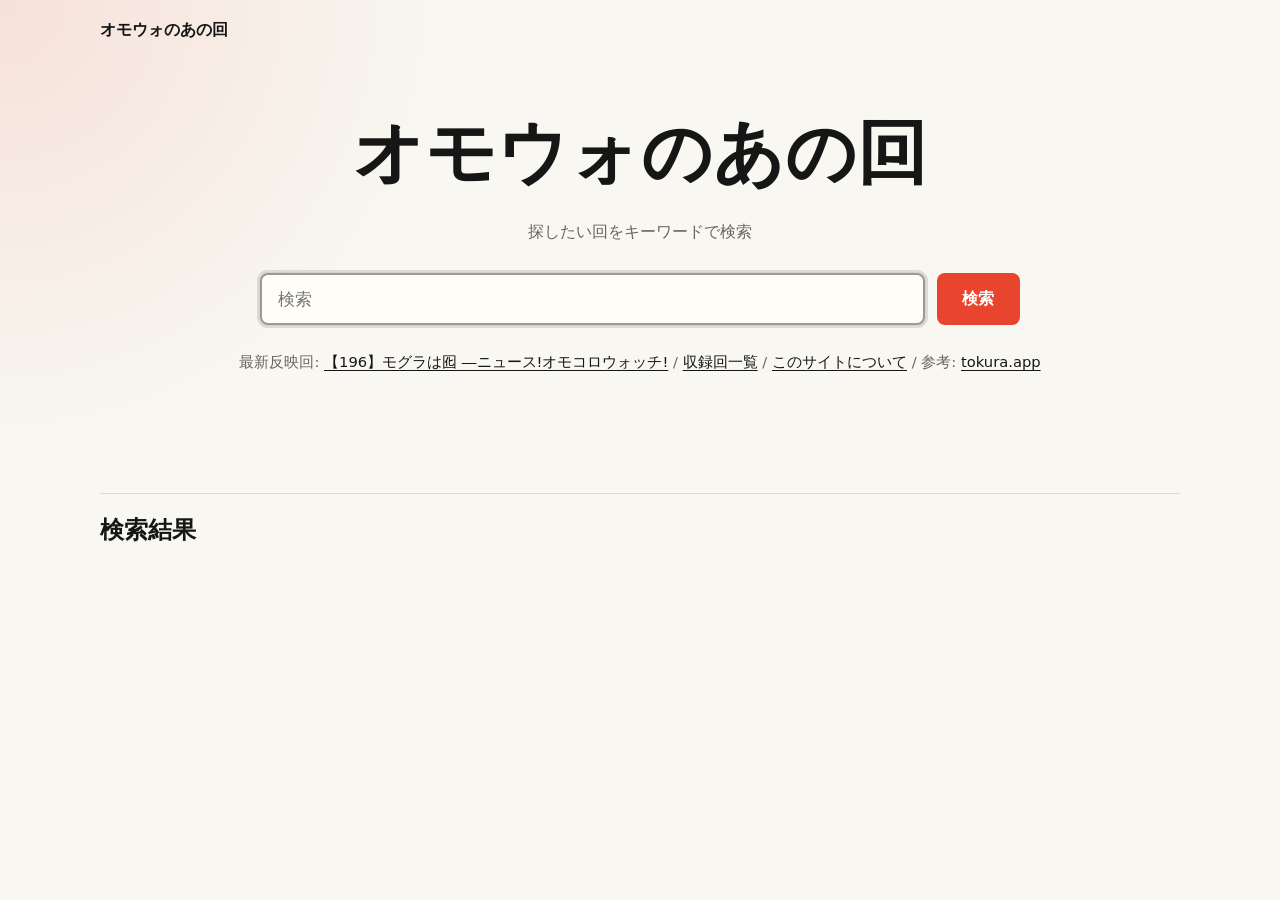
<file: outputs/omocoro-watch-search/index.html>
<!doctype html>
<html lang="ja">
  <head>
    <meta charset="utf-8">
    <meta name="viewport" content="width=device-width, initial-scale=1">
    <title>オモウォのあの回 | ニュース! オモコロウォッチ検索</title>
    <meta name="description" content="ニュース! オモコロウォッチの動画を、タイトル・概要欄・タグ・チャプター・字幕・コメントから検索できる非公式サイトです。">
    <meta name="robots" content="index, follow">
    <link rel="canonical" href="https://omowatch.com/">
    <link rel="sitemap" type="application/xml" href="./sitemap.xml">
    <meta property="og:type" content="website">
    <meta property="og:title" content="オモウォのあの回 | ニュース! オモコロウォッチ検索">
    <meta property="og:description" content="ニュース! オモコロウォッチの動画を、タイトル・概要欄・タグ・チャプター・字幕・コメントから検索できます。">
    <meta property="og:url" content="https://omowatch.com/">
    <meta name="twitter:card" content="summary">
    <link rel="stylesheet" href="./styles.css">
    <script type="application/ld+json">
{
  "@context": "https://schema.org",
  "@type": "WebSite",
  "name": "オモウォのあの回",
  "description": "ニュース! オモコロウォッチの動画をタイトル、概要欄、タグ、チャプター、字幕、コメントから検索できる非公式サイトです。",
  "alternateName": [
    "オモコロウォッチのあの回",
    "ニュース! オモコロウォッチ検索",
    "オモコロウォッチ 検索"
  ],
  "url": "https://omowatch.com/",
  "inLanguage": "ja",
  "isAccessibleForFree": true,
  "about": {
    "@type": "Thing",
    "name": "ニュース! オモコロウォッチ",
    "url": "https://www.youtube.com/@news_omocorowatch"
  },
  "potentialAction": {
    "@type": "SearchAction",
    "target": {
      "@type": "EntryPoint",
      "urlTemplate": "https://omowatch.com/?q={search_term_string}"
    },
    "query-input": "required name=search_term_string"
  }
}
    </script>
  </head>
  <body>
    <header class="site-header">
      <a class="brand" href="/" aria-label="検索トップへ">オモウォのあの回</a>
    </header>

    <main>
      <section class="hero" aria-labelledby="page-title">
        <h1 id="page-title">オモウォのあの回</h1>
        <p class="search-guide">探したい回をキーワードで検索</p>
        <form class="search-form" id="search-form">
          <label class="sr-only" for="query">検索キーワード</label>
          <input id="query" name="query" type="search" autocomplete="off" placeholder="検索" autofocus>
          <button type="submit">検索</button>
        </form>
        <p class="source-links">
          最新反映回:
          <a id="latest-link" href="https://www.youtube.com/watch?v=hUfQaS2AuRw" target="_blank" rel="noopener noreferrer">【196】モグラは囮 ―ニュース!オモコロウォッチ!</a>
          <span aria-hidden="true">/</span>
          <a href="./videos.html">収録回一覧</a>
          <span aria-hidden="true">/</span>
          <a href="./about.html">このサイトについて</a>
          <span aria-hidden="true">/</span>
          参考:
          <a href="https://tokura.app/" target="_blank" rel="noopener noreferrer">tokura.app</a>
        </p>
        <p class="status" id="status" role="status"></p>
      </section>

      <section class="results-section" aria-labelledby="results-title">
        <div class="results-heading">
          <h2 id="results-title">検索結果</h2>
          <p id="result-count"></p>
        </div>
        <div class="results" id="results"></div>
        <button class="load-more" id="load-more" type="button" hidden>さらに表示</button>
      </section>
    </main>

    <script src="./data/search-index.js"></script>
    <script src="./app.js" defer></script>
  </body>
</html>
</file>
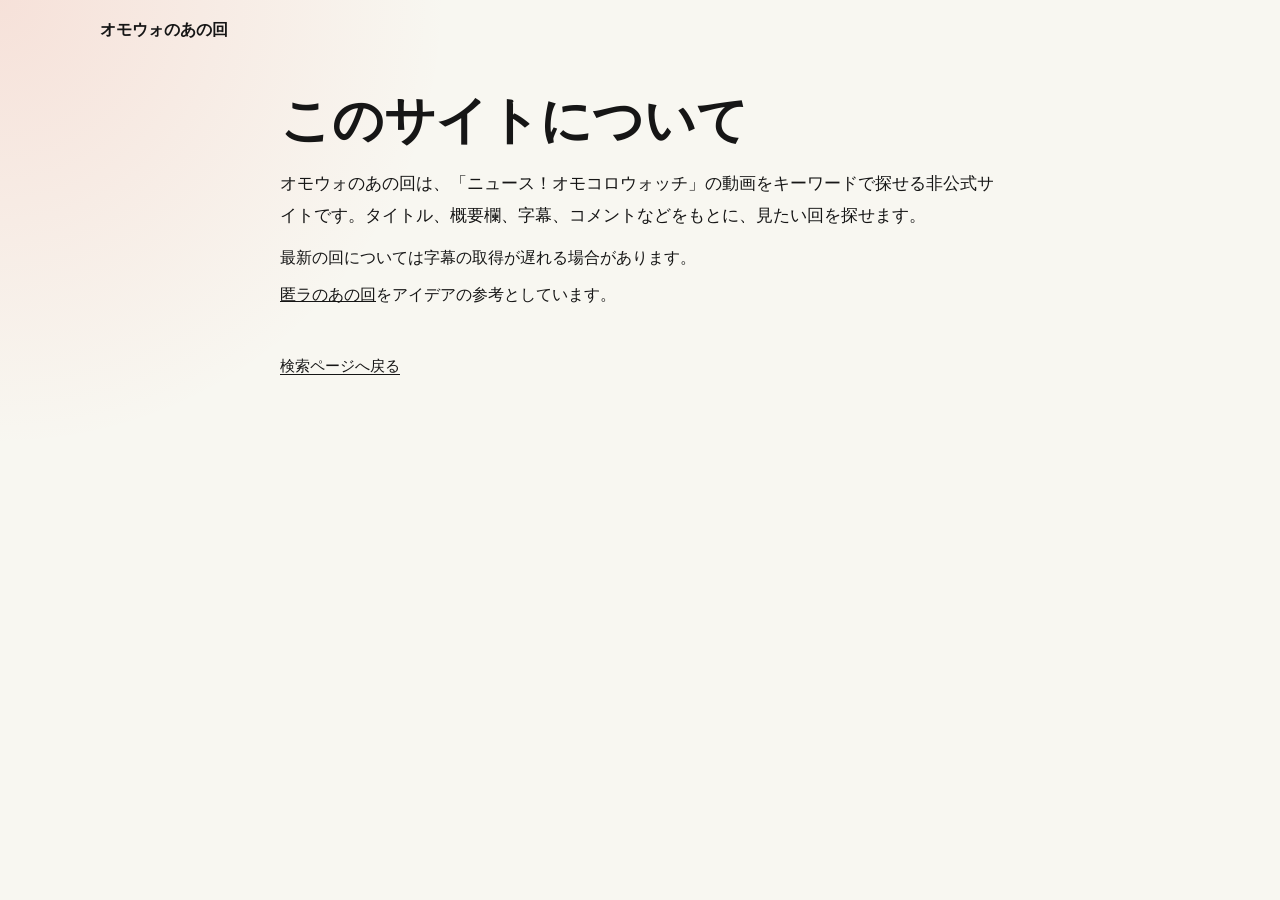
<file: outputs/omocoro-watch-search/about.html>
<!doctype html>
<html lang="ja">
  <head>
    <meta charset="utf-8">
    <meta name="viewport" content="width=device-width, initial-scale=1">
    <title>このサイトについて | オモウォのあの回</title>
    <meta name="description" content="オモウォのあの回は、ニュース! オモコロウォッチの動画をタイトル、概要欄、タグ、チャプター、字幕、コメントから検索できる非公式サイトです。">
    <meta name="robots" content="index, follow">
    <link rel="canonical" href="https://omowatch.com/about.html">
    <link rel="stylesheet" href="./styles.css">
  </head>
  <body>
    <header class="site-header">
      <a class="brand" href="/">オモウォのあの回</a>
    </header>

    <main class="about-page">
      <h1>このサイトについて</h1>
      <p class="about-copy">オモウォのあの回は、「ニュース！オモコロウォッチ」の動画をキーワードで探せる非公式サイトです。タイトル、概要欄、字幕、コメントなどをもとに、見たい回を探せます。</p><p>最新の回については字幕の取得が遅れる場合があります。</p><p><a href="https://tokura.app/">匿ラのあの回</a>をアイデアの参考としています。</p>
      <br>
      <p class="source-links"><a href="/">検索ページへ戻る</a></p>
    </main>
  </body>
</html>
</file>
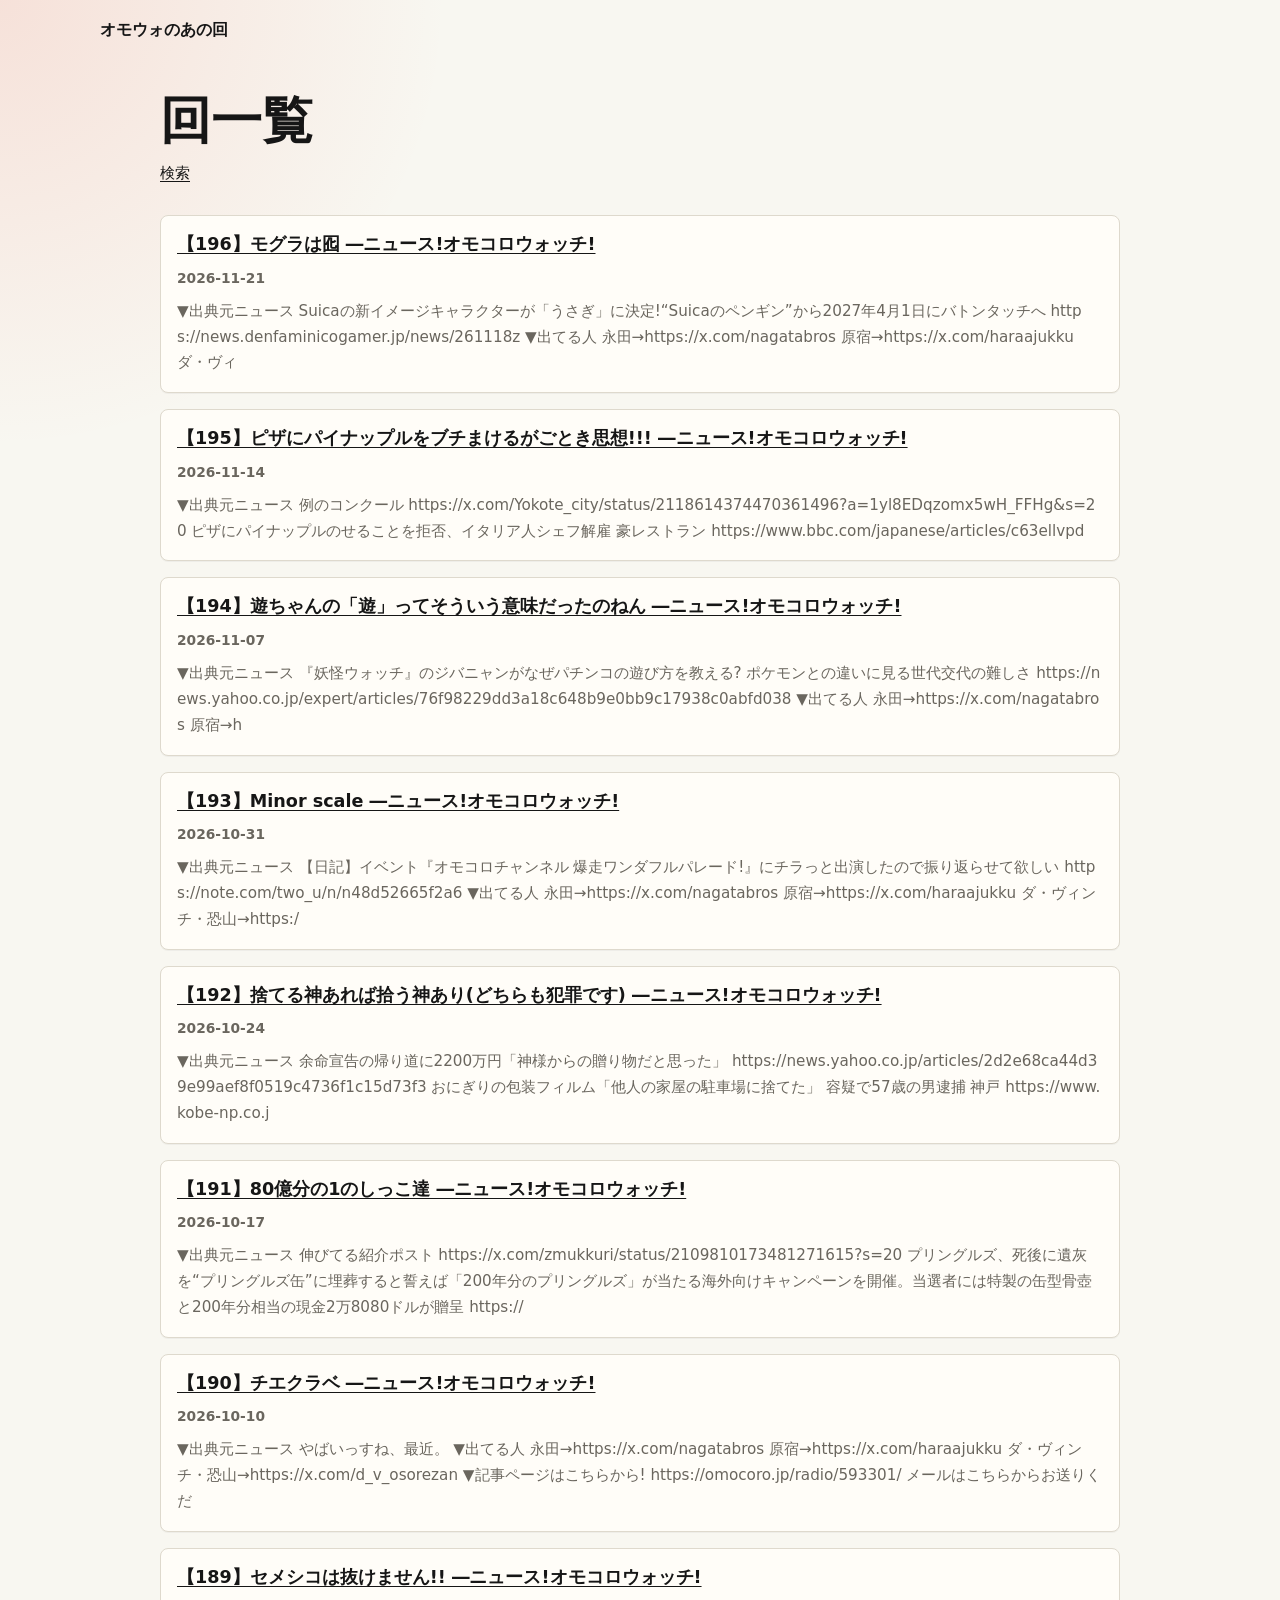
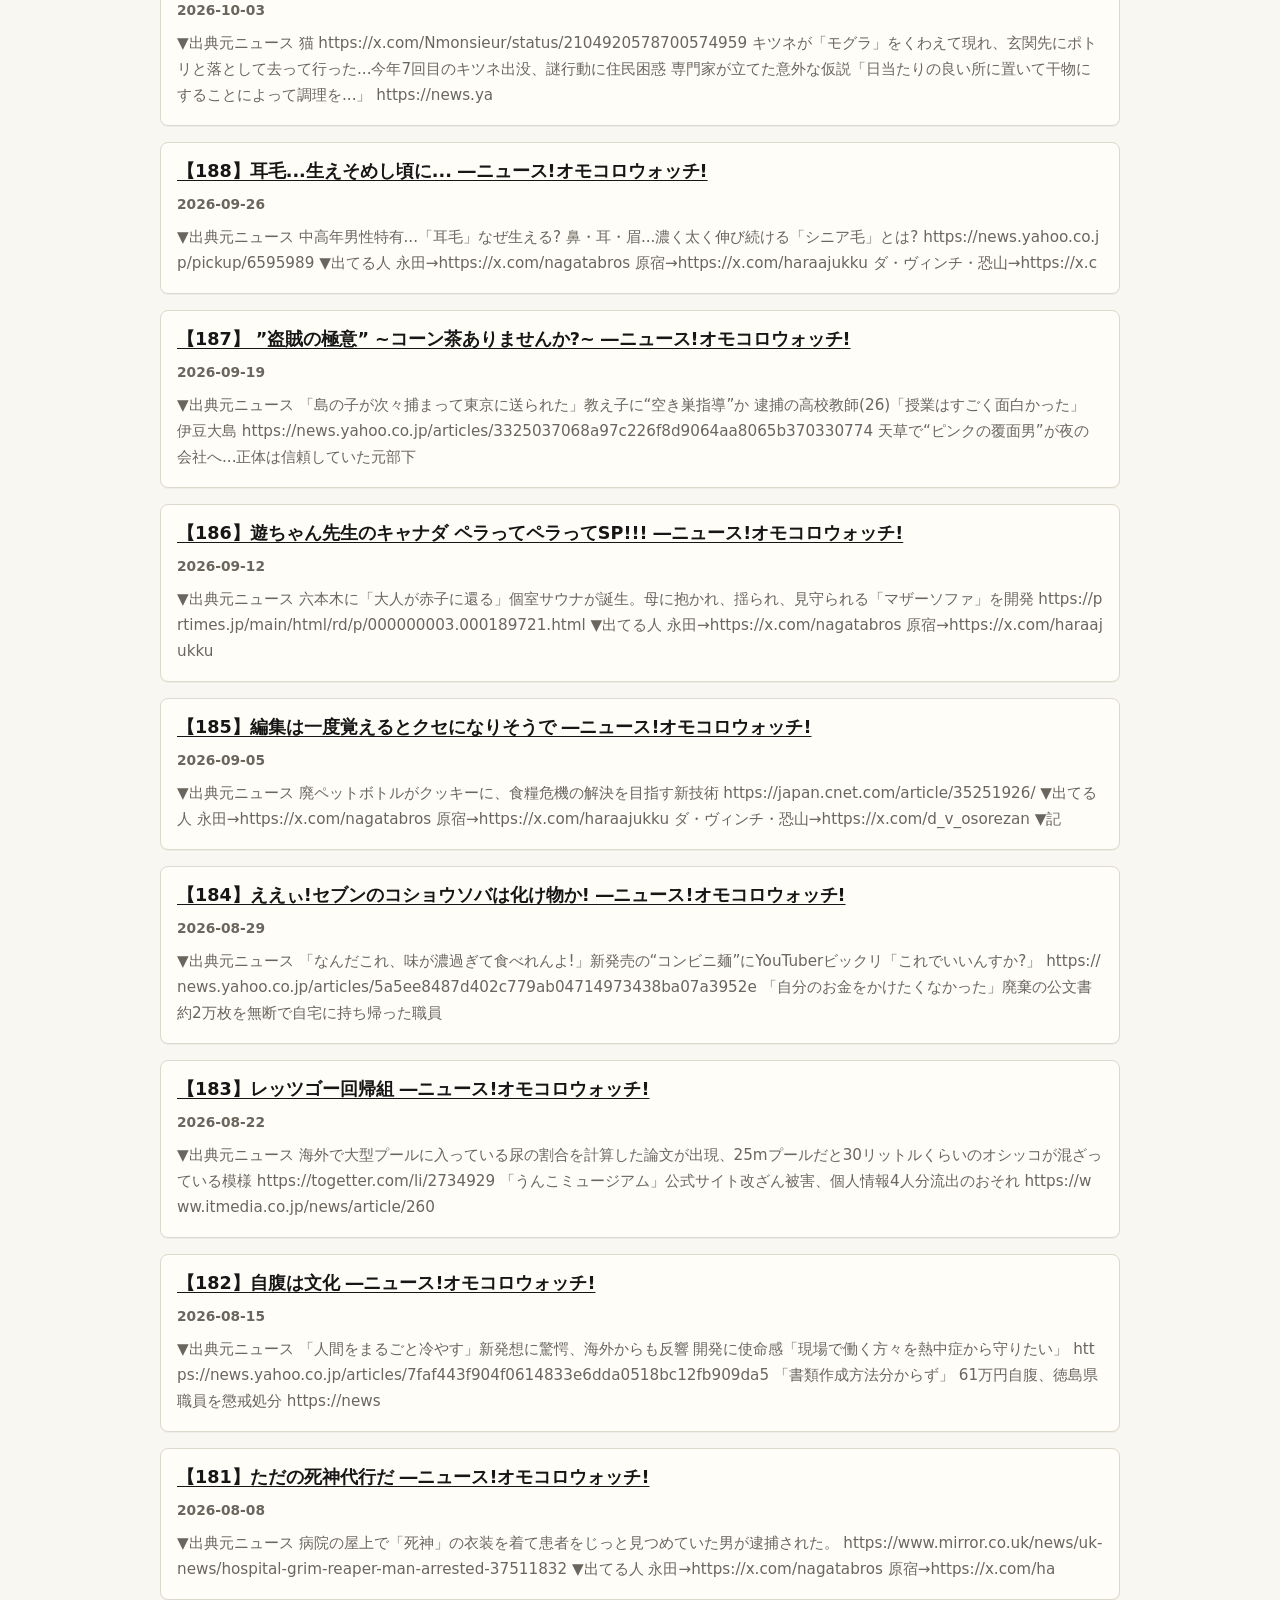
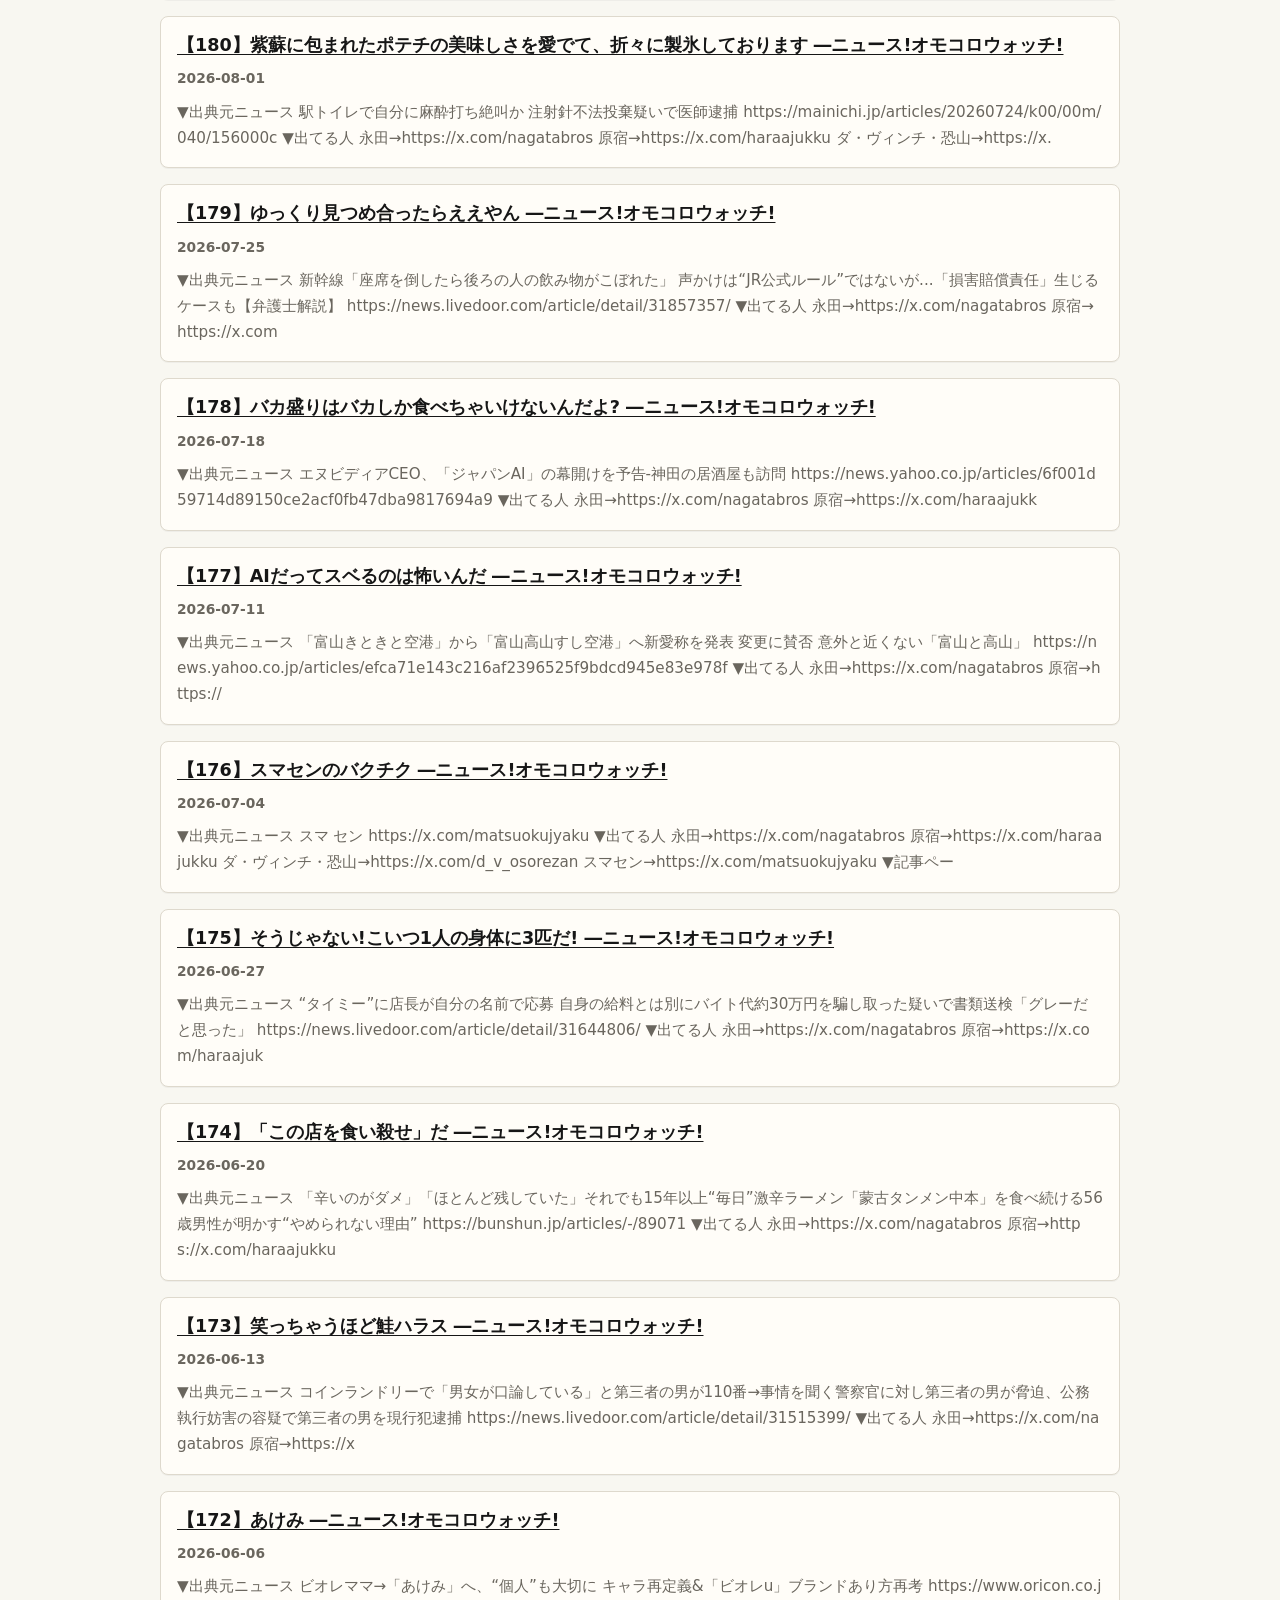
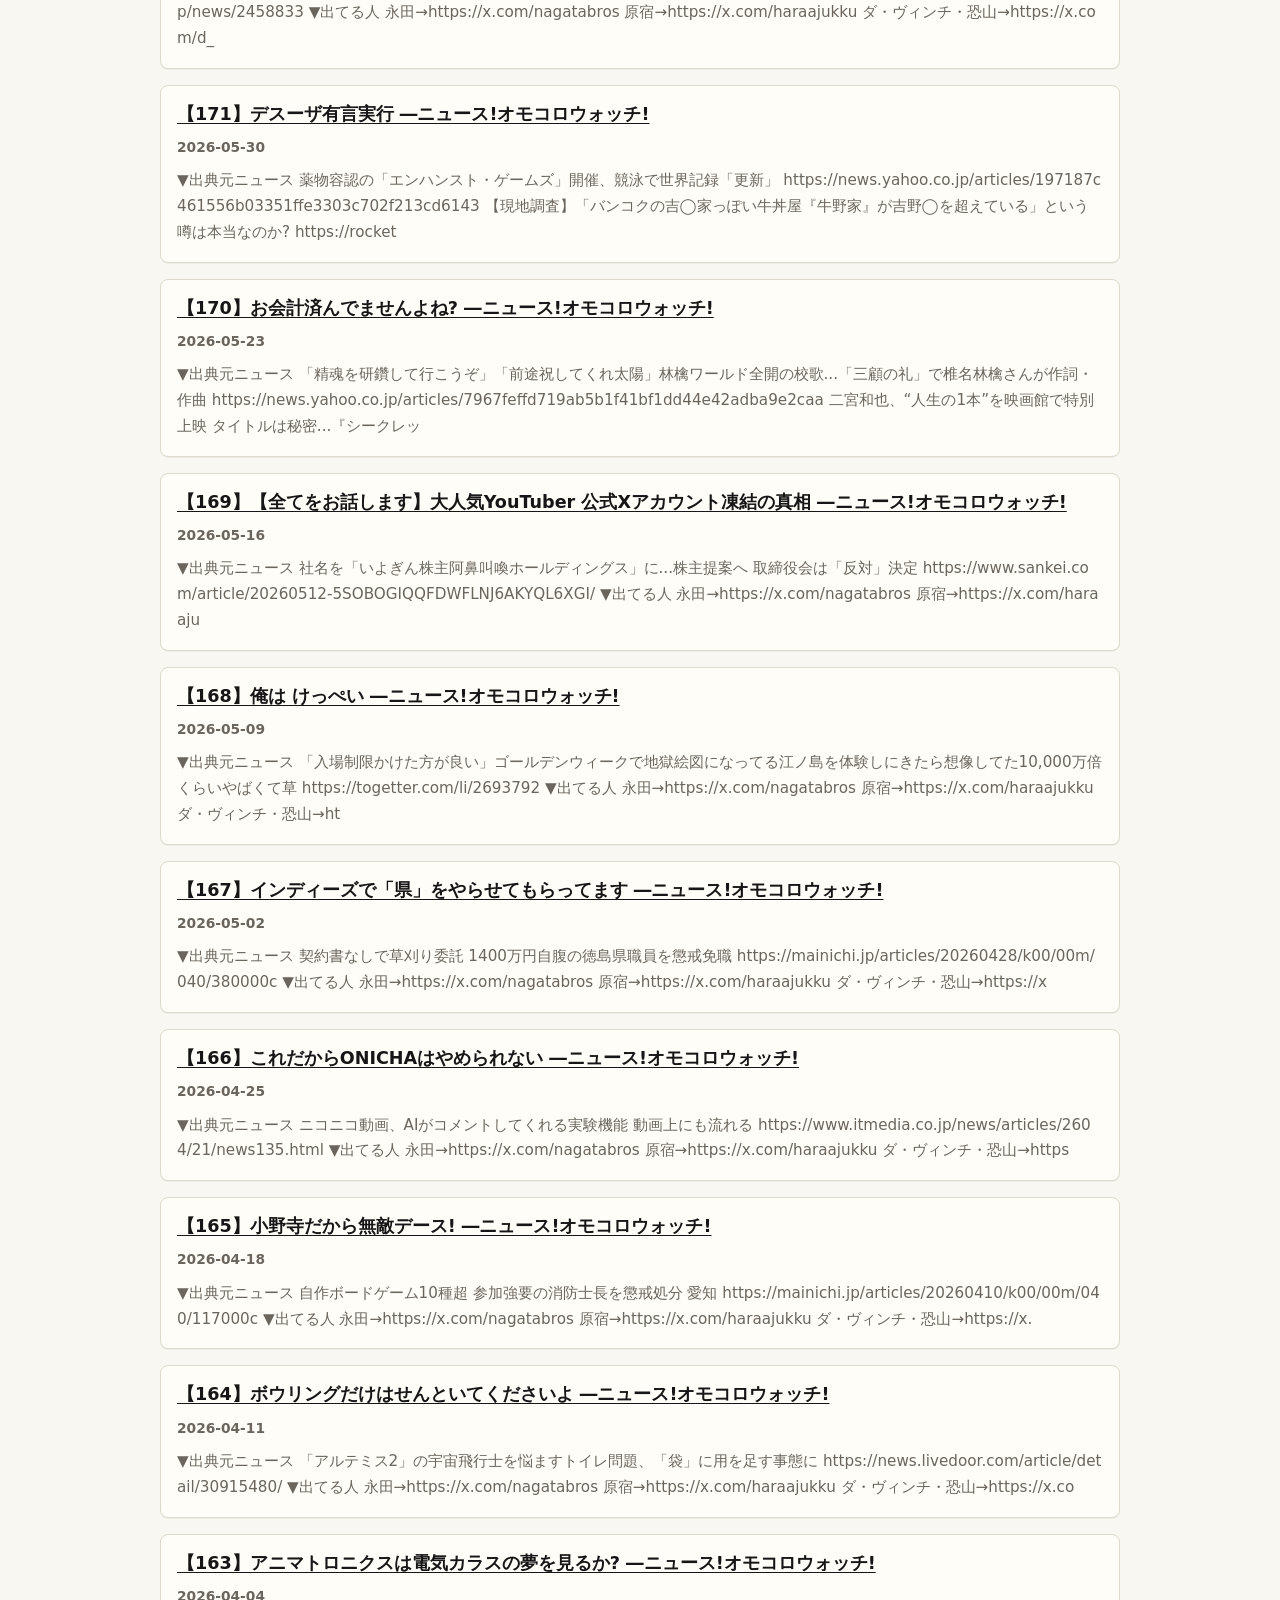
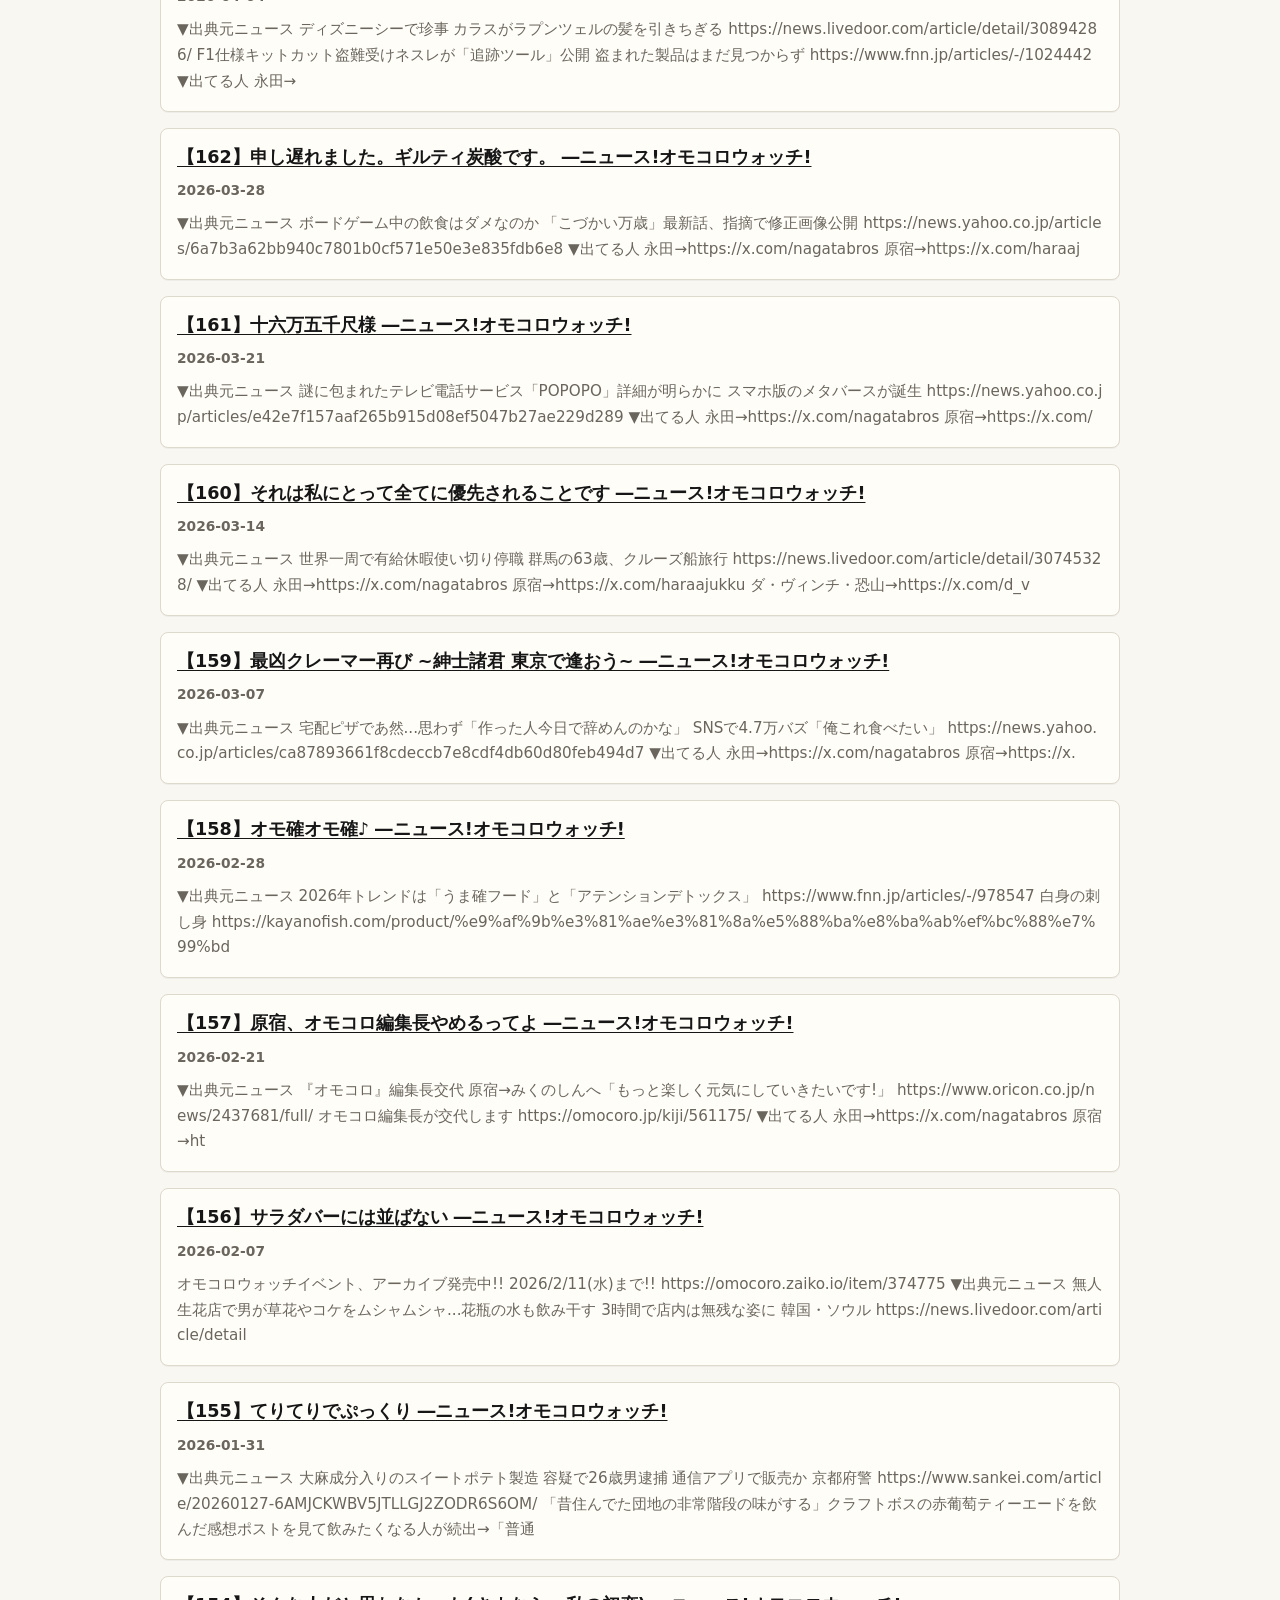
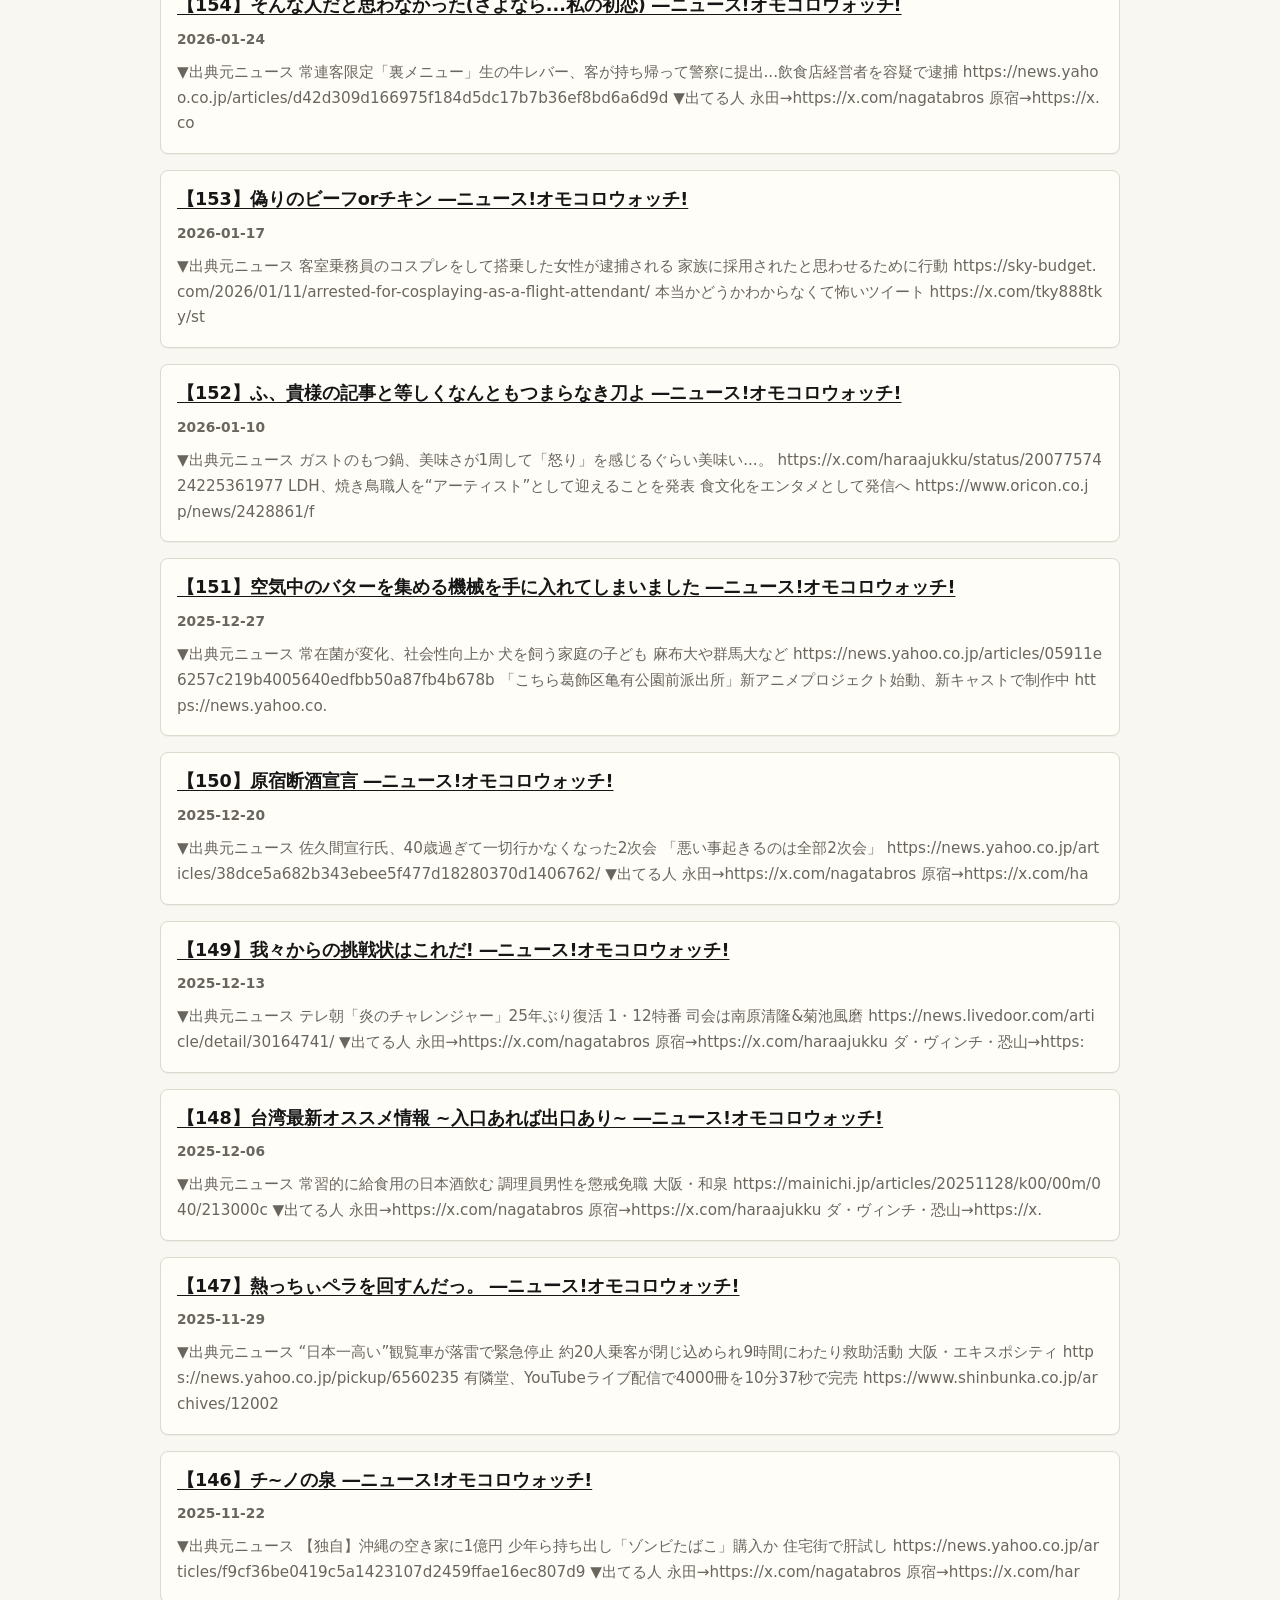
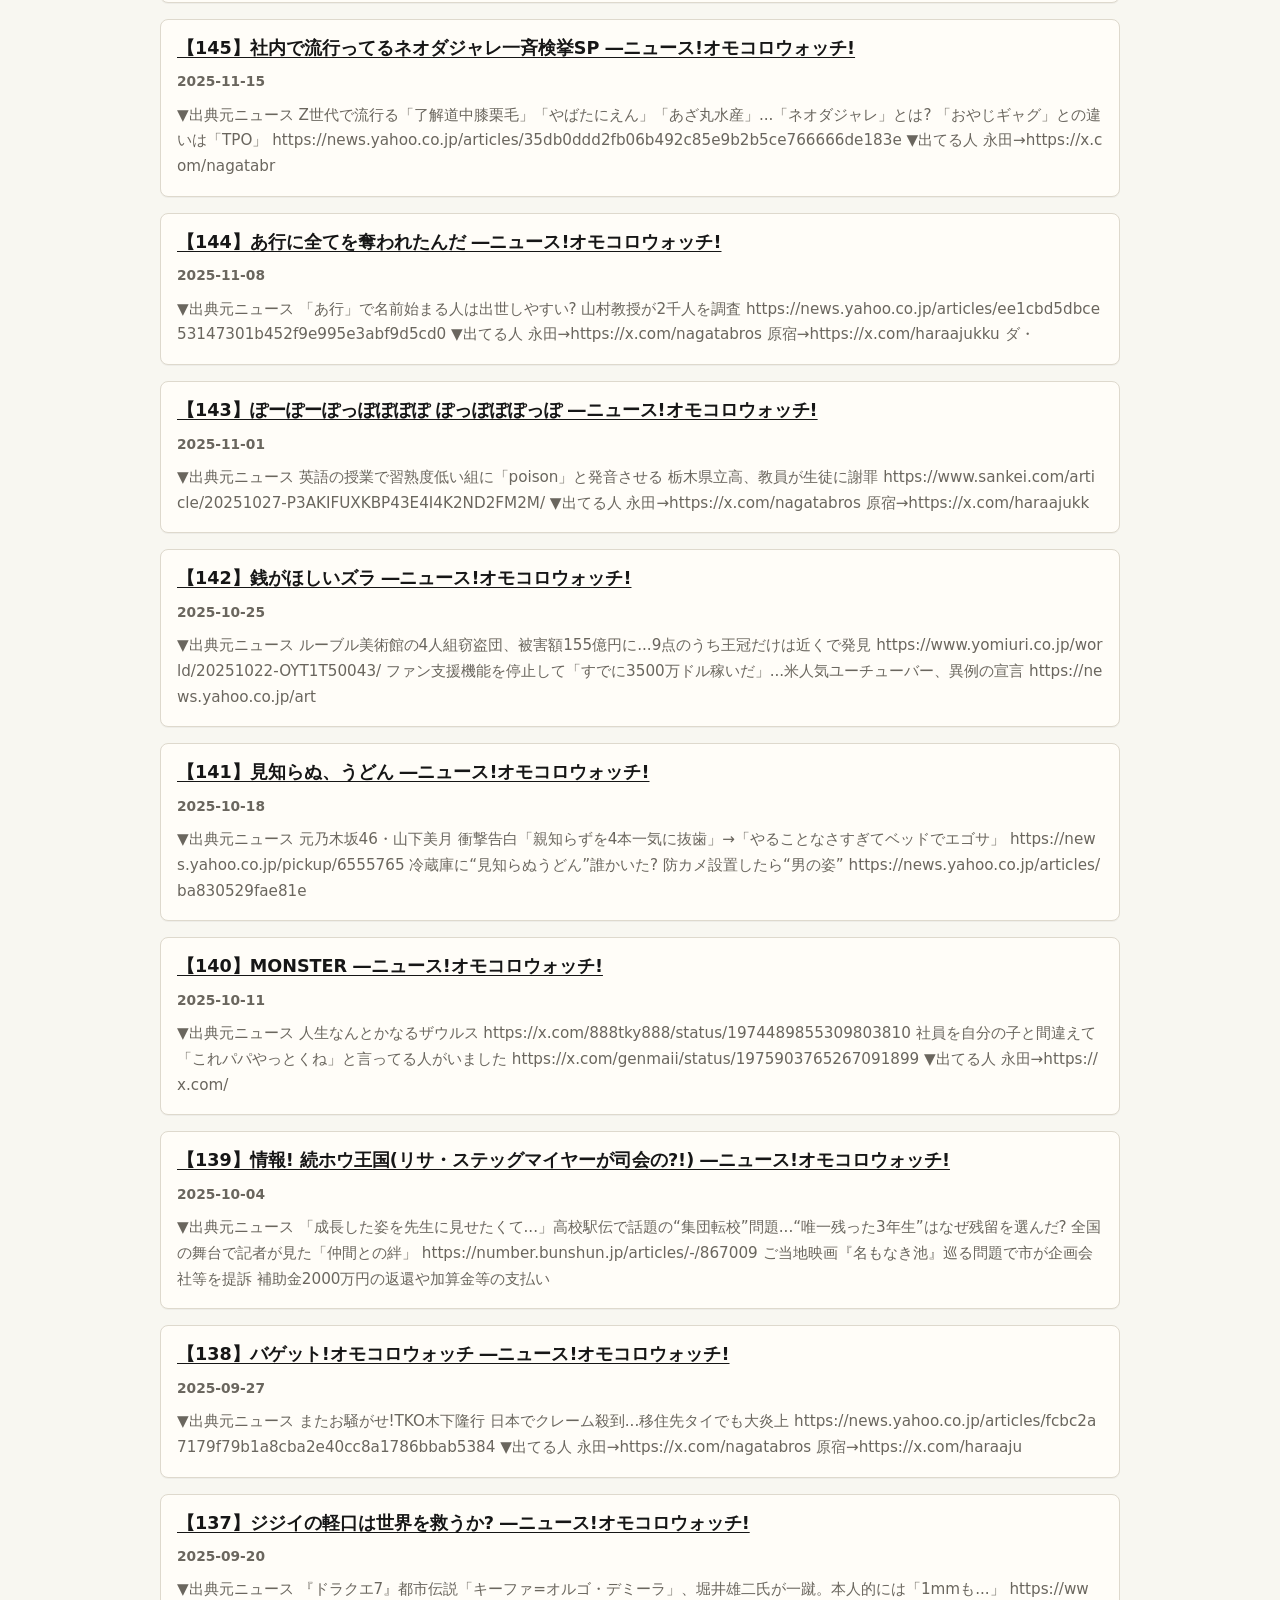
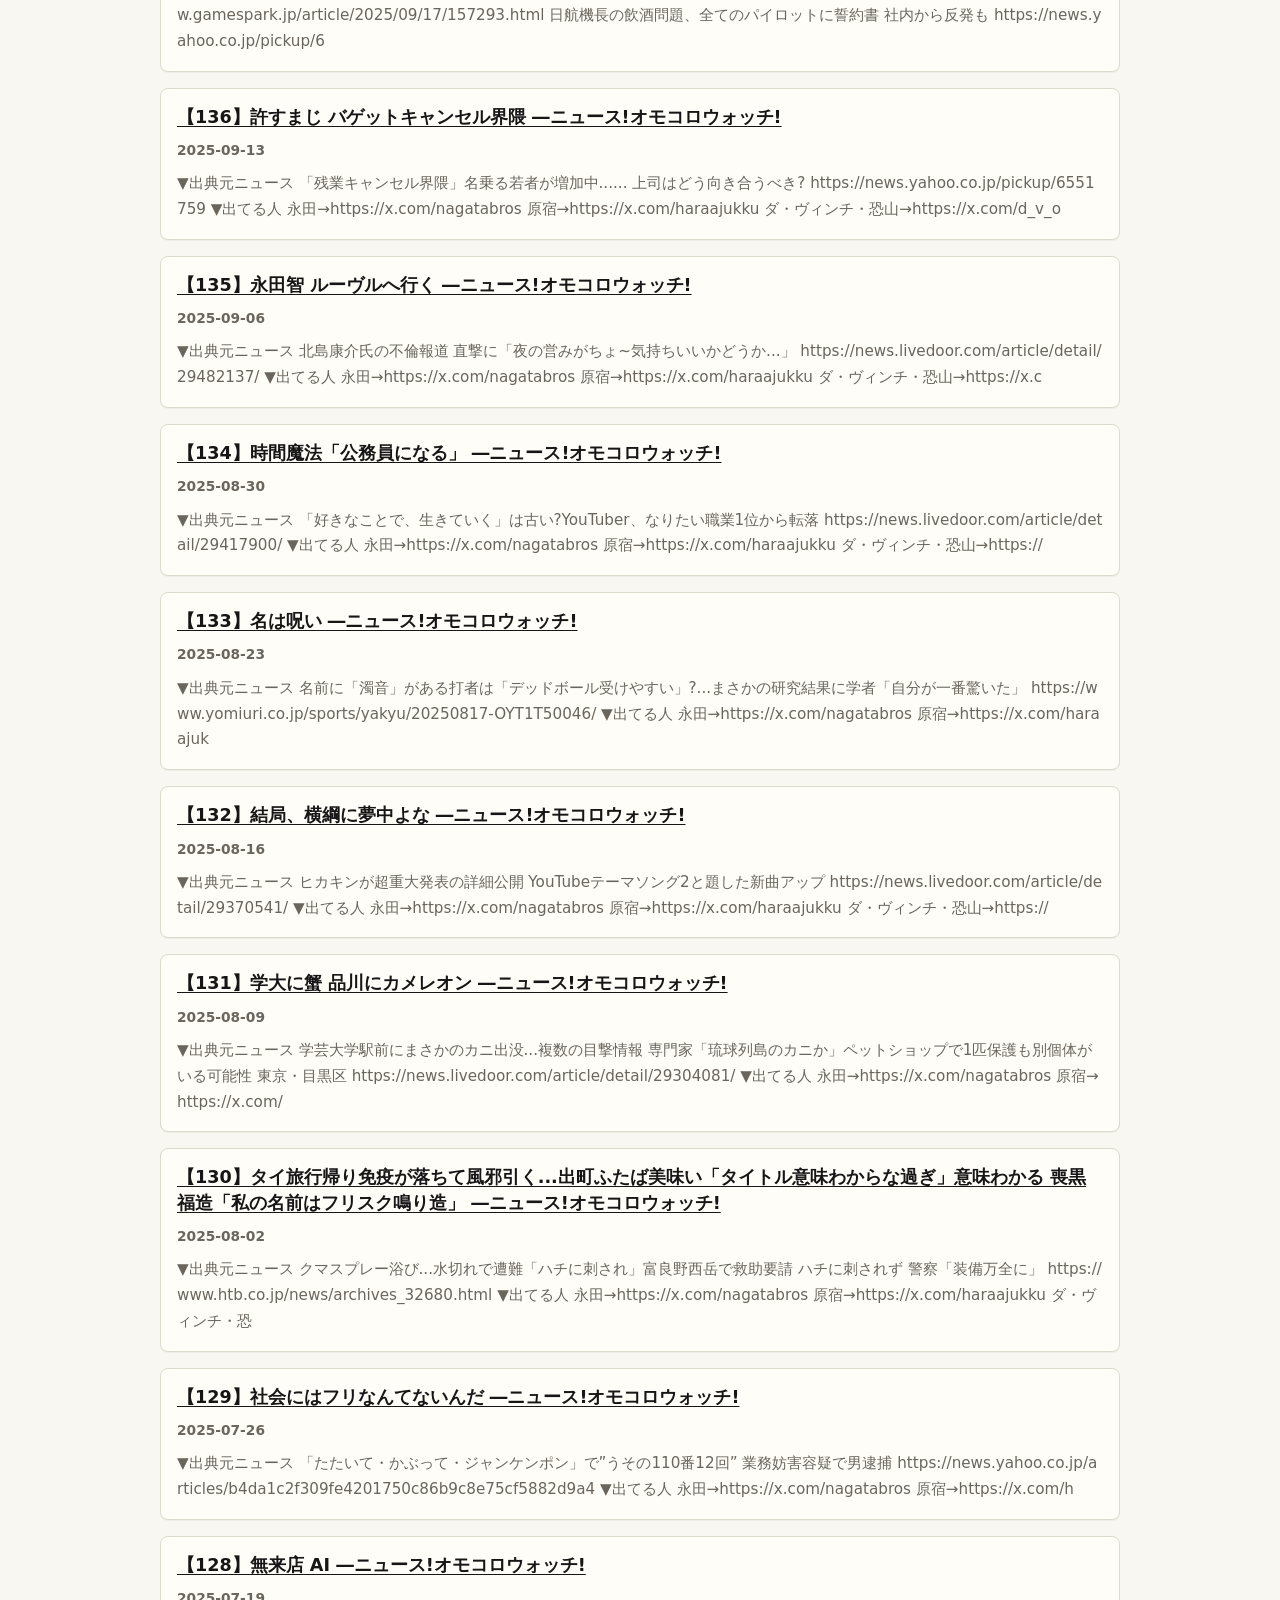
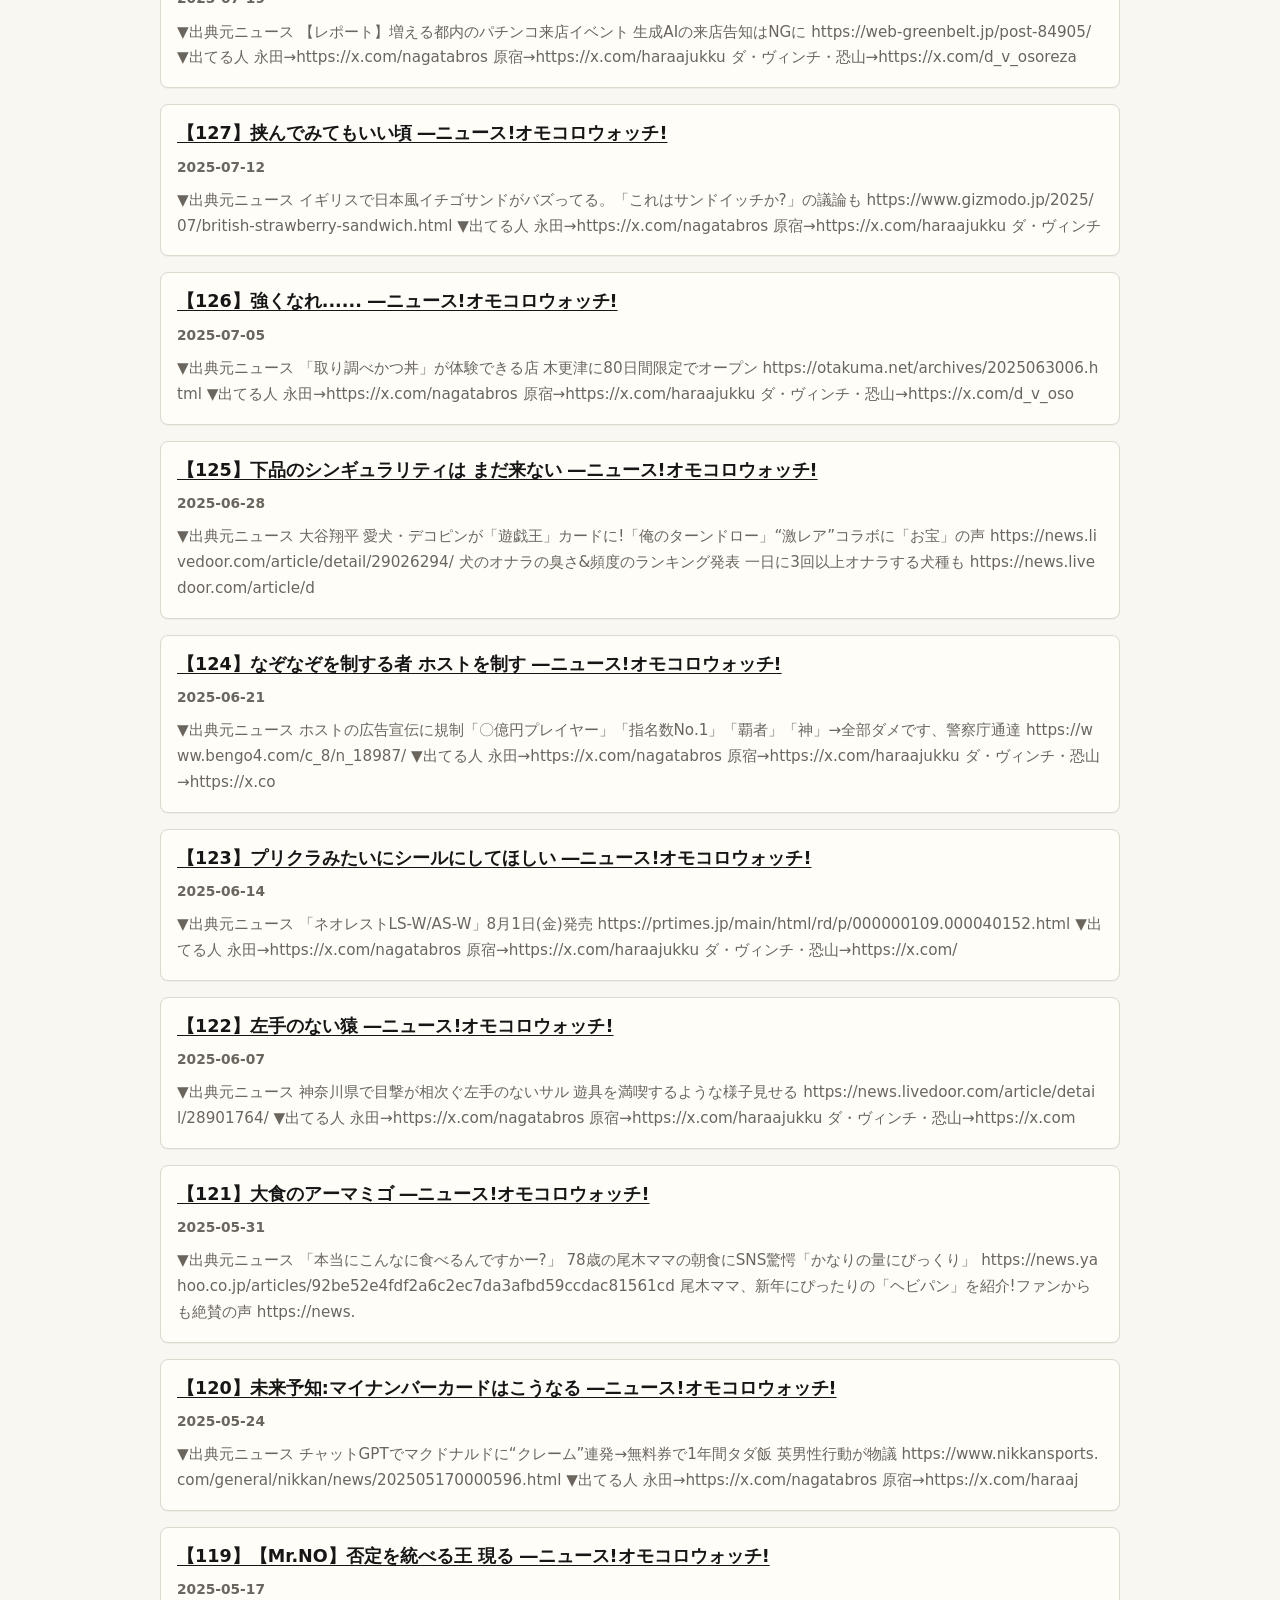
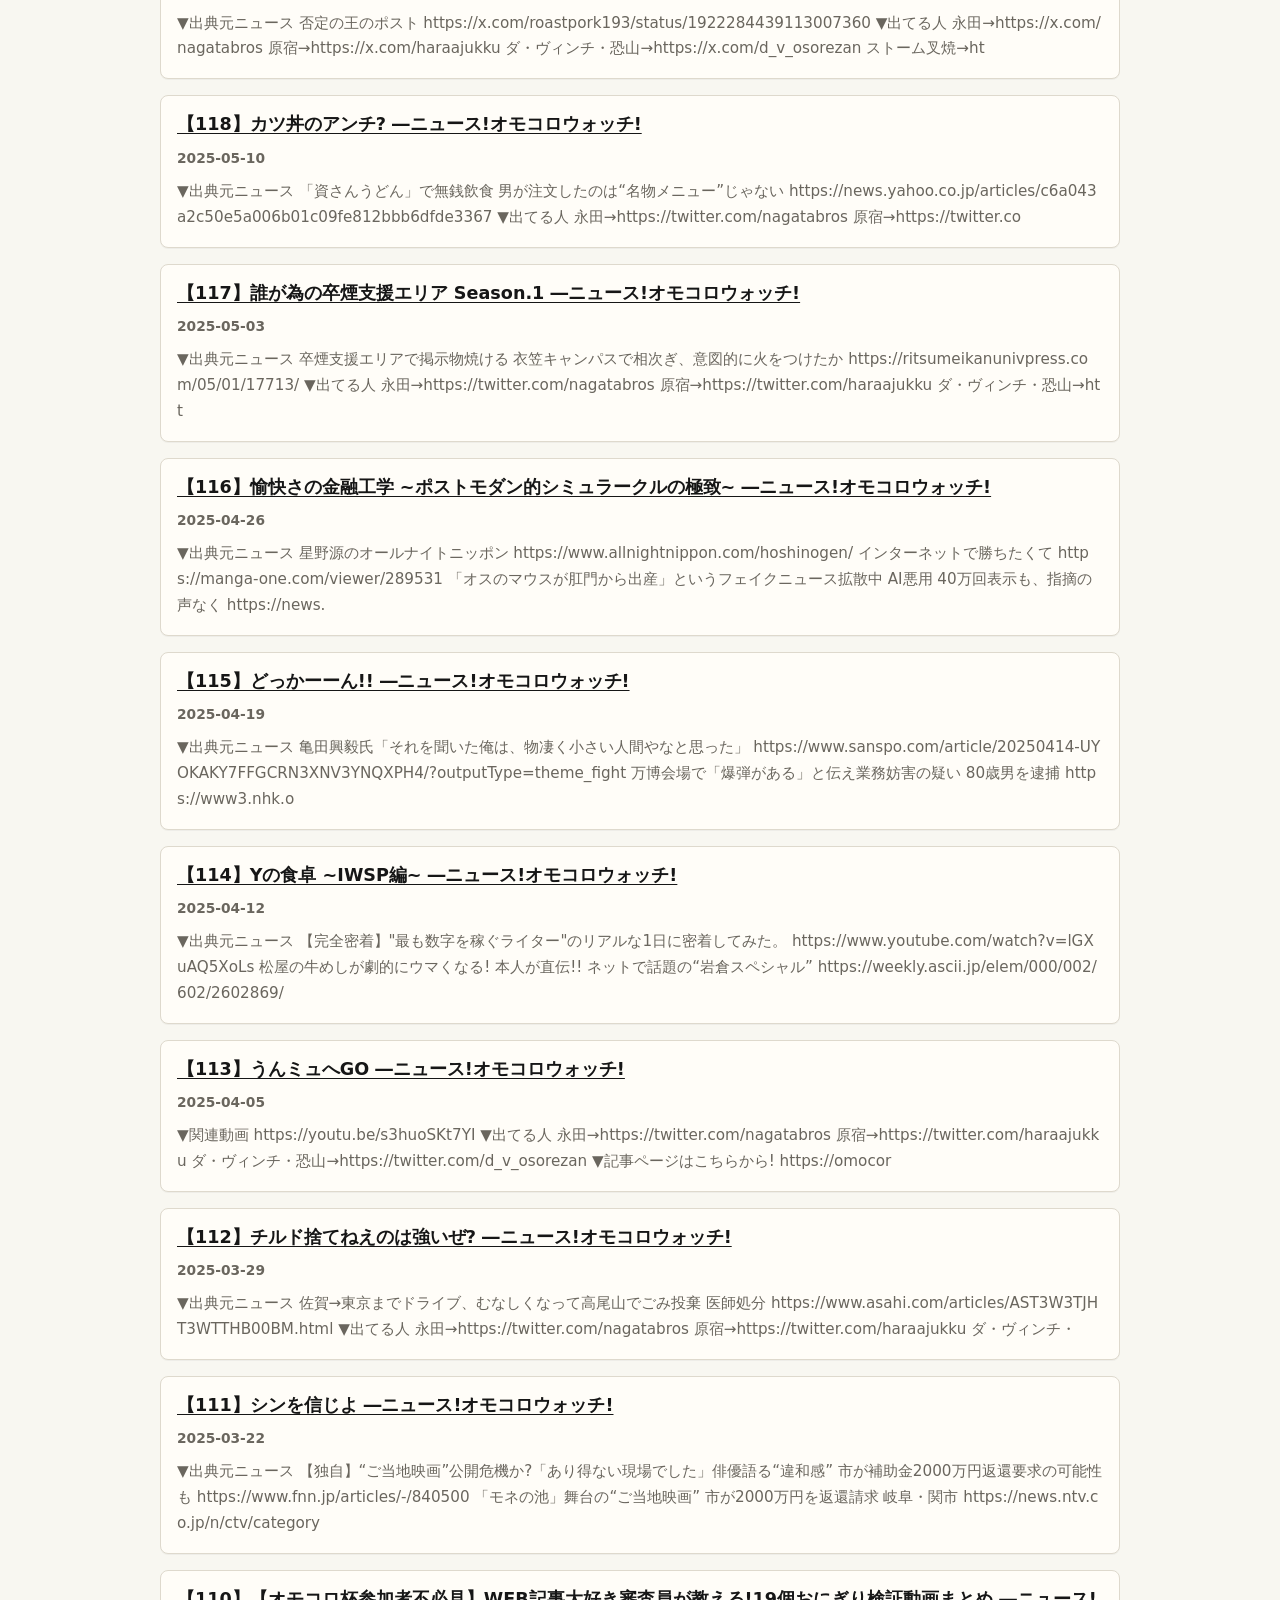
<file: outputs/omocoro-watch-search/videos.html>
<!doctype html>
<html lang="ja">
  <head>
    <meta charset="utf-8">
    <meta name="viewport" content="width=device-width, initial-scale=1">
    <title>収録回一覧 | オモウォのあの回</title>
    <meta name="description" content="ニュース! オモコロウォッチの収録回一覧です。各動画のタイトル、公開日、概要欄を確認できます。">
    <meta name="robots" content="index, follow">
    <link rel="canonical" href="https://omowatch.com/videos.html">
    <link rel="stylesheet" href="./styles.css">
    <script type="application/ld+json">
{
  "@context": "https://schema.org",
  "@type": "ItemList",
  "name": "オモウォのあの回 回一覧",
  "alternateName": [
    "ニュース! オモコロウォッチ 収録回一覧",
    "オモコロウォッチのあの回"
  ],
  "url": "https://omowatch.com/videos.html",
  "numberOfItems": 196,
  "itemListElement": [
    {
      "@type": "ListItem",
      "position": 1,
      "item": {
        "@type": "VideoObject",
        "name": "【196】モグラは囮 ―ニュース!オモコロウォッチ!",
        "url": "https://www.youtube.com/watch?v=hUfQaS2AuRw",
        "thumbnailUrl": "https://i.ytimg.com/vi/hUfQaS2AuRw/maxresdefault.jpg",
        "uploadDate": "2026-11-21",
        "description": "▼出典元ニュース Suicaの新イメージキャラクターが「うさぎ」に決定!“Suicaのペンギン”から2027年4月1日にバトンタッチへ https://news.denfaminicogamer.jp/news/261118z ▼出てる人 永田→https://x.com/nagatabros 原宿→https://x.com/haraajukku ダ・ヴィ"
      }
    },
    {
      "@type": "ListItem",
      "position": 2,
      "item": {
        "@type": "VideoObject",
        "name": "【195】ピザにパイナップルをブチまけるがごとき思想!!! ―ニュース!オモコロウォッチ!",
        "url": "https://www.youtube.com/watch?v=7Qpo4zktT84",
        "thumbnailUrl": "https://i.ytimg.com/vi/7Qpo4zktT84/maxresdefault.jpg",
        "uploadDate": "2026-11-14",
        "description": "▼出典元ニュース 例のコンクール https://x.com/Yokote_city/status/2118614374470361496?a=1yl8EDqzomx5wH_FFHg&s=20 ピザにパイナップルのせることを拒否、イタリア人シェフ解雇 豪レストラン https://www.bbc.com/japanese/articles/c63ellvpd"
      }
    },
    {
      "@type": "ListItem",
      "position": 3,
      "item": {
        "@type": "VideoObject",
        "name": "【194】遊ちゃんの「遊」ってそういう意味だったのねん ―ニュース!オモコロウォッチ!",
        "url": "https://www.youtube.com/watch?v=uj1sfyETMkM",
        "thumbnailUrl": "https://i.ytimg.com/vi/uj1sfyETMkM/maxresdefault.jpg",
        "uploadDate": "2026-11-07",
        "description": "▼出典元ニュース 『妖怪ウォッチ』のジバニャンがなぜパチンコの遊び方を教える? ポケモンとの違いに見る世代交代の難しさ https://news.yahoo.co.jp/expert/articles/76f98229dd3a18c648b9e0bb9c17938c0abfd038 ▼出てる人 永田→https://x.com/nagatabros 原宿→h"
      }
    },
    {
      "@type": "ListItem",
      "position": 4,
      "item": {
        "@type": "VideoObject",
        "name": "【193】Minor scale ―ニュース!オモコロウォッチ!",
        "url": "https://www.youtube.com/watch?v=o_tbKCyVYzI",
        "thumbnailUrl": "https://i.ytimg.com/vi/o_tbKCyVYzI/maxresdefault.jpg",
        "uploadDate": "2026-10-31",
        "description": "▼出典元ニュース 【日記】イベント『オモコロチャンネル 爆走ワンダフルパレード!』にチラっと出演したので振り返らせて欲しい https://note.com/two_u/n/n48d52665f2a6 ▼出てる人 永田→https://x.com/nagatabros 原宿→https://x.com/haraajukku ダ・ヴィンチ・恐山→https:/"
      }
    },
    {
      "@type": "ListItem",
      "position": 5,
      "item": {
        "@type": "VideoObject",
        "name": "【192】捨てる神あれば拾う神あり(どちらも犯罪です) ―ニュース!オモコロウォッチ!",
        "url": "https://www.youtube.com/watch?v=m-ABFUYvtZ0",
        "thumbnailUrl": "https://i.ytimg.com/vi/m-ABFUYvtZ0/maxresdefault.jpg",
        "uploadDate": "2026-10-24",
        "description": "▼出典元ニュース 余命宣告の帰り道に2200万円「神様からの贈り物だと思った」 https://news.yahoo.co.jp/articles/2d2e68ca44d39e99aef8f0519c4736f1c15d73f3 おにぎりの包装フィルム「他人の家屋の駐車場に捨てた」 容疑で57歳の男逮捕 神戸 https://www.kobe-np.co.j"
      }
    },
    {
      "@type": "ListItem",
      "position": 6,
      "item": {
        "@type": "VideoObject",
        "name": "【191】80億分の1のしっこ達 ―ニュース!オモコロウォッチ!",
        "url": "https://www.youtube.com/watch?v=lrWpKtCEOwQ",
        "thumbnailUrl": "https://i.ytimg.com/vi/lrWpKtCEOwQ/maxresdefault.jpg",
        "uploadDate": "2026-10-17",
        "description": "▼出典元ニュース 伸びてる紹介ポスト https://x.com/zmukkuri/status/2109810173481271615?s=20 プリングルズ、死後に遺灰を“プリングルズ缶”に埋葬すると誓えば「200年分のプリングルズ」が当たる海外向けキャンペーンを開催。当選者には特製の缶型骨壺と200年分相当の現金2万8080ドルが贈呈 https://"
      }
    },
    {
      "@type": "ListItem",
      "position": 7,
      "item": {
        "@type": "VideoObject",
        "name": "【190】チエクラベ ―ニュース!オモコロウォッチ!",
        "url": "https://www.youtube.com/watch?v=bQ0ZvZcHGTU",
        "thumbnailUrl": "https://i.ytimg.com/vi/bQ0ZvZcHGTU/maxresdefault.jpg",
        "uploadDate": "2026-10-10",
        "description": "▼出典元ニュース やばいっすね、最近。 ▼出てる人 永田→https://x.com/nagatabros 原宿→https://x.com/haraajukku ダ・ヴィンチ・恐山→https://x.com/d_v_osorezan ▼記事ページはこちらから! https://omocoro.jp/radio/593301/ メールはこちらからお送りくだ"
      }
    },
    {
      "@type": "ListItem",
      "position": 8,
      "item": {
        "@type": "VideoObject",
        "name": "【189】セメシコは抜けません!! ―ニュース!オモコロウォッチ!",
        "url": "https://www.youtube.com/watch?v=EB-dWe5iJ58",
        "thumbnailUrl": "https://i.ytimg.com/vi/EB-dWe5iJ58/maxresdefault.jpg",
        "uploadDate": "2026-10-03",
        "description": "▼出典元ニュース 猫 https://x.com/Nmonsieur/status/2104920578700574959 キツネが「モグラ」をくわえて現れ、玄関先にポトリと落として去って行った...今年7回目のキツネ出没、謎行動に住民困惑 専門家が立てた意外な仮説「日当たりの良い所に置いて干物にすることによって調理を...」 https://news.ya"
      }
    },
    {
      "@type": "ListItem",
      "position": 9,
      "item": {
        "@type": "VideoObject",
        "name": "【188】耳毛...生えそめし頃に... ―ニュース!オモコロウォッチ!",
        "url": "https://www.youtube.com/watch?v=Fj6zRcmADMo",
        "thumbnailUrl": "https://i.ytimg.com/vi/Fj6zRcmADMo/maxresdefault.jpg",
        "uploadDate": "2026-09-26",
        "description": "▼出典元ニュース 中高年男性特有...「耳毛」なぜ生える? 鼻・耳・眉...濃く太く伸び続ける「シニア毛」とは? https://news.yahoo.co.jp/pickup/6595989 ▼出てる人 永田→https://x.com/nagatabros 原宿→https://x.com/haraajukku ダ・ヴィンチ・恐山→https://x.c"
      }
    },
    {
      "@type": "ListItem",
      "position": 10,
      "item": {
        "@type": "VideoObject",
        "name": "【187】 ”盗賊の極意” ~コーン茶ありませんか?~ ―ニュース!オモコロウォッチ!",
        "url": "https://www.youtube.com/watch?v=XNrA3NVQMco",
        "thumbnailUrl": "https://i.ytimg.com/vi/XNrA3NVQMco/maxresdefault.jpg",
        "uploadDate": "2026-09-19",
        "description": "▼出典元ニュース 「島の子が次々捕まって東京に送られた」教え子に“空き巣指導”か 逮捕の高校教師(26)「授業はすごく面白かった」 伊豆大島 https://news.yahoo.co.jp/articles/3325037068a97c226f8d9064aa8065b370330774 天草で“ピンクの覆面男”が夜の会社へ...正体は信頼していた元部下 "
      }
    },
    {
      "@type": "ListItem",
      "position": 11,
      "item": {
        "@type": "VideoObject",
        "name": "【186】遊ちゃん先生のキャナダ ペラってペラってSP!!! ―ニュース!オモコロウォッチ!",
        "url": "https://www.youtube.com/watch?v=tGKY82CqVsk",
        "thumbnailUrl": "https://i.ytimg.com/vi/tGKY82CqVsk/maxresdefault.jpg",
        "uploadDate": "2026-09-12",
        "description": "▼出典元ニュース 六本木に「大人が赤子に還る」個室サウナが誕生。母に抱かれ、揺られ、見守られる「マザーソファ」を開発 https://prtimes.jp/main/html/rd/p/000000003.000189721.html ▼出てる人 永田→https://x.com/nagatabros 原宿→https://x.com/haraajukku "
      }
    },
    {
      "@type": "ListItem",
      "position": 12,
      "item": {
        "@type": "VideoObject",
        "name": "【185】編集は一度覚えるとクセになりそうで ―ニュース!オモコロウォッチ!",
        "url": "https://www.youtube.com/watch?v=I5Hjw_q6GuM",
        "thumbnailUrl": "https://i.ytimg.com/vi/I5Hjw_q6GuM/maxresdefault.jpg",
        "uploadDate": "2026-09-05",
        "description": "▼出典元ニュース 廃ペットボトルがクッキーに、食糧危機の解決を目指す新技術 https://japan.cnet.com/article/35251926/ ▼出てる人 永田→https://x.com/nagatabros 原宿→https://x.com/haraajukku ダ・ヴィンチ・恐山→https://x.com/d_v_osorezan ▼記"
      }
    },
    {
      "@type": "ListItem",
      "position": 13,
      "item": {
        "@type": "VideoObject",
        "name": "【184】ええぃ!セブンのコショウソバは化け物か! ―ニュース!オモコロウォッチ!",
        "url": "https://www.youtube.com/watch?v=mhDuk1cOkTk",
        "thumbnailUrl": "https://i.ytimg.com/vi/mhDuk1cOkTk/maxresdefault.jpg",
        "uploadDate": "2026-08-29",
        "description": "▼出典元ニュース 「なんだこれ、味が濃過ぎて食べれんよ!」新発売の“コンビニ麺”にYouTuberビックリ「これでいいんすか?」 https://news.yahoo.co.jp/articles/5a5ee8487d402c779ab04714973438ba07a3952e 「自分のお金をかけたくなかった」廃棄の公文書約2万枚を無断で自宅に持ち帰った職員"
      }
    },
    {
      "@type": "ListItem",
      "position": 14,
      "item": {
        "@type": "VideoObject",
        "name": "【183】レッツゴー回帰組 ―ニュース!オモコロウォッチ!",
        "url": "https://www.youtube.com/watch?v=Na27y1Xu3x0",
        "thumbnailUrl": "https://i.ytimg.com/vi/Na27y1Xu3x0/maxresdefault.jpg",
        "uploadDate": "2026-08-22",
        "description": "▼出典元ニュース 海外で大型プールに入っている尿の割合を計算した論文が出現、25mプールだと30リットルくらいのオシッコが混ざっている模様 https://togetter.com/li/2734929 「うんこミュージアム」公式サイト改ざん被害、個人情報4人分流出のおそれ https://www.itmedia.co.jp/news/article/260"
      }
    },
    {
      "@type": "ListItem",
      "position": 15,
      "item": {
        "@type": "VideoObject",
        "name": "【182】自腹は文化 ―ニュース!オモコロウォッチ!",
        "url": "https://www.youtube.com/watch?v=xmizvWl-wxA",
        "thumbnailUrl": "https://i.ytimg.com/vi/xmizvWl-wxA/maxresdefault.jpg",
        "uploadDate": "2026-08-15",
        "description": "▼出典元ニュース 「人間をまるごと冷やす」新発想に驚愕、海外からも反響 開発に使命感「現場で働く方々を熱中症から守りたい」 https://news.yahoo.co.jp/articles/7faf443f904f0614833e6dda0518bc12fb909da5 「書類作成方法分からず」 61万円自腹、徳島県職員を懲戒処分 https://news"
      }
    },
    {
      "@type": "ListItem",
      "position": 16,
      "item": {
        "@type": "VideoObject",
        "name": "【181】ただの死神代行だ ―ニュース!オモコロウォッチ!",
        "url": "https://www.youtube.com/watch?v=Ricaxix-kNo",
        "thumbnailUrl": "https://i.ytimg.com/vi/Ricaxix-kNo/maxresdefault.jpg",
        "uploadDate": "2026-08-08",
        "description": "▼出典元ニュース 病院の屋上で「死神」の衣装を着て患者をじっと見つめていた男が逮捕された。 https://www.mirror.co.uk/news/uk-news/hospital-grim-reaper-man-arrested-37511832 ▼出てる人 永田→https://x.com/nagatabros 原宿→https://x.com/ha"
      }
    },
    {
      "@type": "ListItem",
      "position": 17,
      "item": {
        "@type": "VideoObject",
        "name": "【180】紫蘇に包まれたポテチの美味しさを愛でて、折々に製氷しております ―ニュース!オモコロウォッチ!",
        "url": "https://www.youtube.com/watch?v=2xZihCCPxt0",
        "thumbnailUrl": "https://i.ytimg.com/vi/2xZihCCPxt0/maxresdefault.jpg",
        "uploadDate": "2026-08-01",
        "description": "▼出典元ニュース 駅トイレで自分に麻酔打ち絶叫か 注射針不法投棄疑いで医師逮捕 https://mainichi.jp/articles/20260724/k00/00m/040/156000c ▼出てる人 永田→https://x.com/nagatabros 原宿→https://x.com/haraajukku ダ・ヴィンチ・恐山→https://x."
      }
    },
    {
      "@type": "ListItem",
      "position": 18,
      "item": {
        "@type": "VideoObject",
        "name": "【179】ゆっくり見つめ合ったらええやん ―ニュース!オモコロウォッチ!",
        "url": "https://www.youtube.com/watch?v=ra2UntE_Uoc",
        "thumbnailUrl": "https://i.ytimg.com/vi/ra2UntE_Uoc/maxresdefault.jpg",
        "uploadDate": "2026-07-25",
        "description": "▼出典元ニュース 新幹線「座席を倒したら後ろの人の飲み物がこぼれた」 声かけは“JR公式ルール”ではないが...「損害賠償責任」生じるケースも【弁護士解説】 https://news.livedoor.com/article/detail/31857357/ ▼出てる人 永田→https://x.com/nagatabros 原宿→https://x.com"
      }
    },
    {
      "@type": "ListItem",
      "position": 19,
      "item": {
        "@type": "VideoObject",
        "name": "【178】バカ盛りはバカしか食べちゃいけないんだよ? ―ニュース!オモコロウォッチ!",
        "url": "https://www.youtube.com/watch?v=wRsaNbqfpkE",
        "thumbnailUrl": "https://i.ytimg.com/vi/wRsaNbqfpkE/maxresdefault.jpg",
        "uploadDate": "2026-07-18",
        "description": "▼出典元ニュース エヌビディアCEO、「ジャパンAI」の幕開けを予告-神田の居酒屋も訪問 https://news.yahoo.co.jp/articles/6f001d59714d89150ce2acf0fb47dba9817694a9 ▼出てる人 永田→https://x.com/nagatabros 原宿→https://x.com/haraajukk"
      }
    },
    {
      "@type": "ListItem",
      "position": 20,
      "item": {
        "@type": "VideoObject",
        "name": "【177】AIだってスベるのは怖いんだ ―ニュース!オモコロウォッチ!",
        "url": "https://www.youtube.com/watch?v=MFe93ebGxnU",
        "thumbnailUrl": "https://i.ytimg.com/vi/MFe93ebGxnU/maxresdefault.jpg",
        "uploadDate": "2026-07-11",
        "description": "▼出典元ニュース 「富山きときと空港」から「富山高山すし空港」へ新愛称を発表 変更に賛否 意外と近くない「富山と高山」 https://news.yahoo.co.jp/articles/efca71e143c216af2396525f9bdcd945e83e978f ▼出てる人 永田→https://x.com/nagatabros 原宿→https://"
      }
    },
    {
      "@type": "ListItem",
      "position": 21,
      "item": {
        "@type": "VideoObject",
        "name": "【176】スマセンのバクチク ―ニュース!オモコロウォッチ!",
        "url": "https://www.youtube.com/watch?v=V6C_dUkE14M",
        "thumbnailUrl": "https://i.ytimg.com/vi/V6C_dUkE14M/maxresdefault.jpg",
        "uploadDate": "2026-07-04",
        "description": "▼出典元ニュース スマ セン https://x.com/matsuokujyaku ▼出てる人 永田→https://x.com/nagatabros 原宿→https://x.com/haraajukku ダ・ヴィンチ・恐山→https://x.com/d_v_osorezan スマセン→https://x.com/matsuokujyaku ▼記事ペー"
      }
    },
    {
      "@type": "ListItem",
      "position": 22,
      "item": {
        "@type": "VideoObject",
        "name": "【175】そうじゃない!こいつ1人の身体に3匹だ! ―ニュース!オモコロウォッチ!",
        "url": "https://www.youtube.com/watch?v=shugO67jEwY",
        "thumbnailUrl": "https://i.ytimg.com/vi/shugO67jEwY/maxresdefault.jpg",
        "uploadDate": "2026-06-27",
        "description": "▼出典元ニュース “タイミー”に店長が自分の名前で応募 自身の給料とは別にバイト代約30万円を騙し取った疑いで書類送検「グレーだと思った」 https://news.livedoor.com/article/detail/31644806/ ▼出てる人 永田→https://x.com/nagatabros 原宿→https://x.com/haraajuk"
      }
    },
    {
      "@type": "ListItem",
      "position": 23,
      "item": {
        "@type": "VideoObject",
        "name": "【174】「この店を食い殺せ」だ ―ニュース!オモコロウォッチ!",
        "url": "https://www.youtube.com/watch?v=ayJ4SzJV0lc",
        "thumbnailUrl": "https://i.ytimg.com/vi/ayJ4SzJV0lc/maxresdefault.jpg",
        "uploadDate": "2026-06-20",
        "description": "▼出典元ニュース 「辛いのがダメ」「ほとんど残していた」それでも15年以上“毎日”激辛ラーメン「蒙古タンメン中本」を食べ続ける56歳男性が明かす“やめられない理由” https://bunshun.jp/articles/-/89071 ▼出てる人 永田→https://x.com/nagatabros 原宿→https://x.com/haraajukku"
      }
    },
    {
      "@type": "ListItem",
      "position": 24,
      "item": {
        "@type": "VideoObject",
        "name": "【173】笑っちゃうほど鮭ハラス ―ニュース!オモコロウォッチ!",
        "url": "https://www.youtube.com/watch?v=GEkQjW-9PMo",
        "thumbnailUrl": "https://i.ytimg.com/vi/GEkQjW-9PMo/maxresdefault.jpg",
        "uploadDate": "2026-06-13",
        "description": "▼出典元ニュース コインランドリーで「男女が口論している」と第三者の男が110番→事情を聞く警察官に対し第三者の男が脅迫、公務執行妨害の容疑で第三者の男を現行犯逮捕 https://news.livedoor.com/article/detail/31515399/ ▼出てる人 永田→https://x.com/nagatabros 原宿→https://x"
      }
    },
    {
      "@type": "ListItem",
      "position": 25,
      "item": {
        "@type": "VideoObject",
        "name": "【172】あけみ ―ニュース!オモコロウォッチ!",
        "url": "https://www.youtube.com/watch?v=F_1276apScM",
        "thumbnailUrl": "https://i.ytimg.com/vi/F_1276apScM/maxresdefault.jpg",
        "uploadDate": "2026-06-06",
        "description": "▼出典元ニュース ビオレママ→「あけみ」へ、“個人”も大切に キャラ再定義&「ビオレu」ブランドあり方再考 https://www.oricon.co.jp/news/2458833 ▼出てる人 永田→https://x.com/nagatabros 原宿→https://x.com/haraajukku ダ・ヴィンチ・恐山→https://x.com/d_"
      }
    },
    {
      "@type": "ListItem",
      "position": 26,
      "item": {
        "@type": "VideoObject",
        "name": "【171】デスーザ有言実行 ―ニュース!オモコロウォッチ!",
        "url": "https://www.youtube.com/watch?v=pmiVAYdCLyU",
        "thumbnailUrl": "https://i.ytimg.com/vi/pmiVAYdCLyU/maxresdefault.jpg",
        "uploadDate": "2026-05-30",
        "description": "▼出典元ニュース 薬物容認の「エンハンスト・ゲームズ」開催、競泳で世界記録「更新」 https://news.yahoo.co.jp/articles/197187c461556b03351ffe3303c702f213cd6143 【現地調査】「バンコクの吉◯家っぽい牛丼屋『牛野家』が吉野◯を超えている」という噂は本当なのか? https://rocket"
      }
    },
    {
      "@type": "ListItem",
      "position": 27,
      "item": {
        "@type": "VideoObject",
        "name": "【170】お会計済んでませんよね? ―ニュース!オモコロウォッチ!",
        "url": "https://www.youtube.com/watch?v=GAEY3CZEsvg",
        "thumbnailUrl": "https://i.ytimg.com/vi/GAEY3CZEsvg/maxresdefault.jpg",
        "uploadDate": "2026-05-23",
        "description": "▼出典元ニュース 「精魂を研鑽して行こうぞ」「前途祝してくれ太陽」林檎ワールド全開の校歌...「三顧の礼」で椎名林檎さんが作詞・作曲 https://news.yahoo.co.jp/articles/7967feffd719ab5b1f41bf1dd44e42adba9e2caa 二宮和也、“人生の1本”を映画館で特別上映 タイトルは秘密...『シークレッ"
      }
    },
    {
      "@type": "ListItem",
      "position": 28,
      "item": {
        "@type": "VideoObject",
        "name": "【169】【全てをお話します】大人気YouTuber 公式Xアカウント凍結の真相 ―ニュース!オモコロウォッチ!",
        "url": "https://www.youtube.com/watch?v=5WL8wk7bxW0",
        "thumbnailUrl": "https://i.ytimg.com/vi/5WL8wk7bxW0/maxresdefault.jpg",
        "uploadDate": "2026-05-16",
        "description": "▼出典元ニュース 社名を「いよぎん株主阿鼻叫喚ホールディングス」に...株主提案へ 取締役会は「反対」決定 https://www.sankei.com/article/20260512-5SOBOGIQQFDWFLNJ6AKYQL6XGI/ ▼出てる人 永田→https://x.com/nagatabros 原宿→https://x.com/haraaju"
      }
    },
    {
      "@type": "ListItem",
      "position": 29,
      "item": {
        "@type": "VideoObject",
        "name": "【168】俺は けっぺい ―ニュース!オモコロウォッチ!",
        "url": "https://www.youtube.com/watch?v=argtTS0NTq0",
        "thumbnailUrl": "https://i.ytimg.com/vi/argtTS0NTq0/maxresdefault.jpg",
        "uploadDate": "2026-05-09",
        "description": "▼出典元ニュース 「入場制限かけた方が良い」ゴールデンウィークで地獄絵図になってる江ノ島を体験しにきたら想像してた10,000万倍くらいやばくて草 https://togetter.com/li/2693792 ▼出てる人 永田→https://x.com/nagatabros 原宿→https://x.com/haraajukku ダ・ヴィンチ・恐山→ht"
      }
    },
    {
      "@type": "ListItem",
      "position": 30,
      "item": {
        "@type": "VideoObject",
        "name": "【167】インディーズで「県」をやらせてもらってます ―ニュース!オモコロウォッチ!",
        "url": "https://www.youtube.com/watch?v=o_jcONBtsz4",
        "thumbnailUrl": "https://i.ytimg.com/vi/o_jcONBtsz4/maxresdefault.jpg",
        "uploadDate": "2026-05-02",
        "description": "▼出典元ニュース 契約書なしで草刈り委託 1400万円自腹の徳島県職員を懲戒免職 https://mainichi.jp/articles/20260428/k00/00m/040/380000c ▼出てる人 永田→https://x.com/nagatabros 原宿→https://x.com/haraajukku ダ・ヴィンチ・恐山→https://x"
      }
    },
    {
      "@type": "ListItem",
      "position": 31,
      "item": {
        "@type": "VideoObject",
        "name": "【166】これだからONICHAはやめられない ―ニュース!オモコロウォッチ!",
        "url": "https://www.youtube.com/watch?v=zLEcBM63RNQ",
        "thumbnailUrl": "https://i.ytimg.com/vi/zLEcBM63RNQ/maxresdefault.jpg",
        "uploadDate": "2026-04-25",
        "description": "▼出典元ニュース ニコニコ動画、AIがコメントしてくれる実験機能 動画上にも流れる https://www.itmedia.co.jp/news/articles/2604/21/news135.html ▼出てる人 永田→https://x.com/nagatabros 原宿→https://x.com/haraajukku ダ・ヴィンチ・恐山→https"
      }
    },
    {
      "@type": "ListItem",
      "position": 32,
      "item": {
        "@type": "VideoObject",
        "name": "【165】小野寺だから無敵デース! ―ニュース!オモコロウォッチ!",
        "url": "https://www.youtube.com/watch?v=_nPVc_R4W_c",
        "thumbnailUrl": "https://i.ytimg.com/vi/_nPVc_R4W_c/maxresdefault.jpg",
        "uploadDate": "2026-04-18",
        "description": "▼出典元ニュース 自作ボードゲーム10種超 参加強要の消防士長を懲戒処分 愛知 https://mainichi.jp/articles/20260410/k00/00m/040/117000c ▼出てる人 永田→https://x.com/nagatabros 原宿→https://x.com/haraajukku ダ・ヴィンチ・恐山→https://x."
      }
    },
    {
      "@type": "ListItem",
      "position": 33,
      "item": {
        "@type": "VideoObject",
        "name": "【164】ボウリングだけはせんといてくださいよ ―ニュース!オモコロウォッチ!",
        "url": "https://www.youtube.com/watch?v=wknTWxE0hvk",
        "thumbnailUrl": "https://i.ytimg.com/vi/wknTWxE0hvk/maxresdefault.jpg",
        "uploadDate": "2026-04-11",
        "description": "▼出典元ニュース 「アルテミス2」の宇宙飛行士を悩ますトイレ問題、「袋」に用を足す事態に https://news.livedoor.com/article/detail/30915480/ ▼出てる人 永田→https://x.com/nagatabros 原宿→https://x.com/haraajukku ダ・ヴィンチ・恐山→https://x.co"
      }
    },
    {
      "@type": "ListItem",
      "position": 34,
      "item": {
        "@type": "VideoObject",
        "name": "【163】アニマトロニクスは電気カラスの夢を見るか? ―ニュース!オモコロウォッチ!",
        "url": "https://www.youtube.com/watch?v=uimKH8guOSM",
        "thumbnailUrl": "https://i.ytimg.com/vi/uimKH8guOSM/maxresdefault.jpg",
        "uploadDate": "2026-04-04",
        "description": "▼出典元ニュース ディズニーシーで珍事 カラスがラプンツェルの髪を引きちぎる https://news.livedoor.com/article/detail/30894286/ F1仕様キットカット盗難受けネスレが「追跡ツール」公開 盗まれた製品はまだ見つからず https://www.fnn.jp/articles/-/1024442 ▼出てる人 永田→"
      }
    },
    {
      "@type": "ListItem",
      "position": 35,
      "item": {
        "@type": "VideoObject",
        "name": "【162】申し遅れました。ギルティ炭酸です。 ―ニュース!オモコロウォッチ!",
        "url": "https://www.youtube.com/watch?v=ImUETtPSVSk",
        "thumbnailUrl": "https://i.ytimg.com/vi/ImUETtPSVSk/maxresdefault.jpg",
        "uploadDate": "2026-03-28",
        "description": "▼出典元ニュース ボードゲーム中の飲食はダメなのか 「こづかい万歳」最新話、指摘で修正画像公開 https://news.yahoo.co.jp/articles/6a7b3a62bb940c7801b0cf571e50e3e835fdb6e8 ▼出てる人 永田→https://x.com/nagatabros 原宿→https://x.com/haraaj"
      }
    },
    {
      "@type": "ListItem",
      "position": 36,
      "item": {
        "@type": "VideoObject",
        "name": "【161】十六万五千尺様 ―ニュース!オモコロウォッチ!",
        "url": "https://www.youtube.com/watch?v=YHARowG_pfE",
        "thumbnailUrl": "https://i.ytimg.com/vi/YHARowG_pfE/maxresdefault.jpg",
        "uploadDate": "2026-03-21",
        "description": "▼出典元ニュース 謎に包まれたテレビ電話サービス「POPOPO」詳細が明らかに スマホ版のメタバースが誕生 https://news.yahoo.co.jp/articles/e42e7f157aaf265b915d08ef5047b27ae229d289 ▼出てる人 永田→https://x.com/nagatabros 原宿→https://x.com/"
      }
    },
    {
      "@type": "ListItem",
      "position": 37,
      "item": {
        "@type": "VideoObject",
        "name": "【160】それは私にとって全てに優先されることです ―ニュース!オモコロウォッチ!",
        "url": "https://www.youtube.com/watch?v=PPWqUHtPLz0",
        "thumbnailUrl": "https://i.ytimg.com/vi/PPWqUHtPLz0/maxresdefault.jpg",
        "uploadDate": "2026-03-14",
        "description": "▼出典元ニュース 世界一周で有給休暇使い切り停職 群馬の63歳、クルーズ船旅行 https://news.livedoor.com/article/detail/30745328/ ▼出てる人 永田→https://x.com/nagatabros 原宿→https://x.com/haraajukku ダ・ヴィンチ・恐山→https://x.com/d_v"
      }
    },
    {
      "@type": "ListItem",
      "position": 38,
      "item": {
        "@type": "VideoObject",
        "name": "【159】最凶クレーマー再び ~紳士諸君 東京で逢おう~ ―ニュース!オモコロウォッチ!",
        "url": "https://www.youtube.com/watch?v=CsWHBzpWDvQ",
        "thumbnailUrl": "https://i.ytimg.com/vi/CsWHBzpWDvQ/maxresdefault.jpg",
        "uploadDate": "2026-03-07",
        "description": "▼出典元ニュース 宅配ピザであ然...思わず「作った人今日で辞めんのかな」 SNSで4.7万バズ「俺これ食べたい」 https://news.yahoo.co.jp/articles/ca87893661f8cdeccb7e8cdf4db60d80feb494d7 ▼出てる人 永田→https://x.com/nagatabros 原宿→https://x."
      }
    },
    {
      "@type": "ListItem",
      "position": 39,
      "item": {
        "@type": "VideoObject",
        "name": "【158】オモ確オモ確♪ ―ニュース!オモコロウォッチ!",
        "url": "https://www.youtube.com/watch?v=An1BcAH8_Pw",
        "thumbnailUrl": "https://i.ytimg.com/vi/An1BcAH8_Pw/maxresdefault.jpg",
        "uploadDate": "2026-02-28",
        "description": "▼出典元ニュース 2026年トレンドは「うま確フード」と「アテンションデトックス」 https://www.fnn.jp/articles/-/978547 白身の刺し身 https://kayanofish.com/product/%e9%af%9b%e3%81%ae%e3%81%8a%e5%88%ba%e8%ba%ab%ef%bc%88%e7%99%bd"
      }
    },
    {
      "@type": "ListItem",
      "position": 40,
      "item": {
        "@type": "VideoObject",
        "name": "【157】原宿、オモコロ編集長やめるってよ ―ニュース!オモコロウォッチ!",
        "url": "https://www.youtube.com/watch?v=ldwd4qONYXA",
        "thumbnailUrl": "https://i.ytimg.com/vi/ldwd4qONYXA/maxresdefault.jpg",
        "uploadDate": "2026-02-21",
        "description": "▼出典元ニュース 『オモコロ』編集長交代 原宿→みくのしんへ「もっと楽しく元気にしていきたいです!」 https://www.oricon.co.jp/news/2437681/full/ オモコロ編集長が交代します https://omocoro.jp/kiji/561175/ ▼出てる人 永田→https://x.com/nagatabros 原宿→ht"
      }
    },
    {
      "@type": "ListItem",
      "position": 41,
      "item": {
        "@type": "VideoObject",
        "name": "【156】サラダバーには並ばない ―ニュース!オモコロウォッチ!",
        "url": "https://www.youtube.com/watch?v=XrOLqbBSm60",
        "thumbnailUrl": "https://i.ytimg.com/vi/XrOLqbBSm60/maxresdefault.jpg",
        "uploadDate": "2026-02-07",
        "description": "オモコロウォッチイベント、アーカイブ発売中!! 2026/2/11(水)まで!! https://omocoro.zaiko.io/item/374775 ▼出典元ニュース 無人生花店で男が草花やコケをムシャムシャ...花瓶の水も飲み干す 3時間で店内は無残な姿に 韓国・ソウル https://news.livedoor.com/article/detail"
      }
    },
    {
      "@type": "ListItem",
      "position": 42,
      "item": {
        "@type": "VideoObject",
        "name": "【155】てりてりでぷっくり ―ニュース!オモコロウォッチ!",
        "url": "https://www.youtube.com/watch?v=XyVlOxx9hdg",
        "thumbnailUrl": "https://i.ytimg.com/vi/XyVlOxx9hdg/maxresdefault.jpg",
        "uploadDate": "2026-01-31",
        "description": "▼出典元ニュース 大麻成分入りのスイートポテト製造 容疑で26歳男逮捕 通信アプリで販売か 京都府警 https://www.sankei.com/article/20260127-6AMJCKWBV5JTLLGJ2ZODR6S6OM/ 「昔住んでた団地の非常階段の味がする」クラフトボスの赤葡萄ティーエードを飲んだ感想ポストを見て飲みたくなる人が続出→「普通"
      }
    },
    {
      "@type": "ListItem",
      "position": 43,
      "item": {
        "@type": "VideoObject",
        "name": "【154】そんな人だと思わなかった(さよなら...私の初恋) ―ニュース!オモコロウォッチ!",
        "url": "https://www.youtube.com/watch?v=JFUbcztI92k",
        "thumbnailUrl": "https://i.ytimg.com/vi/JFUbcztI92k/maxresdefault.jpg",
        "uploadDate": "2026-01-24",
        "description": "▼出典元ニュース 常連客限定「裏メニュー」生の牛レバー、客が持ち帰って警察に提出...飲食店経営者を容疑で逮捕 https://news.yahoo.co.jp/articles/d42d309d166975f184d5dc17b7b36ef8bd6a6d9d ▼出てる人 永田→https://x.com/nagatabros 原宿→https://x.co"
      }
    },
    {
      "@type": "ListItem",
      "position": 44,
      "item": {
        "@type": "VideoObject",
        "name": "【153】偽りのビーフorチキン ―ニュース!オモコロウォッチ!",
        "url": "https://www.youtube.com/watch?v=pxhcx7N9F0U",
        "thumbnailUrl": "https://i.ytimg.com/vi/pxhcx7N9F0U/maxresdefault.jpg",
        "uploadDate": "2026-01-17",
        "description": "▼出典元ニュース 客室乗務員のコスプレをして搭乗した女性が逮捕される 家族に採用されたと思わせるために行動 https://sky-budget.com/2026/01/11/arrested-for-cosplaying-as-a-flight-attendant/ 本当かどうかわからなくて怖いツイート https://x.com/tky888tky/st"
      }
    },
    {
      "@type": "ListItem",
      "position": 45,
      "item": {
        "@type": "VideoObject",
        "name": "【152】ふ、貴様の記事と等しくなんともつまらなき刀よ ―ニュース!オモコロウォッチ!",
        "url": "https://www.youtube.com/watch?v=7VGPILFvvbE",
        "thumbnailUrl": "https://i.ytimg.com/vi/7VGPILFvvbE/maxresdefault.jpg",
        "uploadDate": "2026-01-10",
        "description": "▼出典元ニュース ガストのもつ鍋、美味さが1周して「怒り」を感じるぐらい美味い...。 https://x.com/haraajukku/status/2007757424225361977 LDH、焼き鳥職人を“アーティスト”として迎えることを発表 食文化をエンタメとして発信へ https://www.oricon.co.jp/news/2428861/f"
      }
    },
    {
      "@type": "ListItem",
      "position": 46,
      "item": {
        "@type": "VideoObject",
        "name": "【151】空気中のバターを集める機械を手に入れてしまいました ―ニュース!オモコロウォッチ!",
        "url": "https://www.youtube.com/watch?v=VlABz6Y2oLI",
        "thumbnailUrl": "https://i.ytimg.com/vi/VlABz6Y2oLI/maxresdefault.jpg",
        "uploadDate": "2025-12-27",
        "description": "▼出典元ニュース 常在菌が変化、社会性向上か 犬を飼う家庭の子ども 麻布大や群馬大など https://news.yahoo.co.jp/articles/05911e6257c219b4005640edfbb50a87fb4b678b 「こちら葛飾区亀有公園前派出所」新アニメプロジェクト始動、新キャストで制作中 https://news.yahoo.co."
      }
    },
    {
      "@type": "ListItem",
      "position": 47,
      "item": {
        "@type": "VideoObject",
        "name": "【150】原宿断酒宣言 ―ニュース!オモコロウォッチ!",
        "url": "https://www.youtube.com/watch?v=-F6t11sUzL4",
        "thumbnailUrl": "https://i.ytimg.com/vi/-F6t11sUzL4/maxresdefault.jpg",
        "uploadDate": "2025-12-20",
        "description": "▼出典元ニュース 佐久間宣行氏、40歳過ぎて一切行かなくなった2次会 「悪い事起きるのは全部2次会」 https://news.yahoo.co.jp/articles/38dce5a682b343ebee5f477d18280370d1406762/ ▼出てる人 永田→https://x.com/nagatabros 原宿→https://x.com/ha"
      }
    },
    {
      "@type": "ListItem",
      "position": 48,
      "item": {
        "@type": "VideoObject",
        "name": "【149】我々からの挑戦状はこれだ! ―ニュース!オモコロウォッチ!",
        "url": "https://www.youtube.com/watch?v=EekrYDxwC7Y",
        "thumbnailUrl": "https://i.ytimg.com/vi/EekrYDxwC7Y/maxresdefault.jpg",
        "uploadDate": "2025-12-13",
        "description": "▼出典元ニュース テレ朝「炎のチャレンジャー」25年ぶり復活 1・12特番 司会は南原清隆&菊池風磨 https://news.livedoor.com/article/detail/30164741/ ▼出てる人 永田→https://x.com/nagatabros 原宿→https://x.com/haraajukku ダ・ヴィンチ・恐山→https:"
      }
    },
    {
      "@type": "ListItem",
      "position": 49,
      "item": {
        "@type": "VideoObject",
        "name": "【148】台湾最新オススメ情報 ~入口あれば出口あり~ ―ニュース!オモコロウォッチ!",
        "url": "https://www.youtube.com/watch?v=K1tf32giaJ0",
        "thumbnailUrl": "https://i.ytimg.com/vi/K1tf32giaJ0/maxresdefault.jpg",
        "uploadDate": "2025-12-06",
        "description": "▼出典元ニュース 常習的に給食用の日本酒飲む 調理員男性を懲戒免職 大阪・和泉 https://mainichi.jp/articles/20251128/k00/00m/040/213000c ▼出てる人 永田→https://x.com/nagatabros 原宿→https://x.com/haraajukku ダ・ヴィンチ・恐山→https://x."
      }
    },
    {
      "@type": "ListItem",
      "position": 50,
      "item": {
        "@type": "VideoObject",
        "name": "【147】熱っちぃペラを回すんだっ。 ―ニュース!オモコロウォッチ!",
        "url": "https://www.youtube.com/watch?v=_Zzj-I8NI5s",
        "thumbnailUrl": "https://i.ytimg.com/vi/_Zzj-I8NI5s/maxresdefault.jpg",
        "uploadDate": "2025-11-29",
        "description": "▼出典元ニュース “日本一高い”観覧車が落雷で緊急停止 約20人乗客が閉じ込められ9時間にわたり救助活動 大阪・エキスポシティ https://news.yahoo.co.jp/pickup/6560235 有隣堂、YouTubeライブ配信で4000冊を10分37秒で完売 https://www.shinbunka.co.jp/archives/12002 "
      }
    },
    {
      "@type": "ListItem",
      "position": 51,
      "item": {
        "@type": "VideoObject",
        "name": "【146】チ~ノの泉 ―ニュース!オモコロウォッチ!",
        "url": "https://www.youtube.com/watch?v=04NgEGgAzsI",
        "thumbnailUrl": "https://i.ytimg.com/vi/04NgEGgAzsI/maxresdefault.jpg",
        "uploadDate": "2025-11-22",
        "description": "▼出典元ニュース 【独自】沖縄の空き家に1億円 少年ら持ち出し「ゾンビたばこ」購入か 住宅街で肝試し https://news.yahoo.co.jp/articles/f9cf36be0419c5a1423107d2459ffae16ec807d9 ▼出てる人 永田→https://x.com/nagatabros 原宿→https://x.com/har"
      }
    },
    {
      "@type": "ListItem",
      "position": 52,
      "item": {
        "@type": "VideoObject",
        "name": "【145】社内で流行ってるネオダジャレ一斉検挙SP ―ニュース!オモコロウォッチ!",
        "url": "https://www.youtube.com/watch?v=Yr8Z0Vui47E",
        "thumbnailUrl": "https://i.ytimg.com/vi/Yr8Z0Vui47E/maxresdefault.jpg",
        "uploadDate": "2025-11-15",
        "description": "▼出典元ニュース Z世代で流行る「了解道中膝栗毛」「やばたにえん」「あざ丸水産」...「ネオダジャレ」とは? 「おやじギャグ」との違いは「TPO」 https://news.yahoo.co.jp/articles/35db0ddd2fb06b492c85e9b2b5ce766666de183e ▼出てる人 永田→https://x.com/nagatabr"
      }
    },
    {
      "@type": "ListItem",
      "position": 53,
      "item": {
        "@type": "VideoObject",
        "name": "【144】あ行に全てを奪われたんだ ―ニュース!オモコロウォッチ!",
        "url": "https://www.youtube.com/watch?v=bXb500P7q00",
        "thumbnailUrl": "https://i.ytimg.com/vi/bXb500P7q00/maxresdefault.jpg",
        "uploadDate": "2025-11-08",
        "description": "▼出典元ニュース 「あ行」で名前始まる人は出世しやすい? 山村教授が2千人を調査 https://news.yahoo.co.jp/articles/ee1cbd5dbce53147301b452f9e995e3abf9d5cd0 ▼出てる人 永田→https://x.com/nagatabros 原宿→https://x.com/haraajukku ダ・"
      }
    },
    {
      "@type": "ListItem",
      "position": 54,
      "item": {
        "@type": "VideoObject",
        "name": "【143】ぽーぽーぽっぽぽぽぽ ぽっぽぽぽっぽ ―ニュース!オモコロウォッチ!",
        "url": "https://www.youtube.com/watch?v=BsKD5CtKpMk",
        "thumbnailUrl": "https://i.ytimg.com/vi/BsKD5CtKpMk/maxresdefault.jpg",
        "uploadDate": "2025-11-01",
        "description": "▼出典元ニュース 英語の授業で習熟度低い組に「poison」と発音させる 栃木県立高、教員が生徒に謝罪 https://www.sankei.com/article/20251027-P3AKIFUXKBP43E4I4K2ND2FM2M/ ▼出てる人 永田→https://x.com/nagatabros 原宿→https://x.com/haraajukk"
      }
    },
    {
      "@type": "ListItem",
      "position": 55,
      "item": {
        "@type": "VideoObject",
        "name": "【142】銭がほしいズラ ―ニュース!オモコロウォッチ!",
        "url": "https://www.youtube.com/watch?v=RicaTzzkKEk",
        "thumbnailUrl": "https://i.ytimg.com/vi/RicaTzzkKEk/maxresdefault.jpg",
        "uploadDate": "2025-10-25",
        "description": "▼出典元ニュース ルーブル美術館の4人組窃盗団、被害額155億円に...9点のうち王冠だけは近くで発見 https://www.yomiuri.co.jp/world/20251022-OYT1T50043/ ファン支援機能を停止して「すでに3500万ドル稼いだ」...米人気ユーチューバー、異例の宣言 https://news.yahoo.co.jp/art"
      }
    },
    {
      "@type": "ListItem",
      "position": 56,
      "item": {
        "@type": "VideoObject",
        "name": "【141】見知らぬ、うどん ―ニュース!オモコロウォッチ!",
        "url": "https://www.youtube.com/watch?v=w0It6kpfFAg",
        "thumbnailUrl": "https://i.ytimg.com/vi/w0It6kpfFAg/maxresdefault.jpg",
        "uploadDate": "2025-10-18",
        "description": "▼出典元ニュース 元乃木坂46・山下美月 衝撃告白「親知らずを4本一気に抜歯」→「やることなさすぎてベッドでエゴサ」 https://news.yahoo.co.jp/pickup/6555765 冷蔵庫に“見知らぬうどん”誰かいた? 防カメ設置したら“男の姿” https://news.yahoo.co.jp/articles/ba830529fae81e"
      }
    },
    {
      "@type": "ListItem",
      "position": 57,
      "item": {
        "@type": "VideoObject",
        "name": "【140】MONSTER ―ニュース!オモコロウォッチ!",
        "url": "https://www.youtube.com/watch?v=Bs4GNjnZ-aE",
        "thumbnailUrl": "https://i.ytimg.com/vi/Bs4GNjnZ-aE/maxresdefault.jpg",
        "uploadDate": "2025-10-11",
        "description": "▼出典元ニュース 人生なんとかなるザウルス https://x.com/888tky888/status/1974489855309803810 社員を自分の子と間違えて「これパパやっとくね」と言ってる人がいました https://x.com/genmaii/status/1975903765267091899 ▼出てる人 永田→https://x.com/"
      }
    },
    {
      "@type": "ListItem",
      "position": 58,
      "item": {
        "@type": "VideoObject",
        "name": "【139】情報! 続ホウ王国(リサ・ステッグマイヤーが司会の?!) ―ニュース!オモコロウォッチ!",
        "url": "https://www.youtube.com/watch?v=L_rQlfT_eDk",
        "thumbnailUrl": "https://i.ytimg.com/vi/L_rQlfT_eDk/maxresdefault.jpg",
        "uploadDate": "2025-10-04",
        "description": "▼出典元ニュース 「成長した姿を先生に見せたくて...」高校駅伝で話題の“集団転校”問題...“唯一残った3年生”はなぜ残留を選んだ? 全国の舞台で記者が見た「仲間との絆」 https://number.bunshun.jp/articles/-/867009 ご当地映画『名もなき池』巡る問題で市が企画会社等を提訴 補助金2000万円の返還や加算金等の支払い"
      }
    },
    {
      "@type": "ListItem",
      "position": 59,
      "item": {
        "@type": "VideoObject",
        "name": "【138】バゲット!オモコロウォッチ ―ニュース!オモコロウォッチ!",
        "url": "https://www.youtube.com/watch?v=_VDZmx8qW_M",
        "thumbnailUrl": "https://i.ytimg.com/vi/_VDZmx8qW_M/maxresdefault.jpg",
        "uploadDate": "2025-09-27",
        "description": "▼出典元ニュース またお騒がせ!TKO木下隆行 日本でクレーム殺到...移住先タイでも大炎上 https://news.yahoo.co.jp/articles/fcbc2a7179f79b1a8cba2e40cc8a1786bbab5384 ▼出てる人 永田→https://x.com/nagatabros 原宿→https://x.com/haraaju"
      }
    },
    {
      "@type": "ListItem",
      "position": 60,
      "item": {
        "@type": "VideoObject",
        "name": "【137】ジジイの軽口は世界を救うか? ―ニュース!オモコロウォッチ!",
        "url": "https://www.youtube.com/watch?v=enV2OP9ssFc",
        "thumbnailUrl": "https://i.ytimg.com/vi/enV2OP9ssFc/maxresdefault.jpg",
        "uploadDate": "2025-09-20",
        "description": "▼出典元ニュース 『ドラクエ7』都市伝説「キーファ=オルゴ・デミーラ」、堀井雄二氏が一蹴。本人的には「1mmも...」 https://www.gamespark.jp/article/2025/09/17/157293.html 日航機長の飲酒問題、全てのパイロットに誓約書 社内から反発も https://news.yahoo.co.jp/pickup/6"
      }
    },
    {
      "@type": "ListItem",
      "position": 61,
      "item": {
        "@type": "VideoObject",
        "name": "【136】許すまじ バゲットキャンセル界隈 ―ニュース!オモコロウォッチ!",
        "url": "https://www.youtube.com/watch?v=Lmj7xdotCHU",
        "thumbnailUrl": "https://i.ytimg.com/vi/Lmj7xdotCHU/maxresdefault.jpg",
        "uploadDate": "2025-09-13",
        "description": "▼出典元ニュース 「残業キャンセル界隈」名乗る若者が増加中...... 上司はどう向き合うべき? https://news.yahoo.co.jp/pickup/6551759 ▼出てる人 永田→https://x.com/nagatabros 原宿→https://x.com/haraajukku ダ・ヴィンチ・恐山→https://x.com/d_v_o"
      }
    },
    {
      "@type": "ListItem",
      "position": 62,
      "item": {
        "@type": "VideoObject",
        "name": "【135】永田智 ルーヴルへ行く ―ニュース!オモコロウォッチ!",
        "url": "https://www.youtube.com/watch?v=qZg6LB_6nHk",
        "thumbnailUrl": "https://i.ytimg.com/vi/qZg6LB_6nHk/maxresdefault.jpg",
        "uploadDate": "2025-09-06",
        "description": "▼出典元ニュース 北島康介氏の不倫報道 直撃に「夜の営みがちょ~気持ちいいかどうか...」 https://news.livedoor.com/article/detail/29482137/ ▼出てる人 永田→https://x.com/nagatabros 原宿→https://x.com/haraajukku ダ・ヴィンチ・恐山→https://x.c"
      }
    },
    {
      "@type": "ListItem",
      "position": 63,
      "item": {
        "@type": "VideoObject",
        "name": "【134】時間魔法「公務員になる」 ―ニュース!オモコロウォッチ!",
        "url": "https://www.youtube.com/watch?v=HMEKN8PryRE",
        "thumbnailUrl": "https://i.ytimg.com/vi/HMEKN8PryRE/maxresdefault.jpg",
        "uploadDate": "2025-08-30",
        "description": "▼出典元ニュース 「好きなことで、生きていく」は古い?YouTuber、なりたい職業1位から転落 https://news.livedoor.com/article/detail/29417900/ ▼出てる人 永田→https://x.com/nagatabros 原宿→https://x.com/haraajukku ダ・ヴィンチ・恐山→https://"
      }
    },
    {
      "@type": "ListItem",
      "position": 64,
      "item": {
        "@type": "VideoObject",
        "name": "【133】名は呪い ―ニュース!オモコロウォッチ!",
        "url": "https://www.youtube.com/watch?v=bUJF3xq64HA",
        "thumbnailUrl": "https://i.ytimg.com/vi/bUJF3xq64HA/maxresdefault.jpg",
        "uploadDate": "2025-08-23",
        "description": "▼出典元ニュース 名前に「濁音」がある打者は「デッドボール受けやすい」?...まさかの研究結果に学者「自分が一番驚いた」 https://www.yomiuri.co.jp/sports/yakyu/20250817-OYT1T50046/ ▼出てる人 永田→https://x.com/nagatabros 原宿→https://x.com/haraajuk"
      }
    },
    {
      "@type": "ListItem",
      "position": 65,
      "item": {
        "@type": "VideoObject",
        "name": "【132】結局、横綱に夢中よな ―ニュース!オモコロウォッチ!",
        "url": "https://www.youtube.com/watch?v=73SzArbnGsA",
        "thumbnailUrl": "https://i.ytimg.com/vi/73SzArbnGsA/maxresdefault.jpg",
        "uploadDate": "2025-08-16",
        "description": "▼出典元ニュース ヒカキンが超重大発表の詳細公開 YouTubeテーマソング2と題した新曲アップ https://news.livedoor.com/article/detail/29370541/ ▼出てる人 永田→https://x.com/nagatabros 原宿→https://x.com/haraajukku ダ・ヴィンチ・恐山→https://"
      }
    },
    {
      "@type": "ListItem",
      "position": 66,
      "item": {
        "@type": "VideoObject",
        "name": "【131】学大に蟹 品川にカメレオン ―ニュース!オモコロウォッチ!",
        "url": "https://www.youtube.com/watch?v=s8CH2LAZ2mM",
        "thumbnailUrl": "https://i.ytimg.com/vi/s8CH2LAZ2mM/maxresdefault.jpg",
        "uploadDate": "2025-08-09",
        "description": "▼出典元ニュース 学芸大学駅前にまさかのカニ出没...複数の目撃情報 専門家「琉球列島のカニか」ペットショップで1匹保護も別個体がいる可能性 東京・目黒区 https://news.livedoor.com/article/detail/29304081/ ▼出てる人 永田→https://x.com/nagatabros 原宿→https://x.com/"
      }
    },
    {
      "@type": "ListItem",
      "position": 67,
      "item": {
        "@type": "VideoObject",
        "name": "【130】タイ旅行帰り免疫が落ちて風邪引く...出町ふたば美味い「タイトル意味わからな過ぎ」意味わかる 喪黒福造「私の名前はフリスク鳴り造」 ―ニュース!オモコロウォッチ!",
        "url": "https://www.youtube.com/watch?v=AFV8qgNVJvA",
        "thumbnailUrl": "https://i.ytimg.com/vi/AFV8qgNVJvA/maxresdefault.jpg",
        "uploadDate": "2025-08-02",
        "description": "▼出典元ニュース クマスプレー浴び...水切れで遭難「ハチに刺され」富良野西岳で救助要請 ハチに刺されず 警察「装備万全に」 https://www.htb.co.jp/news/archives_32680.html ▼出てる人 永田→https://x.com/nagatabros 原宿→https://x.com/haraajukku ダ・ヴィンチ・恐"
      }
    },
    {
      "@type": "ListItem",
      "position": 68,
      "item": {
        "@type": "VideoObject",
        "name": "【129】社会にはフリなんてないんだ ―ニュース!オモコロウォッチ!",
        "url": "https://www.youtube.com/watch?v=OiDxVcGuzhU",
        "thumbnailUrl": "https://i.ytimg.com/vi/OiDxVcGuzhU/maxresdefault.jpg",
        "uploadDate": "2025-07-26",
        "description": "▼出典元ニュース 「たたいて・かぶって・ジャンケンポン」で”うその110番12回” 業務妨害容疑で男逮捕 https://news.yahoo.co.jp/articles/b4da1c2f309fe4201750c86b9c8e75cf5882d9a4 ▼出てる人 永田→https://x.com/nagatabros 原宿→https://x.com/h"
      }
    },
    {
      "@type": "ListItem",
      "position": 69,
      "item": {
        "@type": "VideoObject",
        "name": "【128】無来店 AI ―ニュース!オモコロウォッチ!",
        "url": "https://www.youtube.com/watch?v=bdA4AehBGRs",
        "thumbnailUrl": "https://i.ytimg.com/vi/bdA4AehBGRs/maxresdefault.jpg",
        "uploadDate": "2025-07-19",
        "description": "▼出典元ニュース 【レポート】増える都内のパチンコ来店イベント 生成AIの来店告知はNGに https://web-greenbelt.jp/post-84905/ ▼出てる人 永田→https://x.com/nagatabros 原宿→https://x.com/haraajukku ダ・ヴィンチ・恐山→https://x.com/d_v_osoreza"
      }
    },
    {
      "@type": "ListItem",
      "position": 70,
      "item": {
        "@type": "VideoObject",
        "name": "【127】挟んでみてもいい頃 ―ニュース!オモコロウォッチ!",
        "url": "https://www.youtube.com/watch?v=w77wcIGyX6A",
        "thumbnailUrl": "https://i.ytimg.com/vi/w77wcIGyX6A/maxresdefault.jpg",
        "uploadDate": "2025-07-12",
        "description": "▼出典元ニュース イギリスで日本風イチゴサンドがバズってる。「これはサンドイッチか?」の議論も https://www.gizmodo.jp/2025/07/british-strawberry-sandwich.html ▼出てる人 永田→https://x.com/nagatabros 原宿→https://x.com/haraajukku ダ・ヴィンチ"
      }
    },
    {
      "@type": "ListItem",
      "position": 71,
      "item": {
        "@type": "VideoObject",
        "name": "【126】強くなれ...... ―ニュース!オモコロウォッチ!",
        "url": "https://www.youtube.com/watch?v=ovI9IieEUdU",
        "thumbnailUrl": "https://i.ytimg.com/vi/ovI9IieEUdU/maxresdefault.jpg",
        "uploadDate": "2025-07-05",
        "description": "▼出典元ニュース 「取り調べかつ丼」が体験できる店 木更津に80日間限定でオープン https://otakuma.net/archives/2025063006.html ▼出てる人 永田→https://x.com/nagatabros 原宿→https://x.com/haraajukku ダ・ヴィンチ・恐山→https://x.com/d_v_oso"
      }
    },
    {
      "@type": "ListItem",
      "position": 72,
      "item": {
        "@type": "VideoObject",
        "name": "【125】下品のシンギュラリティは まだ来ない ―ニュース!オモコロウォッチ!",
        "url": "https://www.youtube.com/watch?v=W3FD26akScw",
        "thumbnailUrl": "https://i.ytimg.com/vi/W3FD26akScw/maxresdefault.jpg",
        "uploadDate": "2025-06-28",
        "description": "▼出典元ニュース 大谷翔平 愛犬・デコピンが「遊戯王」カードに!「俺のターンドロー」“激レア”コラボに「お宝」の声 https://news.livedoor.com/article/detail/29026294/ 犬のオナラの臭さ&頻度のランキング発表 一日に3回以上オナラする犬種も https://news.livedoor.com/article/d"
      }
    },
    {
      "@type": "ListItem",
      "position": 73,
      "item": {
        "@type": "VideoObject",
        "name": "【124】なぞなぞを制する者 ホストを制す ―ニュース!オモコロウォッチ!",
        "url": "https://www.youtube.com/watch?v=vlRMFBfeky8",
        "thumbnailUrl": "https://i.ytimg.com/vi/vlRMFBfeky8/maxresdefault.jpg",
        "uploadDate": "2025-06-21",
        "description": "▼出典元ニュース ホストの広告宣伝に規制「〇億円プレイヤー」「指名数No.1」「覇者」「神」→全部ダメです、警察庁通達 https://www.bengo4.com/c_8/n_18987/ ▼出てる人 永田→https://x.com/nagatabros 原宿→https://x.com/haraajukku ダ・ヴィンチ・恐山→https://x.co"
      }
    },
    {
      "@type": "ListItem",
      "position": 74,
      "item": {
        "@type": "VideoObject",
        "name": "【123】プリクラみたいにシールにしてほしい ―ニュース!オモコロウォッチ!",
        "url": "https://www.youtube.com/watch?v=3Gmsy13uL8I",
        "thumbnailUrl": "https://i.ytimg.com/vi/3Gmsy13uL8I/maxresdefault.jpg",
        "uploadDate": "2025-06-14",
        "description": "▼出典元ニュース 「ネオレストLS-W/AS-W」8月1日(金)発売 https://prtimes.jp/main/html/rd/p/000000109.000040152.html ▼出てる人 永田→https://x.com/nagatabros 原宿→https://x.com/haraajukku ダ・ヴィンチ・恐山→https://x.com/"
      }
    },
    {
      "@type": "ListItem",
      "position": 75,
      "item": {
        "@type": "VideoObject",
        "name": "【122】左手のない猿 ―ニュース!オモコロウォッチ!",
        "url": "https://www.youtube.com/watch?v=hj-EOOgKnK8",
        "thumbnailUrl": "https://i.ytimg.com/vi/hj-EOOgKnK8/maxresdefault.jpg",
        "uploadDate": "2025-06-07",
        "description": "▼出典元ニュース 神奈川県で目撃が相次ぐ左手のないサル 遊具を満喫するような様子見せる https://news.livedoor.com/article/detail/28901764/ ▼出てる人 永田→https://x.com/nagatabros 原宿→https://x.com/haraajukku ダ・ヴィンチ・恐山→https://x.com"
      }
    },
    {
      "@type": "ListItem",
      "position": 76,
      "item": {
        "@type": "VideoObject",
        "name": "【121】大食のアーマミゴ ―ニュース!オモコロウォッチ!",
        "url": "https://www.youtube.com/watch?v=i2BluowHkmo",
        "thumbnailUrl": "https://i.ytimg.com/vi/i2BluowHkmo/maxresdefault.jpg",
        "uploadDate": "2025-05-31",
        "description": "▼出典元ニュース 「本当にこんなに食べるんですかー?」 78歳の尾木ママの朝食にSNS驚愕「かなりの量にびっくり」 https://news.yahoo.co.jp/articles/92be52e4fdf2a6c2ec7da3afbd59ccdac81561cd 尾木ママ、新年にぴったりの「ヘビパン」を紹介!ファンからも絶賛の声 https://news."
      }
    },
    {
      "@type": "ListItem",
      "position": 77,
      "item": {
        "@type": "VideoObject",
        "name": "【120】未来予知:マイナンバーカードはこうなる ―ニュース!オモコロウォッチ!",
        "url": "https://www.youtube.com/watch?v=2_Ai1yyWhFo",
        "thumbnailUrl": "https://i.ytimg.com/vi/2_Ai1yyWhFo/maxresdefault.jpg",
        "uploadDate": "2025-05-24",
        "description": "▼出典元ニュース チャットGPTでマクドナルドに“クレーム”連発→無料券で1年間タダ飯 英男性行動が物議 https://www.nikkansports.com/general/nikkan/news/202505170000596.html ▼出てる人 永田→https://x.com/nagatabros 原宿→https://x.com/haraaj"
      }
    },
    {
      "@type": "ListItem",
      "position": 78,
      "item": {
        "@type": "VideoObject",
        "name": "【119】【Mr.NO】否定を統べる王 現る ―ニュース!オモコロウォッチ!",
        "url": "https://www.youtube.com/watch?v=4Sn0jiOBIfU",
        "thumbnailUrl": "https://i.ytimg.com/vi/4Sn0jiOBIfU/maxresdefault.jpg",
        "uploadDate": "2025-05-17",
        "description": "▼出典元ニュース 否定の王のポスト https://x.com/roastpork193/status/1922284439113007360 ▼出てる人 永田→https://x.com/nagatabros 原宿→https://x.com/haraajukku ダ・ヴィンチ・恐山→https://x.com/d_v_osorezan ストーム叉焼→ht"
      }
    },
    {
      "@type": "ListItem",
      "position": 79,
      "item": {
        "@type": "VideoObject",
        "name": "【118】カツ丼のアンチ? ―ニュース!オモコロウォッチ!",
        "url": "https://www.youtube.com/watch?v=xosHAuL4xTg",
        "thumbnailUrl": "https://i.ytimg.com/vi/xosHAuL4xTg/maxresdefault.jpg",
        "uploadDate": "2025-05-10",
        "description": "▼出典元ニュース 「資さんうどん」で無銭飲食 男が注文したのは“名物メニュー”じゃない https://news.yahoo.co.jp/articles/c6a043a2c50e5a006b01c09fe812bbb6dfde3367 ▼出てる人 永田→https://twitter.com/nagatabros 原宿→https://twitter.co"
      }
    },
    {
      "@type": "ListItem",
      "position": 80,
      "item": {
        "@type": "VideoObject",
        "name": "【117】誰が為の卒煙支援エリア Season.1 ―ニュース!オモコロウォッチ!",
        "url": "https://www.youtube.com/watch?v=yRTngb-CcR0",
        "thumbnailUrl": "https://i.ytimg.com/vi/yRTngb-CcR0/maxresdefault.jpg",
        "uploadDate": "2025-05-03",
        "description": "▼出典元ニュース 卒煙支援エリアで掲示物焼ける 衣笠キャンパスで相次ぎ、意図的に火をつけたか https://ritsumeikanunivpress.com/05/01/17713/ ▼出てる人 永田→https://twitter.com/nagatabros 原宿→https://twitter.com/haraajukku ダ・ヴィンチ・恐山→htt"
      }
    },
    {
      "@type": "ListItem",
      "position": 81,
      "item": {
        "@type": "VideoObject",
        "name": "【116】愉快さの金融工学 ~ポストモダン的シミュラークルの極致~ ―ニュース!オモコロウォッチ!",
        "url": "https://www.youtube.com/watch?v=hRlbOHj5bI8",
        "thumbnailUrl": "https://i.ytimg.com/vi/hRlbOHj5bI8/maxresdefault.jpg",
        "uploadDate": "2025-04-26",
        "description": "▼出典元ニュース 星野源のオールナイトニッポン https://www.allnightnippon.com/hoshinogen/ インターネットで勝ちたくて https://manga-one.com/viewer/289531 「オスのマウスが肛門から出産」というフェイクニュース拡散中 AI悪用 40万回表示も、指摘の声なく https://news."
      }
    },
    {
      "@type": "ListItem",
      "position": 82,
      "item": {
        "@type": "VideoObject",
        "name": "【115】どっかーーん!! ―ニュース!オモコロウォッチ!",
        "url": "https://www.youtube.com/watch?v=_fXEiHjN2vY",
        "thumbnailUrl": "https://i.ytimg.com/vi/_fXEiHjN2vY/maxresdefault.jpg",
        "uploadDate": "2025-04-19",
        "description": "▼出典元ニュース 亀田興毅氏「それを聞いた俺は、物凄く小さい人間やなと思った」 https://www.sanspo.com/article/20250414-UYOKAKY7FFGCRN3XNV3YNQXPH4/?outputType=theme_fight 万博会場で「爆弾がある」と伝え業務妨害の疑い 80歳男を逮捕 https://www3.nhk.o"
      }
    },
    {
      "@type": "ListItem",
      "position": 83,
      "item": {
        "@type": "VideoObject",
        "name": "【114】Yの食卓 ~IWSP編~ ―ニュース!オモコロウォッチ!",
        "url": "https://www.youtube.com/watch?v=lVttb0JFJLY",
        "thumbnailUrl": "https://i.ytimg.com/vi/lVttb0JFJLY/maxresdefault.jpg",
        "uploadDate": "2025-04-12",
        "description": "▼出典元ニュース 【完全密着】\"最も数字を稼ぐライター\"のリアルな1日に密着してみた。 https://www.youtube.com/watch?v=lGXuAQ5XoLs 松屋の牛めしが劇的にウマくなる! 本人が直伝!! ネットで話題の“岩倉スペシャル” https://weekly.ascii.jp/elem/000/002/602/2602869/ "
      }
    },
    {
      "@type": "ListItem",
      "position": 84,
      "item": {
        "@type": "VideoObject",
        "name": "【113】うんミュへGO ―ニュース!オモコロウォッチ!",
        "url": "https://www.youtube.com/watch?v=cSfo2Dj9kaQ",
        "thumbnailUrl": "https://i.ytimg.com/vi/cSfo2Dj9kaQ/maxresdefault.jpg",
        "uploadDate": "2025-04-05",
        "description": "▼関連動画 https://youtu.be/s3huoSKt7YI ▼出てる人 永田→https://twitter.com/nagatabros 原宿→https://twitter.com/haraajukku ダ・ヴィンチ・恐山→https://twitter.com/d_v_osorezan ▼記事ページはこちらから! https://omocor"
      }
    },
    {
      "@type": "ListItem",
      "position": 85,
      "item": {
        "@type": "VideoObject",
        "name": "【112】チルド捨てねえのは強いぜ? ―ニュース!オモコロウォッチ!",
        "url": "https://www.youtube.com/watch?v=q9K4ETnUiv4",
        "thumbnailUrl": "https://i.ytimg.com/vi/q9K4ETnUiv4/maxresdefault.jpg",
        "uploadDate": "2025-03-29",
        "description": "▼出典元ニュース 佐賀→東京までドライブ、むなしくなって高尾山でごみ投棄 医師処分 https://www.asahi.com/articles/AST3W3TJHT3WTTHB00BM.html ▼出てる人 永田→https://twitter.com/nagatabros 原宿→https://twitter.com/haraajukku ダ・ヴィンチ・"
      }
    },
    {
      "@type": "ListItem",
      "position": 86,
      "item": {
        "@type": "VideoObject",
        "name": "【111】シンを信じよ ―ニュース!オモコロウォッチ!",
        "url": "https://www.youtube.com/watch?v=O9wVMNL7cPM",
        "thumbnailUrl": "https://i.ytimg.com/vi/O9wVMNL7cPM/maxresdefault.jpg",
        "uploadDate": "2025-03-22",
        "description": "▼出典元ニュース 【独自】“ご当地映画”公開危機か?「あり得ない現場でした」俳優語る“違和感” 市が補助金2000万円返還要求の可能性も https://www.fnn.jp/articles/-/840500 「モネの池」舞台の“ご当地映画” 市が2000万円を返還請求 岐阜・関市 https://news.ntv.co.jp/n/ctv/category"
      }
    },
    {
      "@type": "ListItem",
      "position": 87,
      "item": {
        "@type": "VideoObject",
        "name": "【110】【オモコロ杯参加者不必見】WEB記事大好き審査員が教える!19個おにぎり検証動画まとめ ―ニュース!オモコロウォッチ!",
        "url": "https://www.youtube.com/watch?v=WQYTJYta6AQ",
        "thumbnailUrl": "https://i.ytimg.com/vi/WQYTJYta6AQ/maxresdefault.jpg",
        "uploadDate": "2025-03-15",
        "description": "▼出典元ニュース https://www.youtube.com/watch?v=fV8cjrSfH_o https://www.youtube.com/watch?v=GTN_TQcBKak ▼出てる人 永田→https://twitter.com/nagatabros 原宿→https://twitter.com/haraajukku ダ・ヴィンチ・恐山"
      }
    },
    {
      "@type": "ListItem",
      "position": 88,
      "item": {
        "@type": "VideoObject",
        "name": "【109】大牟田高校駅伝部とドーバー海峡横断部って響き似てない?! ―ニュース!オモコロウォッチ!",
        "url": "https://www.youtube.com/watch?v=YbPwsmq7TVc",
        "thumbnailUrl": "https://i.ytimg.com/vi/YbPwsmq7TVc/maxresdefault.jpg",
        "uploadDate": "2025-03-08",
        "description": "▼出典元ニュース 大牟田高駅伝部、選手の9割が集団転校...全国高校男子駅伝5度優勝の名門 https://news.livedoor.com/article/detail/28275386/ ▼出てる人 永田→https://twitter.com/nagatabros 原宿→https://twitter.com/haraajukku ダ・ヴィンチ・恐山"
      }
    },
    {
      "@type": "ListItem",
      "position": 89,
      "item": {
        "@type": "VideoObject",
        "name": "【108】ニュースはこう読むな ―ニュース!オモコロウォッチ!",
        "url": "https://www.youtube.com/watch?v=ybgXXbTwvwo",
        "thumbnailUrl": "https://i.ytimg.com/vi/ybgXXbTwvwo/maxresdefault.jpg",
        "uploadDate": "2025-03-01",
        "description": "▼出典元ニュース 大谷翔平がファミマのCM撮影でおむすび19個食べる「美味しさにびっくり」 https://news.livedoor.com/article/detail/28235342/ ▼出てる人 永田→https://twitter.com/nagatabros 原宿→https://twitter.com/haraajukku ダ・ヴィンチ・恐山"
      }
    },
    {
      "@type": "ListItem",
      "position": 90,
      "item": {
        "@type": "VideoObject",
        "name": "【107】敗れは近い... ―ニュース!オモコロウォッチ!",
        "url": "https://www.youtube.com/watch?v=VtW-ad0YGQA",
        "thumbnailUrl": "https://i.ytimg.com/vi/VtW-ad0YGQA/maxresdefault.jpg",
        "uploadDate": "2025-02-22",
        "description": "▼出典元ニュース 「小サイズで160円、酷いな」赤羽元国交相が新幹線で購入の炭酸水に怒り 批判受け謝罪 https://www.sankei.com/article/20250218-HWO4WWWQVFFTRHZZMUE47XEH7A/ ▼出てる人 永田→https://twitter.com/nagatabros 原宿→https://twitter.c"
      }
    },
    {
      "@type": "ListItem",
      "position": 91,
      "item": {
        "@type": "VideoObject",
        "name": "【106】全部書かなきゃダメなんですか? ―ニュース!オモコロウォッチ!",
        "url": "https://www.youtube.com/watch?v=lycs3gMaIio",
        "thumbnailUrl": "https://i.ytimg.com/vi/lycs3gMaIio/maxresdefault.jpg",
        "uploadDate": "2025-02-15",
        "description": "▼出典元ニュース コンビニエンスストア内のレジで商品の支払いを「たばこ」でしようとし拒否されレジの液晶画面をたたいて壊した40代男を逮捕 https://news.livedoor.com/article/detail/28111994/ 患者「やたら痛かった...」 ”無免許で歯科医行為”助手の女と院長の男を逮捕 https://kbc.co.jp/new"
      }
    },
    {
      "@type": "ListItem",
      "position": 92,
      "item": {
        "@type": "VideoObject",
        "name": "【105】室井慎次 焼き続ける者 ―ニュース!オモコロウォッチ!",
        "url": "https://www.youtube.com/watch?v=WGhq-ergG_E",
        "thumbnailUrl": "https://i.ytimg.com/vi/WGhq-ergG_E/maxresdefault.jpg",
        "uploadDate": "2025-02-08",
        "description": "▼出典元ニュース 肉が見えず...パトカーのライトでBBQ 飲酒運転の警察官2人懲戒免職 https://mainichi.jp/articles/20250131/k00/00m/040/314000c ▼出てる人 永田→https://twitter.com/nagatabros 原宿→https://twitter.com/haraajukku ダ・ヴ"
      }
    },
    {
      "@type": "ListItem",
      "position": 93,
      "item": {
        "@type": "VideoObject",
        "name": "【104】巨大岩塩転がし破壊動画 ―ニュース!オモコロウォッチ!",
        "url": "https://www.youtube.com/watch?v=bRV5hCe58sY",
        "thumbnailUrl": "https://i.ytimg.com/vi/bRV5hCe58sY/maxresdefault.jpg",
        "uploadDate": "2025-02-01",
        "description": "▼出典元ニュース メルカリで販売の巨大岩塩ついに売れた!「塩漬け」から一転、福岡へ https://news.yahoo.co.jp/articles/65ed30785837511d91606f10663c3d9ffacf544d ▼出てる人 永田→https://twitter.com/nagatabros 原宿→https://twitter.com/"
      }
    },
    {
      "@type": "ListItem",
      "position": 94,
      "item": {
        "@type": "VideoObject",
        "name": "【103】初心に帰るよ えっさほいさ ―ニュース!オモコロウォッチ!",
        "url": "https://www.youtube.com/watch?v=1_iPByYAcvQ",
        "thumbnailUrl": "https://i.ytimg.com/vi/1_iPByYAcvQ/maxresdefault.jpg",
        "uploadDate": "2025-01-25",
        "description": "▼出典元ニュース 舛添要一氏、日常習慣告白で出演者ドン引き「私、トイレットペーパー使わない。うんちタオル」 https://hochi.news/articles/20200303-OHT1T50223.html ▼出てる人 永田→https://twitter.com/nagatabros 原宿→https://twitter.com/haraajukku"
      }
    },
    {
      "@type": "ListItem",
      "position": 95,
      "item": {
        "@type": "VideoObject",
        "name": "【102】コケ活男子 恒河沙大凶の巻 ―ニュース!オモコロウォッチ!",
        "url": "https://www.youtube.com/watch?v=ugRuKx66zX0",
        "thumbnailUrl": "https://i.ytimg.com/vi/ugRuKx66zX0/maxresdefault.jpg",
        "uploadDate": "2025-01-18",
        "description": "▼出典元ニュース 「配慮が足りない」 映画の入場特典で「おみくじ」配布→“大凶”も...... 指摘受け配給元謝罪「深くお詫び」 https://nlab.itmedia.co.jp/nl/articles/2501/15/news078.html ▼出てる人 永田→https://twitter.com/nagatabros 原宿→https://twit"
      }
    },
    {
      "@type": "ListItem",
      "position": 96,
      "item": {
        "@type": "VideoObject",
        "name": "【101】ガチ ―ニュース!オモコロウォッチ!",
        "url": "https://www.youtube.com/watch?v=s3huoSKt7YI",
        "thumbnailUrl": "https://i.ytimg.com/vi/s3huoSKt7YI/maxresdefault.jpg",
        "uploadDate": "2025-01-11",
        "description": "▼出典元ニュース 名古屋・沖縄に初の「うんこミュージアム」常設店が誕生 5月には東京店をリニューアルオープン https://ampmedia.jp/2025/01/10/unkomuseum-tenkai-2501/ ▼出てる人 永田→https://twitter.com/nagatabros 原宿→https://twitter.com/haraaju"
      }
    },
    {
      "@type": "ListItem",
      "position": 97,
      "item": {
        "@type": "VideoObject",
        "name": "【100】変わるよ なにもかも...... ―ニュース!オモコロウォッチ!",
        "url": "https://www.youtube.com/watch?v=r_4A0mrGCsE",
        "thumbnailUrl": "https://i.ytimg.com/vi/r_4A0mrGCsE/maxresdefault.jpg",
        "uploadDate": "2024-12-28",
        "description": "▼出典元ニュース 中国の男性、クレヨンしんちゃん野原家を1分の1スケールで再現へ、6000万円相当借金 https://www.recordchina.co.jp/b946072-s25-c30-d0192.html >>>オモコロウォッチ初のオンラインイベント 1/5までアーカイブ発売中!!!<<< https://omocoro.zaiko.io/ite"
      }
    },
    {
      "@type": "ListItem",
      "position": 98,
      "item": {
        "@type": "VideoObject",
        "name": "【099】ヘタクソでつまらないラジオ youtubeを汚し回る ―ニュース!オモコロウォッチ!",
        "url": "https://www.youtube.com/watch?v=ufV7qV946V0",
        "thumbnailUrl": "https://i.ytimg.com/vi/ufV7qV946V0/maxresdefault.jpg",
        "uploadDate": "2024-12-21",
        "description": "▼出典元ニュース 「名前を売って有名に」スプレーなど使いヘタクソな意味不明の文字で商店街の街路灯や壁などを汚し回る https://news.yahoo.co.jp/articles/e776a840409698c487872daed8c8b6676b2c0c13 >>>オモコロウォッチ初のオンラインイベント 1/5までアーカイブ発売中!!!<<< http"
      }
    },
    {
      "@type": "ListItem",
      "position": 99,
      "item": {
        "@type": "VideoObject",
        "name": "【098】1万500のファミチキ 2万1000の瞳 ―ニュース!オモコロウォッチ!",
        "url": "https://www.youtube.com/watch?v=T8sVIOHJaWs",
        "thumbnailUrl": "https://i.ytimg.com/vi/T8sVIOHJaWs/maxresdefault.jpg",
        "uploadDate": "2024-12-14",
        "description": "▼出典元ニュース 『ファミチキ』が学校給食に? ファミマが初の試み、クリスマス前の小中学校に約10,500個を無償提供 https://news.yahoo.co.jp/articles/85683d7e333d5d6fc433bcf1e805efada82ed48c ▼オモコロウォッチ初のオンラインイベント発売中!!! イベント!オモコロウォッチ! ~じぇ"
      }
    },
    {
      "@type": "ListItem",
      "position": 100,
      "item": {
        "@type": "VideoObject",
        "name": "【097】ふてほどで スマ セン ―ニュース!オモコロウォッチ!",
        "url": "https://www.youtube.com/watch?v=p9vQcQvADk0",
        "thumbnailUrl": "https://i.ytimg.com/vi/p9vQcQvADk0/maxresdefault.jpg",
        "uploadDate": "2024-12-07",
        "description": "▼出典元ニュース 流行語年間大賞は「ふてほど」! ドラマ関連ワードは「倍返し」以来11年ぶり TBS快挙 https://news.yahoo.co.jp/articles/e2732b1d730dbcf3b28ea6dadb610a923896c5ee ▼オモコロウォッチ初のオンラインイベント発売中!!! イベント!オモコロウォッチ! ~じぇじぇじぇなニュ"
      }
    },
    {
      "@type": "ListItem",
      "position": 101,
      "item": {
        "@type": "VideoObject",
        "name": "【096】達してぇBOYS ―ニュース!オモコロウォッチ!",
        "url": "https://www.youtube.com/watch?v=Y_jZCjwTv1w",
        "thumbnailUrl": "https://i.ytimg.com/vi/Y_jZCjwTv1w/maxresdefault.jpg",
        "uploadDate": "2024-11-30",
        "description": "▼出典元ニュース 生徒の書道作品をこっそり\"すりかえ\"...書道部のベテラン顧問が自作22点を生徒の名前で出品_全国コンクールで次々入賞... https://www.uhb.jp/news/single.html?id=46888 ▼出てる人 永田→https://twitter.com/nagatabros 原宿→https://twitter.com/"
      }
    },
    {
      "@type": "ListItem",
      "position": 102,
      "item": {
        "@type": "VideoObject",
        "name": "【095】何がNGかで自分を語るなよ ―ニュース!オモコロウォッチ!",
        "url": "https://www.youtube.com/watch?v=vypeheX6RJ8",
        "thumbnailUrl": "https://i.ytimg.com/vi/vypeheX6RJ8/maxresdefault.jpg",
        "uploadDate": "2024-11-23",
        "description": "▼出典元ニュース その映画「犬は死にますか?」「グロい描写ない?」などセンシティブな内容を事前に確認できる新サービスがスタート https://eiga.com/news/20241112/10/ ▼出てる人 永田→https://twitter.com/nagatabros 原宿→https://twitter.com/haraajukku ダ・ヴィンチ・"
      }
    },
    {
      "@type": "ListItem",
      "position": 103,
      "item": {
        "@type": "VideoObject",
        "name": "【094】魂の咆哮、王の証 ―ニュース!オモコロウォッチ!",
        "url": "https://www.youtube.com/watch?v=oIlB-pvgCI4",
        "thumbnailUrl": "https://i.ytimg.com/vi/oIlB-pvgCI4/maxresdefault.jpg",
        "uploadDate": "2024-11-16",
        "description": "▼出典元ニュース 【独自】“撮り鉄”が駅員に「ボケ!アホ!」安全ルール守らず“ハイビーム”で応戦され罵声「階段ビクビク6丁目!」意味不明の声も https://www.fnn.jp/articles/-/785447 ▼出てる人 永田→https://twitter.com/nagatabros 原宿→https://twitter.com/haraajuk"
      }
    },
    {
      "@type": "ListItem",
      "position": 104,
      "item": {
        "@type": "VideoObject",
        "name": "【093】愛情50本! マジでどういうこと?? ―ニュース!オモコロウォッチ!",
        "url": "https://www.youtube.com/watch?v=e4layjkdfeI",
        "thumbnailUrl": "https://i.ytimg.com/vi/e4layjkdfeI/maxresdefault.jpg",
        "uploadDate": "2024-11-09",
        "description": "▼出典元ニュース 大切な人にチオビタで感謝を届けようキャンペーン! https://www.taiho.co.jp/chc/brand/tiovita/60campaign/ ▼出てる人 永田→https://twitter.com/nagatabros 原宿→https://twitter.com/haraajukku ダ・ヴィンチ・恐山→https://"
      }
    },
    {
      "@type": "ListItem",
      "position": 105,
      "item": {
        "@type": "VideoObject",
        "name": "【092】あなたのトーテムポールを探しましょう ―ニュース!オモコロウォッチ!",
        "url": "https://www.youtube.com/watch?v=xIwL37zHuqM",
        "thumbnailUrl": "https://i.ytimg.com/vi/xIwL37zHuqM/maxresdefault.jpg",
        "uploadDate": "2024-11-02",
        "description": "▼出典元ニュース 英の少年が「26.2cmの冷凍ポテト」を発見! ギネス記録になるか? https://news.livedoor.com/article/detail/26598467/ 翻訳元記事(写真あり) https://www.mirror.co.uk/news/weird-news/boy-9-finds-worlds-longest-33024"
      }
    },
    {
      "@type": "ListItem",
      "position": 106,
      "item": {
        "@type": "VideoObject",
        "name": "【091】リズム ―ニュース!オモコロウォッチ!",
        "url": "https://www.youtube.com/watch?v=Rd_UR5S7G2I",
        "thumbnailUrl": "https://i.ytimg.com/vi/Rd_UR5S7G2I/maxresdefault.jpg",
        "uploadDate": "2024-10-26",
        "description": "▼出典元ニュース 「桜井政博のゲーム作るには」最終回で語られたこと 制作費は約9000万円、そして2年半前に収録がほぼ完了していた理由 https://www.itmedia.co.jp/news/articles/2410/23/news144.html 「ジョーク通じず通訳を叱責」 ヨギボー会長の「パワハラ」訴え、社員が提訴 https://www.sa"
      }
    },
    {
      "@type": "ListItem",
      "position": 107,
      "item": {
        "@type": "VideoObject",
        "name": "【090】気付いてあげよう 近くの人のSOSのサイン ―ニュース!オモコロウォッチ!",
        "url": "https://www.youtube.com/watch?v=ZGYsxsm0i8g",
        "thumbnailUrl": "https://i.ytimg.com/vi/ZGYsxsm0i8g/maxresdefault.jpg",
        "uploadDate": "2024-10-19",
        "description": "▼出典元ニュース 【オモコロライターが使いそうな武器】 https://bsky.app/profile/kamado69.bsky.social/post/3l6kpi4b6af2a ▼出てる人 永田→https://twitter.com/nagatabros 原宿→https://twitter.com/haraajukku ダ・ヴィンチ・恐山→htt"
      }
    },
    {
      "@type": "ListItem",
      "position": 108,
      "item": {
        "@type": "VideoObject",
        "name": "【089】【悲報】【裏切り】【WHY?】恐山、Xやめたってよ【絶許】 ―ニュース!オモコロウォッチ!",
        "url": "https://www.youtube.com/watch?v=fW1Rz3JedKA",
        "thumbnailUrl": "https://i.ytimg.com/vi/fW1Rz3JedKA/maxresdefault.jpg",
        "uploadDate": "2024-10-12",
        "description": "▼出典元ニュース 「Xなき日常」で気持ちが楽に?ブラジルで起きた“1カ月利用停止”の影響は? https://news.yahoo.co.jp/articles/a413115f85239d6383abd28fbff8bdc5763ea739 ▼出てる人 永田→https://twitter.com/nagatabros 原宿→https://twitter"
      }
    },
    {
      "@type": "ListItem",
      "position": 109,
      "item": {
        "@type": "VideoObject",
        "name": "【088】それぞれのホールドオーバーズ ―ニュース!オモコロウォッチ!",
        "url": "https://www.youtube.com/watch?v=jFquergdQ6o",
        "thumbnailUrl": "https://i.ytimg.com/vi/jFquergdQ6o/maxresdefault.jpg",
        "uploadDate": "2024-10-05",
        "description": "▼出典元ニュース 原宿の「ホールドオーバーズ」8恒河沙ポスト https://x.com/haraajukku/status/1838393878380204214 寺門ジモン 初対面で“タメ口”の若手に激怒!「てめぇのはギャグになってねぇ。もう帰っていいよ」 https://www.sponichi.co.jp/entertainment/news/202"
      }
    },
    {
      "@type": "ListItem",
      "position": 110,
      "item": {
        "@type": "VideoObject",
        "name": "【087】8恒河沙点ラジオ ―ニュース!オモコロウォッチ!",
        "url": "https://www.youtube.com/watch?v=BO_WK0Dif84",
        "thumbnailUrl": "https://i.ytimg.com/vi/BO_WK0Dif84/maxresdefault.jpg",
        "uploadDate": "2024-09-28",
        "description": "▼出典元ニュース 「ホールドオーバーズ」の感想ポスト https://x.com/haraajukku/status/1838393878380204214 《ぼったくりと批判殺到》京都・嵐山の人気カフェから「転売シャトレーゼ」が消えた 店員は「品薄で入ってこない」と説明 https://www.news-postseven.com/archives/202"
      }
    },
    {
      "@type": "ListItem",
      "position": 111,
      "item": {
        "@type": "VideoObject",
        "name": "【086】縄しめるのをやめましょう ―ニュース!オモコロウォッチ!",
        "url": "https://www.youtube.com/watch?v=1Njb42ZOvbg",
        "thumbnailUrl": "https://i.ytimg.com/vi/1Njb42ZOvbg/maxresdefault.jpg",
        "uploadDate": "2024-09-21",
        "description": "▼出典元ニュース 友人が『BASE PASTAの焼きそばがヤバい!しめ縄の味がする!!!』と力説するので食べてみた→「しめ縄やんけ!!!!!」 https://togetter.com/li/2433751 ▼出てる人 永田→https://twitter.com/nagatabros 原宿→https://twitter.com/haraajukku ダ・"
      }
    },
    {
      "@type": "ListItem",
      "position": 112,
      "item": {
        "@type": "VideoObject",
        "name": "【085】敏捷性 +5 ―ニュース!オモコロウォッチ!",
        "url": "https://www.youtube.com/watch?v=aYQOA7CAqnQ",
        "thumbnailUrl": "https://i.ytimg.com/vi/aYQOA7CAqnQ/maxresdefault.jpg",
        "uploadDate": "2024-09-14",
        "description": "▼出典元ニュース 「口に関するアンケート」のサイズ https://x.com/haraajukku/status/1832021963239485914 窃盗容疑で「カラスの高尾」と呼ばれる男を逮捕 羽の帽子をお守りに犯行か https://news.livedoor.com/article/detail/27149766/ 高齢窃盗団「G3S(じいさんず"
      }
    },
    {
      "@type": "ListItem",
      "position": 113,
      "item": {
        "@type": "VideoObject",
        "name": "【084】汝の隣人と話せ ―ニュース!オモコロウォッチ!",
        "url": "https://www.youtube.com/watch?v=gcpnpxZ1YJg",
        "thumbnailUrl": "https://i.ytimg.com/vi/gcpnpxZ1YJg/maxresdefault.jpg",
        "uploadDate": "2024-09-07",
        "description": "▼出典元ニュース 石田純一70歳、棺桶初体験 東尾理子が“本番”で入れたいものは「靴下」 https://www.oricon.co.jp/news/2341992/full/ 机に伏したまま4日近く誰も気付かず アメリカの銀行事務所で従業員が死亡 https://news.tv-asahi.co.jp/news_international/articles"
      }
    },
    {
      "@type": "ListItem",
      "position": 114,
      "item": {
        "@type": "VideoObject",
        "name": "【083】さあゲームの時間だよ ―ニュース!オモコロウォッチ!",
        "url": "https://www.youtube.com/watch?v=DSYRSNHGZTA",
        "thumbnailUrl": "https://i.ytimg.com/vi/DSYRSNHGZTA/maxresdefault.jpg",
        "uploadDate": "2024-08-31",
        "description": "▼出典元ニュース 「クレヨンしんちゃん」覆面ホラー作家・雨穴とコラボ!脚本&出演作「変な家族だゾ」放送 https://www.cinematoday.jp/news/N0144613 『ときめきメモリアル』リメイク来年発売へ グラフィック切り替えOK!ヒロインがプレイヤー名を呼ぶ仕様に https://www.oricon.co.jp/news/23421"
      }
    },
    {
      "@type": "ListItem",
      "position": 115,
      "item": {
        "@type": "VideoObject",
        "name": "【082】あなたが黄色く見えるなら、それは黄色くていいんだよ。 ―ニュース!オモコロウォッチ!",
        "url": "https://www.youtube.com/watch?v=P-eonmnVjqM",
        "thumbnailUrl": "https://i.ytimg.com/vi/P-eonmnVjqM/maxresdefault.jpg",
        "uploadDate": "2024-08-24",
        "description": "▼出典元ニュース 千原ジュニア、モンキーレンチが好きすぎて200本所有「固いものに順応するこいつにひかれた」 https://news.yahoo.co.jp/pickup/6511311 ライザップ「ステマ広告」、消費者庁が措置命令...低価格ジム「チョコザップ」巡り https://www.yomiuri.co.jp/national/20240809-"
      }
    },
    {
      "@type": "ListItem",
      "position": 116,
      "item": {
        "@type": "VideoObject",
        "name": "【081】役員車没伝 タフ ―ニュース!オモコロウォッチ!",
        "url": "https://www.youtube.com/watch?v=NERhrg4mOWY",
        "thumbnailUrl": "https://i.ytimg.com/vi/NERhrg4mOWY/maxresdefault.jpg",
        "uploadDate": "2024-08-10",
        "description": "▼出典元ニュース 川に車転落 車放置して帰宅した69歳男性を書類送検 https://news.yahoo.co.jp/articles/45b84e91ca8c3ad6e3842da03ac36658884d2da5 ▼出てる人 永田→https://twitter.com/nagatabros 原宿→https://twitter.com/haraaju"
      }
    },
    {
      "@type": "ListItem",
      "position": 117,
      "item": {
        "@type": "VideoObject",
        "name": "【080】やっぱり老師なんていなかったね ―ニュース!オモコロウォッチ!",
        "url": "https://www.youtube.com/watch?v=awpqW0x8J3o",
        "thumbnailUrl": "https://i.ytimg.com/vi/awpqW0x8J3o/maxresdefault.jpg",
        "uploadDate": "2024-08-03",
        "description": "▼出典元ニュース ヒカキン、第1子誕生を報告「パパになりました」 出産に立ち会い女児の姿に涙「よく頑張ったね」 https://www.oricon.co.jp/news/2338561/full/ ▼出てる人 永田→https://twitter.com/nagatabros 原宿→https://twitter.com/haraajukku ダ・ヴィンチ"
      }
    },
    {
      "@type": "ListItem",
      "position": 118,
      "item": {
        "@type": "VideoObject",
        "name": "【079】出前迅速クレーム無用 ―ニュース!オモコロウォッチ!",
        "url": "https://www.youtube.com/watch?v=VwtON6dBO-E",
        "thumbnailUrl": "https://i.ytimg.com/vi/VwtON6dBO-E/maxresdefault.jpg",
        "uploadDate": "2024-07-27",
        "description": "▼出典元ニュース 「ピザ52分の遅配は我慢の限界」 慰謝料求めた男性、司法の判断は https://news.livedoor.com/article/detail/26815270/ ▼出てる人 永田→https://twitter.com/nagatabros 原宿→https://twitter.com/haraajukku ダ・ヴィンチ・恐山→htt"
      }
    },
    {
      "@type": "ListItem",
      "position": 119,
      "item": {
        "@type": "VideoObject",
        "name": "【078】一緒に次の「激」を探しませんか? ―ニュース!オモコロウォッチ!",
        "url": "https://www.youtube.com/watch?v=FglogZKscpE",
        "thumbnailUrl": "https://i.ytimg.com/vi/FglogZKscpE/maxresdefault.jpg",
        "uploadDate": "2024-07-20",
        "description": "▼出典元ニュース 本を読んだことがない32歳がはじめて本を読む https://amzn.asia/d/03SwPzYF “激辛チップス”食べ高校生14人救急搬送「みぞおちを殴られたくらい」食べた生徒が語る“痛み” 専門家「タバスコの200倍」 https://news.livedoor.com/article/detail/26806476/ ▼出てる人 "
      }
    },
    {
      "@type": "ListItem",
      "position": 120,
      "item": {
        "@type": "VideoObject",
        "name": "【077】富豪にウケれば勝ちなんですか? ―ニュース!オモコロウォッチ!",
        "url": "https://www.youtube.com/watch?v=lomCvazgORg",
        "thumbnailUrl": "https://i.ytimg.com/vi/lomCvazgORg/maxresdefault.jpg",
        "uploadDate": "2024-07-13",
        "description": "▼出典元ニュース 『メタルスラッグ』伝説デザイナーの新作ゲームが資金難に→アラブからの救世主「Red Dunes Games」の支援により全て解決。新作『Black Finger JET』の完成を目指す https://news.denfaminicogamer.jp/news/240709k ▼出てる人 永田→https://twitter.com/nag"
      }
    },
    {
      "@type": "ListItem",
      "position": 121,
      "item": {
        "@type": "VideoObject",
        "name": "【076】無敵サイを作ろうと言うのかね? ―ニュース!オモコロウォッチ!",
        "url": "https://www.youtube.com/watch?v=_hySjJDaOHo",
        "thumbnailUrl": "https://i.ytimg.com/vi/_hySjJDaOHo/maxresdefault.jpg",
        "uploadDate": "2024-07-06",
        "description": "▼出典元ニュース 落合博満氏 自動販売機で買う飲み物は「だいたいこの3つ」気分次第によっては4択にも https://news.yahoo.co.jp/articles/22bec23ca39c13d36870313ed61dfa52d94f9c9a ツノに放射性物質を注入 絶滅危惧種のサイを守るため...南アフリカで取り組み進む https://news."
      }
    },
    {
      "@type": "ListItem",
      "position": 122,
      "item": {
        "@type": "VideoObject",
        "name": "【075】夏・田んぼ・Great ―ニュース!オモコロウォッチ!",
        "url": "https://www.youtube.com/watch?v=Al1lgsYI9UQ",
        "thumbnailUrl": "https://i.ytimg.com/vi/Al1lgsYI9UQ/maxresdefault.jpg",
        "uploadDate": "2024-06-29",
        "description": "▼出典元ニュース “大葉”と“しそ”何が違う?同じと思ってる人多いみたいですが...実は「明確な違い」 https://news.yahoo.co.jp/articles/71bc9c4be5b21bd519f6baab25f6ae82ad7fe44d 矢沢永吉さんの「田んぼアート」子どもたちが田植え 美作 https://www3.nhk.or.jp/ln"
      }
    },
    {
      "@type": "ListItem",
      "position": 123,
      "item": {
        "@type": "VideoObject",
        "name": "【074】お~~い! みんなはどんな寝具で寝てるぅぅぅ??! ―ニュース!オモコロウォッチ!",
        "url": "https://www.youtube.com/watch?v=F71yDoO9EHM",
        "thumbnailUrl": "https://i.ytimg.com/vi/F71yDoO9EHM/maxresdefault.jpg",
        "uploadDate": "2024-06-22",
        "description": "▼出典元ニュース 【夏の寝間着】3人に1人以上が「10年以上着古したTシャツ」で寝ていることが判明 https://news.livedoor.com/article/detail/26605617/ ニュースを「積極的に避ける」人が増加 国際調査で明らかに https://bbc.com/japanese/articles/czkkj83l1k1o 【【【"
      }
    },
    {
      "@type": "ListItem",
      "position": 124,
      "item": {
        "@type": "VideoObject",
        "name": "【073】いいね! ―ニュース!オモコロウォッチ!",
        "url": "https://www.youtube.com/watch?v=tR3YAPyXPeI",
        "thumbnailUrl": "https://i.ytimg.com/vi/tR3YAPyXPeI/maxresdefault.jpg",
        "uploadDate": "2024-06-15",
        "description": "▼出典元ニュース Xが発表「いいね」機能が非公開に 全ユーザー対象 ネット賛否「貴重な情報源が」「今までが寛容すぎた」 https://news.livedoor.com/article/detail/26584702/ ▼出てる人 永田→https://twitter.com/nagatabros 原宿→https://twitter.com/haraaj"
      }
    },
    {
      "@type": "ListItem",
      "position": 125,
      "item": {
        "@type": "VideoObject",
        "name": "【072】その時、長老はどうする? ―ニュース!オモコロウォッチ!",
        "url": "https://www.youtube.com/watch?v=D_0dRV3gtN4",
        "thumbnailUrl": "https://i.ytimg.com/vi/D_0dRV3gtN4/maxresdefault.jpg",
        "uploadDate": "2024-06-08",
        "description": "▼出典元ニュース 今回取り上げたニュースは事実が歪曲されていたフェイクニュースだったため、出典元の掲載を取り下げさせて頂きます。大変申し訳ありませんでした。 「ポルノ中毒になったアマゾン部族」報道、フェイクニュースだった...NYT仰天 https://news.yahoo.co.jp/articles/937dc71c8b911b52d5f4714e268"
      }
    },
    {
      "@type": "ListItem",
      "position": 126,
      "item": {
        "@type": "VideoObject",
        "name": "【071】京急蒲鯛めし駅 ―ニュース!オモコロウォッチ!",
        "url": "https://www.youtube.com/watch?v=x92zCAO_vVk",
        "thumbnailUrl": "https://i.ytimg.com/vi/x92zCAO_vVk/maxresdefault.jpg",
        "uploadDate": "2024-06-01",
        "description": "▼出典元ニュース 『京急蒲タコハイ駅』にNPO法人が「公共性を完全に無視」と抗議 サントリーは「真摯に受け止め対応」と装飾撤去を認めて駅広告を縮小 https://www.news-postseven.com/archives/20240527_1966529.html 【【【オモコロウォッチ特別編ラジオ「焚き火真理の会」発売中!!】】】 https://o"
      }
    },
    {
      "@type": "ListItem",
      "position": 127,
      "item": {
        "@type": "VideoObject",
        "name": "【070】ヤバ居酒屋あるある 早く言いたい ―ニュース!オモコロウォッチ!",
        "url": "https://www.youtube.com/watch?v=7G3kS5cRkug",
        "thumbnailUrl": "https://i.ytimg.com/vi/7G3kS5cRkug/maxresdefault.jpg",
        "uploadDate": "2024-05-25",
        "description": "▼出典元ニュース 居酒屋を探す時のハズレ基準となるキーワードが多数挙げられ『解像度が高い』と話題に「本当にそうだから食べログから削除してほしい」 https://togetter.com/li/2371313 【【【オモコロウォッチ特別編ラジオ「焚き火真理の会」発売中!!】】】 https://omocoro-store.com/items/66471f8b"
      }
    },
    {
      "@type": "ListItem",
      "position": 128,
      "item": {
        "@type": "VideoObject",
        "name": "【069】paypayサッカー危険です!! ―ニュース!オモコロウォッチ!",
        "url": "https://www.youtube.com/watch?v=x-QgUeg-Prc",
        "thumbnailUrl": "https://i.ytimg.com/vi/x-QgUeg-Prc/maxresdefault.jpg",
        "uploadDate": "2024-05-18",
        "description": "▼出典元ニュース PayPayで払ってもらったはずが、女性客の「ある一言」で勘違い 被害に後悔...フリマ混雑時ならではの巧妙な手口とは? https://news.livedoor.com/article/detail/26400780/ 【2024年5月21日(火)19時発売!】オモコロウォッチグッズの詳細はこちらから! https://omocoro."
      }
    },
    {
      "@type": "ListItem",
      "position": 129,
      "item": {
        "@type": "VideoObject",
        "name": "【068】休人伝 ―ニュース!オモコロウォッチ!",
        "url": "https://www.youtube.com/watch?v=Snx5dxTC2wc",
        "thumbnailUrl": "https://i.ytimg.com/vi/Snx5dxTC2wc/maxresdefault.jpg",
        "uploadDate": "2024-05-11",
        "description": "▼出典元ニュース ヒカキン、「BBBB」再現動画で「本当の限界」体験 「視界が無限ループ」「無表情で涙」過酷な撮影に心配相次ぐ https://www.j-cast.com/2024/05/02482904.html ▼出てる人 永田→https://twitter.com/nagatabros 原宿→https://twitter.com/haraajuk"
      }
    },
    {
      "@type": "ListItem",
      "position": 130,
      "item": {
        "@type": "VideoObject",
        "name": "【067】スナッチャー ~あなたの隣にも~ ―ニュース!オモコロウォッチ!",
        "url": "https://www.youtube.com/watch?v=FY2XmIIwCsc",
        "thumbnailUrl": "https://i.ytimg.com/vi/FY2XmIIwCsc/maxresdefault.jpg",
        "uploadDate": "2024-05-04",
        "description": "▼出典元ニュース 「令和の虎」収録中に火災が発生 回復費用など最大3億円程度かかる見込み https://news.livedoor.com/article/detail/26325124/ 「違う家住みたかった」空き家侵入、表札掲げ1カ月住んだ容疑で逮捕 https://news.livedoor.com/article/detail/26304012/ "
      }
    },
    {
      "@type": "ListItem",
      "position": 131,
      "item": {
        "@type": "VideoObject",
        "name": "【066】アレクサ、疑わないで ―ニュース!オモコロウォッチ!",
        "url": "https://www.youtube.com/watch?v=L-rkDKzxykI",
        "thumbnailUrl": "https://i.ytimg.com/vi/L-rkDKzxykI/maxresdefault.jpg",
        "uploadDate": "2024-04-27",
        "description": "▼出典元ニュース 野生のサルが室内に侵入 アレクサを使って見事追い払った13歳少女(印) https://news.livedoor.com/article/detail/26283504/ ▼出てる人 永田→https://twitter.com/nagatabros 原宿→https://twitter.com/haraajukku ダ・ヴィンチ・恐山→"
      }
    },
    {
      "@type": "ListItem",
      "position": 132,
      "item": {
        "@type": "VideoObject",
        "name": "【065】味噌紙を捨てよ 町へ出よう ―ニュース!オモコロウォッチ!",
        "url": "https://www.youtube.com/watch?v=XUQpzErCMNQ",
        "thumbnailUrl": "https://i.ytimg.com/vi/XUQpzErCMNQ/maxresdefault.jpg",
        "uploadDate": "2024-04-20",
        "description": "▼出典元ニュース 味噌の“紙”捨てる?捨てない? 実は「ただの紙」 “達人”オススメの保存方法 https://news.tv-asahi.co.jp/news_economy/articles/900002161.html ▼出てる人 永田→https://twitter.com/nagatabros 原宿→https://twitter.com/hara"
      }
    },
    {
      "@type": "ListItem",
      "position": 133,
      "item": {
        "@type": "VideoObject",
        "name": "【064】膀胱やったらパンパンやな ―ニュース!オモコロウォッチ!",
        "url": "https://www.youtube.com/watch?v=cpPCNKx-4kE",
        "thumbnailUrl": "https://i.ytimg.com/vi/cpPCNKx-4kE/maxresdefault.jpg",
        "uploadDate": "2024-04-13",
        "description": "▼出典元ニュース 尿漏れを管理する“埋め込み型”デバイス 膀胱内の充満度をスマホにリアタイ通知 米研究者らが開発 https://www.itmedia.co.jp/news/articles/2404/10/news039.html ▼出てる人 永田→https://twitter.com/nagatabros 原宿→https://twitter.com"
      }
    },
    {
      "@type": "ListItem",
      "position": 134,
      "item": {
        "@type": "VideoObject",
        "name": "【063】ニュースを名乗るのやめましょう ―ニュース!オモコロウォッチ!",
        "url": "https://www.youtube.com/watch?v=wfMKsZLqtyA",
        "thumbnailUrl": "https://i.ytimg.com/vi/wfMKsZLqtyA/maxresdefault.jpg",
        "uploadDate": "2024-04-06",
        "description": "▼出典元ニュース 国内最大級の広告賞で「五冠」、スーパー中学生登場に広告業界は騒然...意外な将来の夢「子どもが好きなので」 https://www.yomiuri.co.jp/economy/20240327-OYT1T50154/ ▼出てる人 永田→https://twitter.com/nagatabros 原宿→https://twitter.com"
      }
    },
    {
      "@type": "ListItem",
      "position": 135,
      "item": {
        "@type": "VideoObject",
        "name": "【062】照れが95% ―ニュース!オモコロウォッチ!",
        "url": "https://www.youtube.com/watch?v=KpN6a9zcEBo",
        "thumbnailUrl": "https://i.ytimg.com/vi/KpN6a9zcEBo/maxresdefault.jpg",
        "uploadDate": "2024-03-30",
        "description": "センスは5% 【【【【【長島健祐 (著)】】】】】 https://amzn.to/4a8jytU ※上記リンクはアマゾンアソシエイトリンクを使用しています。 ▼出てる人 永田→https://twitter.com/nagatabros 原宿→https://twitter.com/haraajukku ダ・ヴィンチ・恐山→https://twitter."
      }
    },
    {
      "@type": "ListItem",
      "position": 136,
      "item": {
        "@type": "VideoObject",
        "name": "【061】変 ―ニュース!オモコロウォッチ!",
        "url": "https://www.youtube.com/watch?v=-N-lOnBH1GY",
        "thumbnailUrl": "https://i.ytimg.com/vi/-N-lOnBH1GY/maxresdefault.jpg",
        "uploadDate": "2024-03-23",
        "description": "▼出てる人 永田→https://twitter.com/nagatabros 原宿→https://twitter.com/haraajukku ダ・ヴィンチ・恐山→https://twitter.com/d_v_osorezan ▼記事ページはこちらから! https://omocoro.jp/radio/447781/ メールはこちらからお送りください"
      }
    },
    {
      "@type": "ListItem",
      "position": 137,
      "item": {
        "@type": "VideoObject",
        "name": "【060】ごとごとしてる石がガマンできないんだ!!! ―ニュース!オモコロウォッチ!",
        "url": "https://www.youtube.com/watch?v=CCZd-0GyTmY",
        "thumbnailUrl": "https://i.ytimg.com/vi/CCZd-0GyTmY/maxresdefault.jpg",
        "uploadDate": "2024-03-16",
        "description": "▼出典元ニュース 受験生らが願掛けする巨石「使用不能」に 関東の大学生6人に罰金刑 https://news.yahoo.co.jp/articles/a4e9e52f8aa0ea57741759e9272d9f9a7703c9e8 ▼出てる人 永田→https://twitter.com/nagatabros 原宿→https://twitter.com/"
      }
    },
    {
      "@type": "ListItem",
      "position": 138,
      "item": {
        "@type": "VideoObject",
        "name": "【059】熱い思いは隠せません ―ニュース!オモコロウォッチ!",
        "url": "https://www.youtube.com/watch?v=kRZ8HGGFJEg",
        "thumbnailUrl": "https://i.ytimg.com/vi/kRZ8HGGFJEg/maxresdefault.jpg",
        "uploadDate": "2024-03-09",
        "description": "▼出典元ニュース 「チェルシー」全商品が3月で終売。53年のロングセラー。 https://news.yahoo.co.jp/pickup/6493584 ▼出てる人 永田→https://twitter.com/nagatabros 原宿→https://twitter.com/haraajukku ダ・ヴィンチ・恐山→https://twitter.co"
      }
    },
    {
      "@type": "ListItem",
      "position": 139,
      "item": {
        "@type": "VideoObject",
        "name": "【058】おじさんだって褒められたいもん! ―ニュース!オモコロウォッチ!",
        "url": "https://www.youtube.com/watch?v=QmliHfPvc8w",
        "thumbnailUrl": "https://i.ytimg.com/vi/QmliHfPvc8w/maxresdefault.jpg",
        "uploadDate": "2024-03-02",
        "description": "▼出典元ニュース はく製は絶滅したニホンオオカミか 気づいたのは都内の中学生 https://www3.nhk.or.jp/news/html/20240227/k10014372671000.html 「野蚕」死なせずに糸をとる方法考案 小学生が文部科学大臣賞 https://www3.nhk.or.jp/lnews/nagano/20240219/101"
      }
    },
    {
      "@type": "ListItem",
      "position": 140,
      "item": {
        "@type": "VideoObject",
        "name": "【057】うはwwとんでもないラジオ録れてしまったんだがwww ―ニュース!オモコロウォッチ!",
        "url": "https://www.youtube.com/watch?v=DlZKmKo_Kcg",
        "thumbnailUrl": "https://i.ytimg.com/vi/DlZKmKo_Kcg/maxresdefault.jpg",
        "uploadDate": "2024-02-24",
        "description": "▼出典元ニュース 「誰1人笑ってる人がいなくて怖くなっちゃったな...」ガジェット通信の『生卵ライス』という造語を用いたネタ記事が反感を買っているのは何故なのか https://togetter.com/li/2316905 生卵をライスにかけると激ウマ! 騙されたと思ってやってみて「生卵ライスは常識をくつがえすおいしさ」 https://getnews.j"
      }
    },
    {
      "@type": "ListItem",
      "position": 141,
      "item": {
        "@type": "VideoObject",
        "name": "【056】椿、トケマッチ、耳の便所 ―ニュース!オモコロウォッチ!",
        "url": "https://www.youtube.com/watch?v=cjtbJppsGTg",
        "thumbnailUrl": "https://i.ytimg.com/vi/cjtbJppsGTg/maxresdefault.jpg",
        "uploadDate": "2024-02-17",
        "description": "▼出典元ニュース CMキング「ダンディ坂野」の意外な子育て 小学生の息子は全国模試3位の“秀才” https://news.yahoo.co.jp/pickup/6491155 私の「ロレックス」がフリマアプリに... 腕時計シェア会社解散 https://www3.nhk.or.jp/news/html/20240209/k10014353211000.h"
      }
    },
    {
      "@type": "ListItem",
      "position": 142,
      "item": {
        "@type": "VideoObject",
        "name": "【055】オークションってオークの小便みたいですよね ―ニュース!オモコロウォッチ!",
        "url": "https://www.youtube.com/watch?v=QjDpYGGMB4c",
        "thumbnailUrl": "https://i.ytimg.com/vi/QjDpYGGMB4c/maxresdefault.jpg",
        "uploadDate": "2024-02-10",
        "description": "▼出典元ニュース 長嶋一茂、医療脱毛先の女性2人を食事に誘う「俺のすべてを見たんだから、食事してくれませんか?」 https://news.yahoo.co.jp/articles/fb0e440dc3a8824b840c1e038ad3914f22617c41 82歳男「目の前にあったので...」2人きりのサウナで男性の乳首を触った疑いで逮捕 https:"
      }
    },
    {
      "@type": "ListItem",
      "position": 143,
      "item": {
        "@type": "VideoObject",
        "name": "【054】押してはいけない Lのボタンを ―ニュース!オモコロウォッチ!",
        "url": "https://www.youtube.com/watch?v=x7TxJukpGBU",
        "thumbnailUrl": "https://i.ytimg.com/vi/x7TxJukpGBU/maxresdefault.jpg",
        "uploadDate": "2024-02-03",
        "description": "▼出典元ニュース コンビニコーヒー多く注いで「退職金ゼロ」、中学校長の懲戒免職が「重すぎる」と物議...処分の判断理由は? https://www.bengo4.com/c_1009/n_17132/ 中学校長、セルフ式のコーヒーマシンで支払った以上の量を注いだ疑いで書類送検...県教委が懲戒免職 https://www.yomiuri.co.jp/nati"
      }
    },
    {
      "@type": "ListItem",
      "position": 144,
      "item": {
        "@type": "VideoObject",
        "name": "【053】そんな謝罪で大丈夫か? ―ニュース!オモコロウォッチ!",
        "url": "https://www.youtube.com/watch?v=JdHF3nTLcZQ",
        "thumbnailUrl": "https://i.ytimg.com/vi/JdHF3nTLcZQ/maxresdefault.jpg",
        "uploadDate": "2024-01-27",
        "description": "▼出典元ニュース 自民離党の谷川弥一氏、「俺が死んで派閥がなくなれば心の慰み」 「頭悪いね」発言は撤回 https://www.sankei.com/article/20240123-6L7Y2DYRXFETXE25IWGMFFUDNI/ ▼出てる人 永田→https://twitter.com/nagatabros 原宿→https://twitter.c"
      }
    },
    {
      "@type": "ListItem",
      "position": 145,
      "item": {
        "@type": "VideoObject",
        "name": "【052】靴下で大佐になる方法 ―ニュース!オモコロウォッチ!",
        "url": "https://www.youtube.com/watch?v=HnnZLbFHCVo",
        "thumbnailUrl": "https://i.ytimg.com/vi/HnnZLbFHCVo/maxresdefault.jpg",
        "uploadDate": "2024-01-20",
        "description": "▼出典元ニュース 靴下屋(タビオ)2代目社長が“美男美女配信アプリ”「17LIVE」にどハマりして7000万円“投げ銭”していた! 本人は取材に「1億円いかないくらいです」 https://bunshun.jp/articles/-/68365 ▼出てる人 永田→https://twitter.com/nagatabros 原宿→https://twitte"
      }
    },
    {
      "@type": "ListItem",
      "position": 146,
      "item": {
        "@type": "VideoObject",
        "name": "【051】二度しっこの話をするバカがいるか ―ニュース!オモコロウォッチ!",
        "url": "https://www.youtube.com/watch?v=VWaCWqXTuo4",
        "thumbnailUrl": "https://i.ytimg.com/vi/VWaCWqXTuo4/maxresdefault.jpg",
        "uploadDate": "2024-01-13",
        "description": "▼出典元ニュース 125年以上謎だった、おしっこが黄色い理由を科学者が解明。ビリルビン分解酵素「BilR」発見 https://www.techno-edge.net/article/2024/01/05/2572.html ▼出てる人 永田→https://twitter.com/nagatabros 原宿→https://twitter.com/hara"
      }
    },
    {
      "@type": "ListItem",
      "position": 147,
      "item": {
        "@type": "VideoObject",
        "name": "【050】できっこないを言わなくちゃ ―ニュース!オモコロウォッチ!",
        "url": "https://www.youtube.com/watch?v=9OLbRN7i9gA",
        "thumbnailUrl": "https://i.ytimg.com/vi/9OLbRN7i9gA/maxresdefault.jpg",
        "uploadDate": "2023-12-30",
        "description": "▼出典元ニュース アメリカ人男性の半分は「自分なら旅客機を緊急着陸させることができる」と思っている、専門家の見解は? https://news.livedoor.com/article/detail/25590018/ ▼出てる人 永田→https://twitter.com/nagatabros 原宿→https://twitter.com/haraaju"
      }
    },
    {
      "@type": "ListItem",
      "position": 148,
      "item": {
        "@type": "VideoObject",
        "name": "【049】これは私達の感想です ―ニュース!オモコロウォッチ!",
        "url": "https://www.youtube.com/watch?v=yE4PRT8Pt34",
        "thumbnailUrl": "https://i.ytimg.com/vi/yE4PRT8Pt34/maxresdefault.jpg",
        "uploadDate": "2023-12-23",
        "description": "▼出典元ニュース 「常識にとらわれない人」になるための方法・ベスト1 https://diamond.jp/articles/-/334982 ▼出てる人 永田→https://twitter.com/nagatabros 原宿→https://twitter.com/haraajukku ダ・ヴィンチ・恐山→https://twitter.com/d_v_"
      }
    },
    {
      "@type": "ListItem",
      "position": 149,
      "item": {
        "@type": "VideoObject",
        "name": "【048】今年の漢字「嗅」 ―ニュース!オモコロウォッチ!",
        "url": "https://www.youtube.com/watch?v=3e7nB4dFTbk",
        "thumbnailUrl": "https://i.ytimg.com/vi/3e7nB4dFTbk/maxresdefault.jpg",
        "uploadDate": "2023-12-16",
        "description": "▼出典元ニュース 「Steam Deckの排気風を嗅がないで」とValveが注意喚起。においたいのはわかるけど健康に悪い https://automaton-media.com/articles/newsjp/20231213-275903/ ▼出てる人 永田→https://twitter.com/nagatabros 原宿→https://twitter"
      }
    },
    {
      "@type": "ListItem",
      "position": 150,
      "item": {
        "@type": "VideoObject",
        "name": "【047】土俵を下げるな ―ニュース!オモコロウォッチ!",
        "url": "https://www.youtube.com/watch?v=ke418jiJQLU",
        "thumbnailUrl": "https://i.ytimg.com/vi/ke418jiJQLU/maxresdefault.jpg",
        "uploadDate": "2023-12-09",
        "description": "▼出典元ニュース ハトをひき殺したか タクシー運転手逮捕 “道路人間のもの” https://www3.nhk.or.jp/shutoken-news/20231205/1000099787.html ▼出てる人 永田→https://twitter.com/nagatabros 原宿→https://twitter.com/haraajukku ダ・ヴィン"
      }
    },
    {
      "@type": "ListItem",
      "position": 151,
      "item": {
        "@type": "VideoObject",
        "name": "【046】しょん価値王子 ―ニュース!オモコロウォッチ!",
        "url": "https://www.youtube.com/watch?v=hRPCrjVogyU",
        "thumbnailUrl": "https://i.ytimg.com/vi/hRPCrjVogyU/maxresdefault.jpg",
        "uploadDate": "2023-12-02",
        "description": "▼出典元ニュース 大船駅の精算機に放尿「酔っていて覚えていない」「横浜駅かと思っていた」 器物損壊の疑いでさいたま市の男逮捕 https://nordot.app/1102029175749312933?c=626016390609077345 ▼出てる人 永田→https://twitter.com/nagatabros 原宿→https://twitte"
      }
    },
    {
      "@type": "ListItem",
      "position": 152,
      "item": {
        "@type": "VideoObject",
        "name": "【045】じゃこでなかよし ―ニュース!オモコロウォッチ!",
        "url": "https://www.youtube.com/watch?v=1pOrbdxgXTk",
        "thumbnailUrl": "https://i.ytimg.com/vi/1pOrbdxgXTk/maxresdefault.jpg",
        "uploadDate": "2023-11-25",
        "description": "▼出典元ニュース じゃこ天「貧乏くさい」きっかけに秋田 四国の特産品 合同販売 https://www3.nhk.or.jp/news/html/20231115/k10014258431000.html ▼出てる人 永田→https://twitter.com/nagatabros 原宿→https://twitter.com/haraajukku ダ・ヴ"
      }
    },
    {
      "@type": "ListItem",
      "position": 153,
      "item": {
        "@type": "VideoObject",
        "name": "【044】エンペラータイム(姉の長風呂) ―ニュース!オモコロウォッチ!",
        "url": "https://www.youtube.com/watch?v=BnlLDXRrNYA",
        "thumbnailUrl": "https://i.ytimg.com/vi/BnlLDXRrNYA/maxresdefault.jpg",
        "uploadDate": "2023-11-18",
        "description": "▼出典元ニュース 長風呂の姉は知らなかった 夜な夜な外出の妹、近所で空き巣40件 https://news.livedoor.com/article/detail/25338615/ ▼出てる人 永田→https://twitter.com/nagatabros 原宿→https://twitter.com/haraajukku ダ・ヴィンチ・恐山→http"
      }
    },
    {
      "@type": "ListItem",
      "position": 154,
      "item": {
        "@type": "VideoObject",
        "name": "【043】暴走老人THEライド ―ニュース!オモコロウォッチ!",
        "url": "https://www.youtube.com/watch?v=TXhM18QChlw",
        "thumbnailUrl": "https://i.ytimg.com/vi/TXhM18QChlw/maxresdefault.jpg",
        "uploadDate": "2023-11-11",
        "description": "▼出典元ニュース 高齢男性、電車で泣く赤ちゃんにブチギレ 親に「人間失格」と大暴れ、制止されるも「甘やかすから日本が駄目になる」...緊迫の一部始終 https://news.yahoo.co.jp/articles/73b98360c648ac291967c48ff779c285e6dc7c6d ▼出てる人 永田→https://twitter.com/n"
      }
    },
    {
      "@type": "ListItem",
      "position": 155,
      "item": {
        "@type": "VideoObject",
        "name": "【042】便でもクソでも世界一だと思って吹いてる ―ニュース!オモコロウォッチ!",
        "url": "https://www.youtube.com/watch?v=kBVgg-qyI4I",
        "thumbnailUrl": "https://i.ytimg.com/vi/kBVgg-qyI4I/maxresdefault.jpg",
        "uploadDate": "2023-11-04",
        "description": "▼出典元ニュース 乗客が便器外に排便 英格安航空会社、トラブル続出でフライトできず https://news.livedoor.com/article/detail/25262697/ ▼出てる人 永田→https://twitter.com/nagatabros 原宿→https://twitter.com/haraajukku ダ・ヴィンチ・恐山→htt"
      }
    },
    {
      "@type": "ListItem",
      "position": 156,
      "item": {
        "@type": "VideoObject",
        "name": "【041】君はSASUKEができないのか? ―ニュース!オモコロウォッチ!",
        "url": "https://www.youtube.com/watch?v=PgdECdAj2FU",
        "thumbnailUrl": "https://i.ytimg.com/vi/PgdECdAj2FU/maxresdefault.jpg",
        "uploadDate": "2023-10-28",
        "description": "▼出典元ニュース 『SASUKE』ついに五輪競技へ 2028年ロス大会の近代五種に障害物レースが採用 https://www.oricon.co.jp/news/2300055/full/ ▼出てる人 永田→https://twitter.com/nagatabros 原宿→https://twitter.com/haraajukku ダ・ヴィンチ・恐山→h"
      }
    },
    {
      "@type": "ListItem",
      "position": 157,
      "item": {
        "@type": "VideoObject",
        "name": "【040】ギリしていい場所 いけない場所 ―ニュース!オモコロウォッチ!",
        "url": "https://www.youtube.com/watch?v=bLluNNUrVgE",
        "thumbnailUrl": "https://i.ytimg.com/vi/bLluNNUrVgE/maxresdefault.jpg",
        "uploadDate": "2023-10-21",
        "description": "▼出典元ニュース 「ゲームにはまりすぎて彼女に振られたので0点」。ウケ狙いの低評価レビューにゲームクリエイターが警鐘「セールスに影響してしまう」 https://news.yahoo.co.jp/articles/4690701d5e72c1ae58881c7819d715c6c2f4dca4 ▼出てる人 永田→https://twitter.com/nag"
      }
    },
    {
      "@type": "ListItem",
      "position": 158,
      "item": {
        "@type": "VideoObject",
        "name": "【039】中央分離帯にずっといる人 ―ニュース!オモコロウォッチ!",
        "url": "https://www.youtube.com/watch?v=GdsyE3iNAJ4",
        "thumbnailUrl": "https://i.ytimg.com/vi/GdsyE3iNAJ4/maxresdefault.jpg",
        "uploadDate": "2023-10-14",
        "description": "▼出典元ニュース 大阪・御堂筋の中央分離帯でスイカが育つ 専門家は「これはすごい」 \"ど根性スイカ\"を絶賛 https://news.yahoo.co.jp/articles/6de260de2aadaad2d5d3d372ebb9a6ba68c4ed1b 中央分離帯で“無許可バナナ”栽培 植えた本人を直撃!「バナナで緑にすればと思って...」住民は「なんか"
      }
    },
    {
      "@type": "ListItem",
      "position": 159,
      "item": {
        "@type": "VideoObject",
        "name": "【038】前略、海の上より ―ニュース!オモコロウォッチ!",
        "url": "https://www.youtube.com/watch?v=mnoAGnV9Z4I",
        "thumbnailUrl": "https://i.ytimg.com/vi/mnoAGnV9Z4I/maxresdefault.jpg",
        "uploadDate": "2023-10-07",
        "description": "▼出典元ニュース つらい記憶のフラッシュバックは「テトリス」をやると減る、研究 https://natgeo.nikkeibp.co.jp/atcl/news/23/092100485/ ▼出てる人 永田→https://twitter.com/nagatabros 原宿→https://twitter.com/haraajukku ダ・ヴィンチ・恐山→ht"
      }
    },
    {
      "@type": "ListItem",
      "position": 160,
      "item": {
        "@type": "VideoObject",
        "name": "【037】さみしいよお。 ―ニュース!オモコロウォッチ!",
        "url": "https://www.youtube.com/watch?v=EgADXEfGWXQ",
        "thumbnailUrl": "https://i.ytimg.com/vi/EgADXEfGWXQ/maxresdefault.jpg",
        "uploadDate": "2023-09-30",
        "description": "▼出典元ニュース なぜ、LINEで「。」を使わない人が多いのか https://diamond.jp/articles/-/329369 ▼出てる人 永田→https://twitter.com/nagatabros 原宿→https://twitter.com/haraajukku ダ・ヴィンチ・恐山→https://twitter.com/d_v_oso"
      }
    },
    {
      "@type": "ListItem",
      "position": 161,
      "item": {
        "@type": "VideoObject",
        "name": "【036】50%の50%の50%の50% ―ニュース!オモコロウォッチ!",
        "url": "https://www.youtube.com/watch?v=RhFXKjUg18M",
        "thumbnailUrl": "https://i.ytimg.com/vi/RhFXKjUg18M/maxresdefault.jpg",
        "uploadDate": "2023-09-23",
        "description": "▼出典元ニュース 無人直売所で誤って毒キノコ販売、購入者が判明「私のことではないか」 https://news.livedoor.com/article/detail/25027524/ ▼出てる人 永田→https://twitter.com/nagatabros 原宿→https://twitter.com/haraajukku ダ・ヴィンチ・恐山→ht"
      }
    },
    {
      "@type": "ListItem",
      "position": 162,
      "item": {
        "@type": "VideoObject",
        "name": "【035】ベビーはどこへ消えた ―ニュース!オモコロウォッチ!",
        "url": "https://www.youtube.com/watch?v=QYI1yvnOj_Q",
        "thumbnailUrl": "https://i.ytimg.com/vi/QYI1yvnOj_Q/maxresdefault.jpg",
        "uploadDate": "2023-09-16",
        "description": "▼出典元ニュース チョコベビー盗難事件 https://twitter.com/matsuokujyaku/status/1701866207287357500 ▼出てる人 永田→https://twitter.com/nagatabros 原宿→https://twitter.com/haraajukku ダ・ヴィンチ・恐山→https://twitter"
      }
    },
    {
      "@type": "ListItem",
      "position": 163,
      "item": {
        "@type": "VideoObject",
        "name": "【034】古賀、古賀だよなぁ ―ニュース!オモコロウォッチ!",
        "url": "https://www.youtube.com/watch?v=L2sKoZSOmqY",
        "thumbnailUrl": "https://i.ytimg.com/vi/L2sKoZSOmqY/maxresdefault.jpg",
        "uploadDate": "2023-09-09",
        "description": "▼出典元ニュース 「海で不明」男性は帰宅し無事 https://www.sankei.com/article/20230905-XUJAICPZ7JNCZDJBAQ4UFBKO6I/ ▼出てる人 永田→https://twitter.com/nagatabros 原宿→https://twitter.com/haraajukku ダ・ヴィンチ・恐山→http"
      }
    },
    {
      "@type": "ListItem",
      "position": 164,
      "item": {
        "@type": "VideoObject",
        "name": "【033】永久に不滅なんておこがましいとは思わんかね ―ニュース!オモコロウォッチ!",
        "url": "https://www.youtube.com/watch?v=Qr8RpKQh0z0",
        "thumbnailUrl": "https://i.ytimg.com/vi/Qr8RpKQh0z0/maxresdefault.jpg",
        "uploadDate": "2023-09-02",
        "description": "▼出典元ニュース 「永久不滅ウォレット」終了へ セゾン「永久不滅のウォレットという主張ではない」 https://www.itmedia.co.jp/news/articles/2308/29/news167.html 永久不滅ウォレットサービス終了のお知らせ https://www.saisoncard.co.jp/customer-support/inf"
      }
    },
    {
      "@type": "ListItem",
      "position": 165,
      "item": {
        "@type": "VideoObject",
        "name": "【032】ショッベマンX ―ニュース!オモコロウォッチ!",
        "url": "https://www.youtube.com/watch?v=HjKgye4p8ss",
        "thumbnailUrl": "https://i.ytimg.com/vi/HjKgye4p8ss/maxresdefault.jpg",
        "uploadDate": "2023-08-26",
        "description": "▼出典元ニュース ドアの郵便受けから他人宅に放尿 繰り返した男を逮捕 https://www.kobe-np.co.jp/news/jiken/202308/0016711354.shtml ▼出てる人 永田→https://twitter.com/nagatabros 原宿→https://twitter.com/haraajukku ダ・ヴィンチ・恐山→"
      }
    },
    {
      "@type": "ListItem",
      "position": 166,
      "item": {
        "@type": "VideoObject",
        "name": "【031】罪人は首を切るきん ―ニュース!オモコロウォッチ!",
        "url": "https://www.youtube.com/watch?v=tP5gIsbdcOo",
        "thumbnailUrl": "https://i.ytimg.com/vi/tP5gIsbdcOo/maxresdefault.jpg",
        "uploadDate": "2023-08-19",
        "description": "▼出てる人 永田→https://twitter.com/nagatabros 原宿→https://twitter.com/haraajukku ダ・ヴィンチ・恐山→https://twitter.com/d_v_osorezan ▼記事ページはこちらから! https://omocoro.jp/radio/412109/ メールはこちらからお送りください"
      }
    },
    {
      "@type": "ListItem",
      "position": 167,
      "item": {
        "@type": "VideoObject",
        "name": "【030】知っていますか? UNOの正しいルールを ―ニュース!オモコロウォッチ!",
        "url": "https://www.youtube.com/watch?v=sJCamg5xS3g",
        "thumbnailUrl": "https://i.ytimg.com/vi/sJCamg5xS3g/maxresdefault.jpg",
        "uploadDate": "2023-08-12",
        "description": "▼出典元ニュース 一日4時間、週4日UNOで遊ぶ仕事 しかも高額報酬という驚きの求人募集(米) https://news.livedoor.com/article/detail/24750095/ ▼出てる人 永田→https://twitter.com/nagatabros 原宿→https://twitter.com/haraajukku ダ・ヴィンチ・"
      }
    },
    {
      "@type": "ListItem",
      "position": 168,
      "item": {
        "@type": "VideoObject",
        "name": "【029】フンのBANのBAN BANのBANのフン ―ニュース!オモコロウォッチ!",
        "url": "https://www.youtube.com/watch?v=naeRZBQQbtE",
        "thumbnailUrl": "https://i.ytimg.com/vi/naeRZBQQbtE/maxresdefault.jpg",
        "uploadDate": "2023-08-05",
        "description": "▼出典元ニュース 配信中、愛犬にうんちをされたTwitchストリーマーがBAN―体液をフィーチャーしたコンテンツの共有とみなされる https://roundup-gamers.jp/article/2023/07/28/1511.html ▼出てる人 永田→https://twitter.com/nagatabros 原宿→https://twitter."
      }
    },
    {
      "@type": "ListItem",
      "position": 169,
      "item": {
        "@type": "VideoObject",
        "name": "【028】あなたは目を売りますか? ―ニュース!オモコロウォッチ!",
        "url": "https://www.youtube.com/watch?v=YZLY_KbfHl0",
        "thumbnailUrl": "https://i.ytimg.com/vi/YZLY_KbfHl0/maxresdefault.jpg",
        "uploadDate": "2023-07-29",
        "description": "▼出典元ニュース サム・アルトマン氏財団、生体認証で人間にID 仮想通貨を発行 https://www.nikkei.com/article/DGXZQOGN241TP0U3A720C2000000 サム・アルトマンさんの写真(本人Twitter) https://twitter.com/sama/status/1635684890812485633 ▼出て"
      }
    },
    {
      "@type": "ListItem",
      "position": 170,
      "item": {
        "@type": "VideoObject",
        "name": "【027】ちいちゃいバイオリンにご用心 ―ニュース!オモコロウォッチ!",
        "url": "https://www.youtube.com/watch?v=LDL7bfaOVqg",
        "thumbnailUrl": "https://i.ytimg.com/vi/LDL7bfaOVqg/maxresdefault.jpg",
        "uploadDate": "2023-07-22",
        "description": "▼出典元ニュース MMOで「1年かけて仲間との信頼を築いた上でレイドをMPKでわざと崩壊させる」悪魔のようなプレイヤーが現れる https://kultur.jp/wowchc-worst-griefing-in-history/ ▼出てる人 永田→https://twitter.com/nagatabros 原宿→https://twitter.com/h"
      }
    },
    {
      "@type": "ListItem",
      "position": 171,
      "item": {
        "@type": "VideoObject",
        "name": "【026】君たちはどう生きるか最速感想ラジオ ―ニュース!オモコロウォッチ!",
        "url": "https://www.youtube.com/watch?v=WDGPssxsbNY",
        "thumbnailUrl": "https://i.ytimg.com/vi/WDGPssxsbNY/maxresdefault.jpg",
        "uploadDate": "2023-07-15",
        "description": "▼出てる人 永田→https://twitter.com/nagatabros 原宿→https://twitter.com/haraajukku ダ・ヴィンチ・恐山→https://twitter.com/d_v_osorezan ▼記事ページはこちらから! https://omocoro.jp/radio/405915/ メールはこちらからお送りください"
      }
    },
    {
      "@type": "ListItem",
      "position": 172,
      "item": {
        "@type": "VideoObject",
        "name": "【025】拡散ザル3匹よ 何処へ行く ―ニュース!オモコロウォッチ!",
        "url": "https://www.youtube.com/watch?v=00iTbVeH3X4",
        "thumbnailUrl": "https://i.ytimg.com/vi/00iTbVeH3X4/maxresdefault.jpg",
        "uploadDate": "2023-07-08",
        "description": "▼出てる人 永田→https://twitter.com/nagatabros 原宿→https://twitter.com/haraajukku ダ・ヴィンチ・恐山→https://twitter.com/d_v_osorezan ▼記事ページはこちらから! https://omocoro.jp/radio/404912/ メールはこちらからお送りください"
      }
    },
    {
      "@type": "ListItem",
      "position": 173,
      "item": {
        "@type": "VideoObject",
        "name": "【024】そして神話になる ―ニュース!オモコロウォッチ!",
        "url": "https://www.youtube.com/watch?v=hqHIH9tbkhQ",
        "thumbnailUrl": "https://i.ytimg.com/vi/hqHIH9tbkhQ/maxresdefault.jpg",
        "uploadDate": "2023-07-01",
        "description": "▼出典元ニュース 豪出身実業家がドーピング容認大会計画「全ての世界記録消し去る」 危険との批判も https://www.sankei.com/article/20230626-REXS6K4QZVN6TN2ZDJ4UPP7XYE/ イーロン・マスクとザッカーバーグが殴り合い? ラスベガスで金網デスマッチか https://news.yahoo.co.jp/"
      }
    },
    {
      "@type": "ListItem",
      "position": 174,
      "item": {
        "@type": "VideoObject",
        "name": "【023】得し続ける.........灰になるまで......... ―ニュース!オモコロウォッチ!",
        "url": "https://www.youtube.com/watch?v=c-kuJjZI_UQ",
        "thumbnailUrl": "https://i.ytimg.com/vi/c-kuJjZI_UQ/maxresdefault.jpg",
        "uploadDate": "2023-06-24",
        "description": "※こちらのキャンペーンは6月21日(水)に終了してしまったようです......。 ▼出典元ニュース ドン・キホーテのmajicaに10万円チャージで2万ポイント還元の強力キャンペーン 6月30日まで https://creators.yahoo.co.jp/shokochan/0100503381 ▼出てる人 永田→https://twitter.com/n"
      }
    },
    {
      "@type": "ListItem",
      "position": 175,
      "item": {
        "@type": "VideoObject",
        "name": "【022】大学生がもらって嬉しいもの1位 ついに決定! ―ニュース!オモコロウォッチ!",
        "url": "https://www.youtube.com/watch?v=2ieG9X7BnYk",
        "thumbnailUrl": "https://i.ytimg.com/vi/2ieG9X7BnYk/maxresdefault.jpg",
        "uploadDate": "2023-06-17",
        "description": "▼出典元ニュース 深セン大学がライチ50トンを教員・学生に無料配布 広東省 http://j.people.com.cn/n3/2023/0613/c94475-20031025.html ▼出てる人 永田→https://twitter.com/nagatabros 原宿→https://twitter.com/haraajukku ダ・ヴィンチ・恐山→h"
      }
    },
    {
      "@type": "ListItem",
      "position": 176,
      "item": {
        "@type": "VideoObject",
        "name": "【021】ぜいぜいでやらせてもらってます ―ニュース!オモコロウォッチ!",
        "url": "https://www.youtube.com/watch?v=-syNUqRt1RE",
        "thumbnailUrl": "https://i.ytimg.com/vi/-syNUqRt1RE/maxresdefault.jpg",
        "uploadDate": "2023-06-10",
        "description": "▼出典元ニュース 高速バス運転手にクレーム 休憩中にSAでカレーライス食べていただけなのに...「意味が全くわからない」と波紋 https://news.yahoo.co.jp/articles/af6bae82b0231a426442f6c4be8d908d7bf5131f ▼出てる人 永田→https://twitter.com/nagatabros 原"
      }
    },
    {
      "@type": "ListItem",
      "position": 177,
      "item": {
        "@type": "VideoObject",
        "name": "【020】スマホ落としてダム放流(あるある探検隊?!) ―ニュース!オモコロウォッチ!",
        "url": "https://www.youtube.com/watch?v=cB3Kudc9QeY",
        "thumbnailUrl": "https://i.ytimg.com/vi/cB3Kudc9QeY/maxresdefault.jpg",
        "uploadDate": "2023-06-03",
        "description": "▼出典元ニュース 落としたスマホを拾うためダムの水を放流、公務員に停職処分 インド https://www.cnn.co.jp/world/35204424.html ▼出てる人 永田→https://twitter.com/nagatabros 原宿→https://twitter.com/haraajukku ダ・ヴィンチ・恐山→https://twit"
      }
    },
    {
      "@type": "ListItem",
      "position": 178,
      "item": {
        "@type": "VideoObject",
        "name": "【019】モチベーションを上げないで ―ニュース!オモコロウォッチ!",
        "url": "https://www.youtube.com/watch?v=gbewNsk0WBM",
        "thumbnailUrl": "https://i.ytimg.com/vi/gbewNsk0WBM/maxresdefault.jpg",
        "uploadDate": "2023-05-27",
        "description": "▼出典元ニュース グリーン車で移動「泥棒やる気を高める」 54歳容疑者を追送検 https://news.yahoo.co.jp/articles/e20009b673e47c2d8ab1455b5219c927fcc57987 ▼出てる人 永田→https://twitter.com/nagatabros 原宿→https://twitter.com/ha"
      }
    },
    {
      "@type": "ListItem",
      "position": 179,
      "item": {
        "@type": "VideoObject",
        "name": "【018】運営仕事して偉いね ―ニュース!オモコロウォッチ!",
        "url": "https://www.youtube.com/watch?v=preyzVsbNrU",
        "thumbnailUrl": "https://i.ytimg.com/vi/preyzVsbNrU/maxresdefault.jpg",
        "uploadDate": "2023-05-20",
        "description": "▼出典元ニュース バドミントンの新技「スピンサーブ」があまりにも強すぎて国際トーナメントで暫定的に使用禁止 https://gigazine.net/news/20230516-badminton-temporary-ban-spin-serve/ ▼出てる人 永田→https://twitter.com/nagatabros 原宿→https://twit"
      }
    },
    {
      "@type": "ListItem",
      "position": 180,
      "item": {
        "@type": "VideoObject",
        "name": "【017】ショータの石 ―ニュース!オモコロウォッチ!",
        "url": "https://www.youtube.com/watch?v=tFA0NYPSHt8",
        "thumbnailUrl": "https://i.ytimg.com/vi/tFA0NYPSHt8/maxresdefault.jpg",
        "uploadDate": "2023-05-13",
        "description": "▼出典元ニュース 「突然『ショータイム』と言い出した」“約1時間”マンションなどに石投げる...外国人の男を逮捕 https://news.livedoor.com/article/detail/24190781/ ▼出てる人 永田→https://twitter.com/nagatabros 原宿→https://twitter.com/haraajukk"
      }
    },
    {
      "@type": "ListItem",
      "position": 181,
      "item": {
        "@type": "VideoObject",
        "name": "【016】磁石先生 埋~め~ ―ニュース!オモコロウォッチ!",
        "url": "https://www.youtube.com/watch?v=cTfZ1OVUfXQ",
        "thumbnailUrl": "https://i.ytimg.com/vi/cTfZ1OVUfXQ/maxresdefault.jpg",
        "uploadDate": "2023-05-06",
        "description": "▼出典元ニュース イカサマ目的で40年間も指先に磁石埋め込んでいたギャンブラーが摘出手術!医師の投稿が拡散 https://bq-news.com/man-inserts-magnets-in-fingertips-to-cheat-at-dice-gamble ▼出てる人 永田→https://twitter.com/nagatabros 原宿→https"
      }
    },
    {
      "@type": "ListItem",
      "position": 182,
      "item": {
        "@type": "VideoObject",
        "name": "【015】こんな時、何を食べればいいのかしら ―ニュース!オモコロウォッチ!",
        "url": "https://www.youtube.com/watch?v=7oLA3HoslOY",
        "thumbnailUrl": "https://i.ytimg.com/vi/7oLA3HoslOY/maxresdefault.jpg",
        "uploadDate": "2023-04-29",
        "description": "▼出典元ニュース 「うな丼大臣は即刻更迭を」立民が谷氏批判 首相、続投させる方針 https://www.sankei.com/article/20230426-2YQOENUGNVJIZATBGB2WHA4QXE/ ▼出てる人 永田→https://twitter.com/nagatabros 原宿→https://twitter.com/haraajuk"
      }
    },
    {
      "@type": "ListItem",
      "position": 183,
      "item": {
        "@type": "VideoObject",
        "name": "【014】ありがとうの価値 ―ニュース!オモコロウォッチ!",
        "url": "https://www.youtube.com/watch?v=EJSpC-kkQSQ",
        "thumbnailUrl": "https://i.ytimg.com/vi/EJSpC-kkQSQ/maxresdefault.jpg",
        "uploadDate": "2023-04-22",
        "description": "▼出典元ニュース 43万円拾ったのに「お礼も連絡もない」と提訴...謝礼7万円で和解、落とし主は法廷で「ありがとう」 https://news.livedoor.com/article/detail/24057470/ ▼出てる人 永田→https://twitter.com/nagatabros 原宿→https://twitter.com/haraaju"
      }
    },
    {
      "@type": "ListItem",
      "position": 184,
      "item": {
        "@type": "VideoObject",
        "name": "【013】ロボよ、もっと情けなく ―ニュース!オモコロウォッチ!",
        "url": "https://www.youtube.com/watch?v=YoHqBFRVj3E",
        "thumbnailUrl": "https://i.ytimg.com/vi/YoHqBFRVj3E/maxresdefault.jpg",
        "uploadDate": "2023-04-15",
        "description": "▼出典元ニュース 配膳ロボットの失敗、謝罪は1台より複数が効果的 同志社大学など調査 https://univ-journal.jp/218162/ ▼出てる人 永田→https://twitter.com/nagatabros 原宿→https://twitter.com/haraajukku ダ・ヴィンチ・恐山→https://twitter.com/d"
      }
    },
    {
      "@type": "ListItem",
      "position": 185,
      "item": {
        "@type": "VideoObject",
        "name": "【012】かいけいってなあに? ―ニュース!オモコロウォッチ!",
        "url": "https://www.youtube.com/watch?v=rFFcQ-i7Zsk",
        "thumbnailUrl": "https://i.ytimg.com/vi/rFFcQ-i7Zsk/maxresdefault.jpg",
        "uploadDate": "2023-04-08",
        "description": "▼出典元ニュース 大きすぎてDNA鑑定が要求された世界最大のジャガイモが「ジャガイモではない」と判明 https://gigazine.net/news/20220327-worlds-heaviest-potato-turns-out-not-potato/ ▼出てる人 永田→https://twitter.com/nagatabros 原宿→https:"
      }
    },
    {
      "@type": "ListItem",
      "position": 186,
      "item": {
        "@type": "VideoObject",
        "name": "【011】オモコロ杯 ~人間の底力~ ―ニュース!オモコロウォッチ!",
        "url": "https://www.youtube.com/watch?v=mMo0QLNn-P4",
        "thumbnailUrl": "https://i.ytimg.com/vi/mMo0QLNn-P4/maxresdefault.jpg",
        "uploadDate": "2023-04-01",
        "description": "▼出典元ニュース AIで書いた作品、増えすぎ...。SF誌が小説の募集を停止 https://www.gizmodo.jp/2023/02/ai-chatgpt-sci-fi-clarkesworld-magazine-fiction.html ▼出てる人 永田→https://twitter.com/nagatabros 原宿→https://twitte"
      }
    },
    {
      "@type": "ListItem",
      "position": 187,
      "item": {
        "@type": "VideoObject",
        "name": "【010】KURAU~~!!! ―ニュース!オモコロウォッチ!",
        "url": "https://www.youtube.com/watch?v=Gf5bVq6J6Ac",
        "thumbnailUrl": "https://i.ytimg.com/vi/Gf5bVq6J6Ac/maxresdefault.jpg",
        "uploadDate": "2023-03-25",
        "description": "▼出典元ニュース 野口健、山林に放棄された“尿入りペットボトル”に怒り 「強烈な匂い」「捨てる人は『ご自身の人格を捨てている』」 https://nlab.itmedia.co.jp/nl/articles/2210/31/news081.html ▼出てる人 永田→https://twitter.com/nagatabros 原宿→https://twit"
      }
    },
    {
      "@type": "ListItem",
      "position": 188,
      "item": {
        "@type": "VideoObject",
        "name": "【009】どこ見て齧りゃあ褒めてくれんだよ ―ニュース!オモコロウォッチ!",
        "url": "https://www.youtube.com/watch?v=46M2V2ITz2Q",
        "thumbnailUrl": "https://i.ytimg.com/vi/46M2V2ITz2Q/maxresdefault.jpg",
        "uploadDate": "2023-03-18",
        "description": "▼出典元ニュース 名古屋市・河村たかし市長 高級干し柿“ガブリ”波紋 生産者は「侮辱されたとも...」 https://news.yahoo.co.jp/articles/2f34d57b758cbf979196334101d9b0fae0d43dc5 ▼出てる人 永田→https://twitter.com/nagatabros 原宿→https://tw"
      }
    },
    {
      "@type": "ListItem",
      "position": 189,
      "item": {
        "@type": "VideoObject",
        "name": "【008】ものすごくうるさくてありえないほど近いチャーハン ―ニュース!オモコロウォッチ!",
        "url": "https://www.youtube.com/watch?v=3gCp4TWA3kA",
        "thumbnailUrl": "https://i.ytimg.com/vi/3gCp4TWA3kA/maxresdefault.jpg",
        "uploadDate": "2023-03-11",
        "description": "▼出てる人 永田→https://twitter.com/nagatabros 原宿→https://twitter.com/haraajukku ダ・ヴィンチ・恐山→https://twitter.com/d_v_osorezan 新玉くん→ハイパークレーマー ▼記事ページはこちらから! https://omocoro.jp/radio/387773/ メ"
      }
    },
    {
      "@type": "ListItem",
      "position": 190,
      "item": {
        "@type": "VideoObject",
        "name": "【007】終わってる会社のビジネス用語 ―ニュース!オモコロウォッチ!",
        "url": "https://www.youtube.com/watch?v=V8juEZ56bac",
        "thumbnailUrl": "https://i.ytimg.com/vi/V8juEZ56bac/maxresdefault.jpg",
        "uploadDate": "2023-03-04",
        "description": "▼出典元ニュース 「仁義を切って」「鉛筆なめなめ」は通じない? 「おっさんビジネス用語」の使い方と落とし穴 https://www.sankei.com/article/20230228-NSCTZBGNR5LAXFZZSKNYFESXSQ/ ▼出てる人 永田→https://twitter.com/nagatabros 原宿→https://twitter"
      }
    },
    {
      "@type": "ListItem",
      "position": 191,
      "item": {
        "@type": "VideoObject",
        "name": "【006】で、ソースは? ―ニュース!オモコロウォッチ!",
        "url": "https://www.youtube.com/watch?v=P-63H63fXa0",
        "thumbnailUrl": "https://i.ytimg.com/vi/P-63H63fXa0/maxresdefault.jpg",
        "uploadDate": "2023-02-25",
        "description": "▼出典元ニュース 飛行機で乗客が心肺停止「お客様の中にお医者様はいませんか」→56人心臓外科医が乗ってたので助かりまくった https://togetter.com/li/2083460 ▼出てる人 永田→https://twitter.com/nagatabros 原宿→https://twitter.com/haraajukku ダ・ヴィンチ・恐山→ht"
      }
    },
    {
      "@type": "ListItem",
      "position": 192,
      "item": {
        "@type": "VideoObject",
        "name": "【005】この期に及んでも いい人間でいたいのだ ―ニュース!オモコロウォッチ!",
        "url": "https://www.youtube.com/watch?v=iqu360BQfCE",
        "thumbnailUrl": "https://i.ytimg.com/vi/iqu360BQfCE/maxresdefault.jpg",
        "uploadDate": "2023-02-18",
        "description": "▼出典元ニュース 「読んでさみしさ紛らわすため」年賀状1千枚超窃取か、38歳男を逮捕 https://news.livedoor.com/lite/article_detail/23707996/ ▼出てる人 永田→https://twitter.com/nagatabros 原宿→https://twitter.com/haraajukku ダ・ヴィンチ・"
      }
    },
    {
      "@type": "ListItem",
      "position": 193,
      "item": {
        "@type": "VideoObject",
        "name": "【004】.チャレンジ ―ニュース!オモコロウォッチ!",
        "url": "https://www.youtube.com/watch?v=Mj5A_ih0Pl0",
        "thumbnailUrl": "https://i.ytimg.com/vi/Mj5A_ih0Pl0/maxresdefault.jpg",
        "uploadDate": "2023-02-11",
        "description": "▼出典元ニュース はんにゃ、はんにゃ.に改名 https://natalie.mu/owarai/news/511968 イーロン・マスク氏のツイート https://twitter.com/elonmusk/status/1623125279773446145?s=20&t=9T5uVmJR8gKvC1F503vHaA ▼出てる人 永田→https://t"
      }
    },
    {
      "@type": "ListItem",
      "position": 194,
      "item": {
        "@type": "VideoObject",
        "name": "【003】疑え疑え疑うな ―ニュース!オモコロウォッチ!",
        "url": "https://www.youtube.com/watch?v=Z8p_WDTcpdY",
        "thumbnailUrl": "https://i.ytimg.com/vi/Z8p_WDTcpdY/maxresdefault.jpg",
        "uploadDate": "2023-02-04",
        "description": "▼出典元ニュース トヨタ社長交代、会見後の音声が「かわいい」と話題 豊田社長「笑顔がほしかったね」→佐藤新社長「緊張したー(笑)」初々しく心境吐露 https://nlab.itmedia.co.jp/nl/articles/2301/27/news146.html ▼出てる人 永田→https://twitter.com/nagatabros 原宿→htt"
      }
    },
    {
      "@type": "ListItem",
      "position": 195,
      "item": {
        "@type": "VideoObject",
        "name": "【002】あなたのジェフを探しましょう ―ニュース!オモコロウォッチ!",
        "url": "https://www.youtube.com/watch?v=CIszOGPHL5w",
        "thumbnailUrl": "https://i.ytimg.com/vi/CIszOGPHL5w/maxresdefault.jpg",
        "uploadDate": "2023-01-28",
        "description": "▼出典元ニュース 【海外発!Breaking News】22.8センチのフライドポテトを発見した9歳少年 世界記録更新なるか?(英) https://news.livedoor.com/lite/article_detail/23594627/ ▼出てる人 永田→https://twitter.com/nagatabros 原宿→https://twitte"
      }
    },
    {
      "@type": "ListItem",
      "position": 196,
      "item": {
        "@type": "VideoObject",
        "name": "【001】無理解ダメゼッタイ! ―ニュース!オモコロウォッチ!",
        "url": "https://www.youtube.com/watch?v=m6vik2D2WK0",
        "thumbnailUrl": "https://i.ytimg.com/vi/m6vik2D2WK0/maxresdefault.jpg",
        "uploadDate": "2023-01-21",
        "description": "▼出典元ニュース 排便の音を聞いて“下痢”かを判定するAI 精度98%で特定 YouTubeなどからトイレの音350件を学習 https://www.itmedia.co.jp/news/spv/2212/22/news067_0.html ▼出てる人 永田→https://twitter.com/nagatabros 原宿→https://twitter."
      }
    }
  ]
}
    </script>
  </head>
  <body>
    <header class="site-header">
      <a class="brand" href="/">オモウォのあの回</a>
    </header>
    <main class="video-list-page">
      <h1>回一覧</h1>
      <p class="source-links"><a href="/">検索</a></p>
      <div class="video-list">
        <article class="video-list-item"><h2><a href="https://www.youtube.com/watch?v=hUfQaS2AuRw" target="_blank" rel="noopener noreferrer">【196】モグラは囮 ―ニュース!オモコロウォッチ!</a></h2><p>2026-11-21</p><p>▼出典元ニュース Suicaの新イメージキャラクターが「うさぎ」に決定!“Suicaのペンギン”から2027年4月1日にバトンタッチへ https://news.denfaminicogamer.jp/news/261118z ▼出てる人 永田→https://x.com/nagatabros 原宿→https://x.com/haraajukku ダ・ヴィ</p></article><article class="video-list-item"><h2><a href="https://www.youtube.com/watch?v=7Qpo4zktT84" target="_blank" rel="noopener noreferrer">【195】ピザにパイナップルをブチまけるがごとき思想!!! ―ニュース!オモコロウォッチ!</a></h2><p>2026-11-14</p><p>▼出典元ニュース 例のコンクール https://x.com/Yokote_city/status/2118614374470361496?a=1yl8EDqzomx5wH_FFHg&amp;s=20 ピザにパイナップルのせることを拒否、イタリア人シェフ解雇 豪レストラン https://www.bbc.com/japanese/articles/c63ellvpd</p></article><article class="video-list-item"><h2><a href="https://www.youtube.com/watch?v=uj1sfyETMkM" target="_blank" rel="noopener noreferrer">【194】遊ちゃんの「遊」ってそういう意味だったのねん ―ニュース!オモコロウォッチ!</a></h2><p>2026-11-07</p><p>▼出典元ニュース 『妖怪ウォッチ』のジバニャンがなぜパチンコの遊び方を教える? ポケモンとの違いに見る世代交代の難しさ https://news.yahoo.co.jp/expert/articles/76f98229dd3a18c648b9e0bb9c17938c0abfd038 ▼出てる人 永田→https://x.com/nagatabros 原宿→h</p></article><article class="video-list-item"><h2><a href="https://www.youtube.com/watch?v=o_tbKCyVYzI" target="_blank" rel="noopener noreferrer">【193】Minor scale ―ニュース!オモコロウォッチ!</a></h2><p>2026-10-31</p><p>▼出典元ニュース 【日記】イベント『オモコロチャンネル 爆走ワンダフルパレード!』にチラっと出演したので振り返らせて欲しい https://note.com/two_u/n/n48d52665f2a6 ▼出てる人 永田→https://x.com/nagatabros 原宿→https://x.com/haraajukku ダ・ヴィンチ・恐山→https:/</p></article><article class="video-list-item"><h2><a href="https://www.youtube.com/watch?v=m-ABFUYvtZ0" target="_blank" rel="noopener noreferrer">【192】捨てる神あれば拾う神あり(どちらも犯罪です) ―ニュース!オモコロウォッチ!</a></h2><p>2026-10-24</p><p>▼出典元ニュース 余命宣告の帰り道に2200万円「神様からの贈り物だと思った」 https://news.yahoo.co.jp/articles/2d2e68ca44d39e99aef8f0519c4736f1c15d73f3 おにぎりの包装フィルム「他人の家屋の駐車場に捨てた」 容疑で57歳の男逮捕 神戸 https://www.kobe-np.co.j</p></article><article class="video-list-item"><h2><a href="https://www.youtube.com/watch?v=lrWpKtCEOwQ" target="_blank" rel="noopener noreferrer">【191】80億分の1のしっこ達 ―ニュース!オモコロウォッチ!</a></h2><p>2026-10-17</p><p>▼出典元ニュース 伸びてる紹介ポスト https://x.com/zmukkuri/status/2109810173481271615?s=20 プリングルズ、死後に遺灰を“プリングルズ缶”に埋葬すると誓えば「200年分のプリングルズ」が当たる海外向けキャンペーンを開催。当選者には特製の缶型骨壺と200年分相当の現金2万8080ドルが贈呈 https://</p></article><article class="video-list-item"><h2><a href="https://www.youtube.com/watch?v=bQ0ZvZcHGTU" target="_blank" rel="noopener noreferrer">【190】チエクラベ ―ニュース!オモコロウォッチ!</a></h2><p>2026-10-10</p><p>▼出典元ニュース やばいっすね、最近。 ▼出てる人 永田→https://x.com/nagatabros 原宿→https://x.com/haraajukku ダ・ヴィンチ・恐山→https://x.com/d_v_osorezan ▼記事ページはこちらから! https://omocoro.jp/radio/593301/ メールはこちらからお送りくだ</p></article><article class="video-list-item"><h2><a href="https://www.youtube.com/watch?v=EB-dWe5iJ58" target="_blank" rel="noopener noreferrer">【189】セメシコは抜けません!! ―ニュース!オモコロウォッチ!</a></h2><p>2026-10-03</p><p>▼出典元ニュース 猫 https://x.com/Nmonsieur/status/2104920578700574959 キツネが「モグラ」をくわえて現れ、玄関先にポトリと落として去って行った...今年7回目のキツネ出没、謎行動に住民困惑 専門家が立てた意外な仮説「日当たりの良い所に置いて干物にすることによって調理を...」 https://news.ya</p></article><article class="video-list-item"><h2><a href="https://www.youtube.com/watch?v=Fj6zRcmADMo" target="_blank" rel="noopener noreferrer">【188】耳毛...生えそめし頃に... ―ニュース!オモコロウォッチ!</a></h2><p>2026-09-26</p><p>▼出典元ニュース 中高年男性特有...「耳毛」なぜ生える? 鼻・耳・眉...濃く太く伸び続ける「シニア毛」とは? https://news.yahoo.co.jp/pickup/6595989 ▼出てる人 永田→https://x.com/nagatabros 原宿→https://x.com/haraajukku ダ・ヴィンチ・恐山→https://x.c</p></article><article class="video-list-item"><h2><a href="https://www.youtube.com/watch?v=XNrA3NVQMco" target="_blank" rel="noopener noreferrer">【187】 ”盗賊の極意” ~コーン茶ありませんか?~ ―ニュース!オモコロウォッチ!</a></h2><p>2026-09-19</p><p>▼出典元ニュース 「島の子が次々捕まって東京に送られた」教え子に“空き巣指導”か 逮捕の高校教師(26)「授業はすごく面白かった」 伊豆大島 https://news.yahoo.co.jp/articles/3325037068a97c226f8d9064aa8065b370330774 天草で“ピンクの覆面男”が夜の会社へ...正体は信頼していた元部下 </p></article><article class="video-list-item"><h2><a href="https://www.youtube.com/watch?v=tGKY82CqVsk" target="_blank" rel="noopener noreferrer">【186】遊ちゃん先生のキャナダ ペラってペラってSP!!! ―ニュース!オモコロウォッチ!</a></h2><p>2026-09-12</p><p>▼出典元ニュース 六本木に「大人が赤子に還る」個室サウナが誕生。母に抱かれ、揺られ、見守られる「マザーソファ」を開発 https://prtimes.jp/main/html/rd/p/000000003.000189721.html ▼出てる人 永田→https://x.com/nagatabros 原宿→https://x.com/haraajukku </p></article><article class="video-list-item"><h2><a href="https://www.youtube.com/watch?v=I5Hjw_q6GuM" target="_blank" rel="noopener noreferrer">【185】編集は一度覚えるとクセになりそうで ―ニュース!オモコロウォッチ!</a></h2><p>2026-09-05</p><p>▼出典元ニュース 廃ペットボトルがクッキーに、食糧危機の解決を目指す新技術 https://japan.cnet.com/article/35251926/ ▼出てる人 永田→https://x.com/nagatabros 原宿→https://x.com/haraajukku ダ・ヴィンチ・恐山→https://x.com/d_v_osorezan ▼記</p></article><article class="video-list-item"><h2><a href="https://www.youtube.com/watch?v=mhDuk1cOkTk" target="_blank" rel="noopener noreferrer">【184】ええぃ!セブンのコショウソバは化け物か! ―ニュース!オモコロウォッチ!</a></h2><p>2026-08-29</p><p>▼出典元ニュース 「なんだこれ、味が濃過ぎて食べれんよ!」新発売の“コンビニ麺”にYouTuberビックリ「これでいいんすか?」 https://news.yahoo.co.jp/articles/5a5ee8487d402c779ab04714973438ba07a3952e 「自分のお金をかけたくなかった」廃棄の公文書約2万枚を無断で自宅に持ち帰った職員</p></article><article class="video-list-item"><h2><a href="https://www.youtube.com/watch?v=Na27y1Xu3x0" target="_blank" rel="noopener noreferrer">【183】レッツゴー回帰組 ―ニュース!オモコロウォッチ!</a></h2><p>2026-08-22</p><p>▼出典元ニュース 海外で大型プールに入っている尿の割合を計算した論文が出現、25mプールだと30リットルくらいのオシッコが混ざっている模様 https://togetter.com/li/2734929 「うんこミュージアム」公式サイト改ざん被害、個人情報4人分流出のおそれ https://www.itmedia.co.jp/news/article/260</p></article><article class="video-list-item"><h2><a href="https://www.youtube.com/watch?v=xmizvWl-wxA" target="_blank" rel="noopener noreferrer">【182】自腹は文化 ―ニュース!オモコロウォッチ!</a></h2><p>2026-08-15</p><p>▼出典元ニュース 「人間をまるごと冷やす」新発想に驚愕、海外からも反響 開発に使命感「現場で働く方々を熱中症から守りたい」 https://news.yahoo.co.jp/articles/7faf443f904f0614833e6dda0518bc12fb909da5 「書類作成方法分からず」 61万円自腹、徳島県職員を懲戒処分 https://news</p></article><article class="video-list-item"><h2><a href="https://www.youtube.com/watch?v=Ricaxix-kNo" target="_blank" rel="noopener noreferrer">【181】ただの死神代行だ ―ニュース!オモコロウォッチ!</a></h2><p>2026-08-08</p><p>▼出典元ニュース 病院の屋上で「死神」の衣装を着て患者をじっと見つめていた男が逮捕された。 https://www.mirror.co.uk/news/uk-news/hospital-grim-reaper-man-arrested-37511832 ▼出てる人 永田→https://x.com/nagatabros 原宿→https://x.com/ha</p></article><article class="video-list-item"><h2><a href="https://www.youtube.com/watch?v=2xZihCCPxt0" target="_blank" rel="noopener noreferrer">【180】紫蘇に包まれたポテチの美味しさを愛でて、折々に製氷しております ―ニュース!オモコロウォッチ!</a></h2><p>2026-08-01</p><p>▼出典元ニュース 駅トイレで自分に麻酔打ち絶叫か 注射針不法投棄疑いで医師逮捕 https://mainichi.jp/articles/20260724/k00/00m/040/156000c ▼出てる人 永田→https://x.com/nagatabros 原宿→https://x.com/haraajukku ダ・ヴィンチ・恐山→https://x.</p></article><article class="video-list-item"><h2><a href="https://www.youtube.com/watch?v=ra2UntE_Uoc" target="_blank" rel="noopener noreferrer">【179】ゆっくり見つめ合ったらええやん ―ニュース!オモコロウォッチ!</a></h2><p>2026-07-25</p><p>▼出典元ニュース 新幹線「座席を倒したら後ろの人の飲み物がこぼれた」 声かけは“JR公式ルール”ではないが...「損害賠償責任」生じるケースも【弁護士解説】 https://news.livedoor.com/article/detail/31857357/ ▼出てる人 永田→https://x.com/nagatabros 原宿→https://x.com</p></article><article class="video-list-item"><h2><a href="https://www.youtube.com/watch?v=wRsaNbqfpkE" target="_blank" rel="noopener noreferrer">【178】バカ盛りはバカしか食べちゃいけないんだよ? ―ニュース!オモコロウォッチ!</a></h2><p>2026-07-18</p><p>▼出典元ニュース エヌビディアCEO、「ジャパンAI」の幕開けを予告-神田の居酒屋も訪問 https://news.yahoo.co.jp/articles/6f001d59714d89150ce2acf0fb47dba9817694a9 ▼出てる人 永田→https://x.com/nagatabros 原宿→https://x.com/haraajukk</p></article><article class="video-list-item"><h2><a href="https://www.youtube.com/watch?v=MFe93ebGxnU" target="_blank" rel="noopener noreferrer">【177】AIだってスベるのは怖いんだ ―ニュース!オモコロウォッチ!</a></h2><p>2026-07-11</p><p>▼出典元ニュース 「富山きときと空港」から「富山高山すし空港」へ新愛称を発表 変更に賛否 意外と近くない「富山と高山」 https://news.yahoo.co.jp/articles/efca71e143c216af2396525f9bdcd945e83e978f ▼出てる人 永田→https://x.com/nagatabros 原宿→https://</p></article><article class="video-list-item"><h2><a href="https://www.youtube.com/watch?v=V6C_dUkE14M" target="_blank" rel="noopener noreferrer">【176】スマセンのバクチク ―ニュース!オモコロウォッチ!</a></h2><p>2026-07-04</p><p>▼出典元ニュース スマ セン https://x.com/matsuokujyaku ▼出てる人 永田→https://x.com/nagatabros 原宿→https://x.com/haraajukku ダ・ヴィンチ・恐山→https://x.com/d_v_osorezan スマセン→https://x.com/matsuokujyaku ▼記事ペー</p></article><article class="video-list-item"><h2><a href="https://www.youtube.com/watch?v=shugO67jEwY" target="_blank" rel="noopener noreferrer">【175】そうじゃない!こいつ1人の身体に3匹だ! ―ニュース!オモコロウォッチ!</a></h2><p>2026-06-27</p><p>▼出典元ニュース “タイミー”に店長が自分の名前で応募 自身の給料とは別にバイト代約30万円を騙し取った疑いで書類送検「グレーだと思った」 https://news.livedoor.com/article/detail/31644806/ ▼出てる人 永田→https://x.com/nagatabros 原宿→https://x.com/haraajuk</p></article><article class="video-list-item"><h2><a href="https://www.youtube.com/watch?v=ayJ4SzJV0lc" target="_blank" rel="noopener noreferrer">【174】「この店を食い殺せ」だ ―ニュース!オモコロウォッチ!</a></h2><p>2026-06-20</p><p>▼出典元ニュース 「辛いのがダメ」「ほとんど残していた」それでも15年以上“毎日”激辛ラーメン「蒙古タンメン中本」を食べ続ける56歳男性が明かす“やめられない理由” https://bunshun.jp/articles/-/89071 ▼出てる人 永田→https://x.com/nagatabros 原宿→https://x.com/haraajukku</p></article><article class="video-list-item"><h2><a href="https://www.youtube.com/watch?v=GEkQjW-9PMo" target="_blank" rel="noopener noreferrer">【173】笑っちゃうほど鮭ハラス ―ニュース!オモコロウォッチ!</a></h2><p>2026-06-13</p><p>▼出典元ニュース コインランドリーで「男女が口論している」と第三者の男が110番→事情を聞く警察官に対し第三者の男が脅迫、公務執行妨害の容疑で第三者の男を現行犯逮捕 https://news.livedoor.com/article/detail/31515399/ ▼出てる人 永田→https://x.com/nagatabros 原宿→https://x</p></article><article class="video-list-item"><h2><a href="https://www.youtube.com/watch?v=F_1276apScM" target="_blank" rel="noopener noreferrer">【172】あけみ ―ニュース!オモコロウォッチ!</a></h2><p>2026-06-06</p><p>▼出典元ニュース ビオレママ→「あけみ」へ、“個人”も大切に キャラ再定義&amp;「ビオレu」ブランドあり方再考 https://www.oricon.co.jp/news/2458833 ▼出てる人 永田→https://x.com/nagatabros 原宿→https://x.com/haraajukku ダ・ヴィンチ・恐山→https://x.com/d_</p></article><article class="video-list-item"><h2><a href="https://www.youtube.com/watch?v=pmiVAYdCLyU" target="_blank" rel="noopener noreferrer">【171】デスーザ有言実行 ―ニュース!オモコロウォッチ!</a></h2><p>2026-05-30</p><p>▼出典元ニュース 薬物容認の「エンハンスト・ゲームズ」開催、競泳で世界記録「更新」 https://news.yahoo.co.jp/articles/197187c461556b03351ffe3303c702f213cd6143 【現地調査】「バンコクの吉◯家っぽい牛丼屋『牛野家』が吉野◯を超えている」という噂は本当なのか? https://rocket</p></article><article class="video-list-item"><h2><a href="https://www.youtube.com/watch?v=GAEY3CZEsvg" target="_blank" rel="noopener noreferrer">【170】お会計済んでませんよね? ―ニュース!オモコロウォッチ!</a></h2><p>2026-05-23</p><p>▼出典元ニュース 「精魂を研鑽して行こうぞ」「前途祝してくれ太陽」林檎ワールド全開の校歌...「三顧の礼」で椎名林檎さんが作詞・作曲 https://news.yahoo.co.jp/articles/7967feffd719ab5b1f41bf1dd44e42adba9e2caa 二宮和也、“人生の1本”を映画館で特別上映 タイトルは秘密...『シークレッ</p></article><article class="video-list-item"><h2><a href="https://www.youtube.com/watch?v=5WL8wk7bxW0" target="_blank" rel="noopener noreferrer">【169】【全てをお話します】大人気YouTuber 公式Xアカウント凍結の真相 ―ニュース!オモコロウォッチ!</a></h2><p>2026-05-16</p><p>▼出典元ニュース 社名を「いよぎん株主阿鼻叫喚ホールディングス」に...株主提案へ 取締役会は「反対」決定 https://www.sankei.com/article/20260512-5SOBOGIQQFDWFLNJ6AKYQL6XGI/ ▼出てる人 永田→https://x.com/nagatabros 原宿→https://x.com/haraaju</p></article><article class="video-list-item"><h2><a href="https://www.youtube.com/watch?v=argtTS0NTq0" target="_blank" rel="noopener noreferrer">【168】俺は けっぺい ―ニュース!オモコロウォッチ!</a></h2><p>2026-05-09</p><p>▼出典元ニュース 「入場制限かけた方が良い」ゴールデンウィークで地獄絵図になってる江ノ島を体験しにきたら想像してた10,000万倍くらいやばくて草 https://togetter.com/li/2693792 ▼出てる人 永田→https://x.com/nagatabros 原宿→https://x.com/haraajukku ダ・ヴィンチ・恐山→ht</p></article><article class="video-list-item"><h2><a href="https://www.youtube.com/watch?v=o_jcONBtsz4" target="_blank" rel="noopener noreferrer">【167】インディーズで「県」をやらせてもらってます ―ニュース!オモコロウォッチ!</a></h2><p>2026-05-02</p><p>▼出典元ニュース 契約書なしで草刈り委託 1400万円自腹の徳島県職員を懲戒免職 https://mainichi.jp/articles/20260428/k00/00m/040/380000c ▼出てる人 永田→https://x.com/nagatabros 原宿→https://x.com/haraajukku ダ・ヴィンチ・恐山→https://x</p></article><article class="video-list-item"><h2><a href="https://www.youtube.com/watch?v=zLEcBM63RNQ" target="_blank" rel="noopener noreferrer">【166】これだからONICHAはやめられない ―ニュース!オモコロウォッチ!</a></h2><p>2026-04-25</p><p>▼出典元ニュース ニコニコ動画、AIがコメントしてくれる実験機能 動画上にも流れる https://www.itmedia.co.jp/news/articles/2604/21/news135.html ▼出てる人 永田→https://x.com/nagatabros 原宿→https://x.com/haraajukku ダ・ヴィンチ・恐山→https</p></article><article class="video-list-item"><h2><a href="https://www.youtube.com/watch?v=_nPVc_R4W_c" target="_blank" rel="noopener noreferrer">【165】小野寺だから無敵デース! ―ニュース!オモコロウォッチ!</a></h2><p>2026-04-18</p><p>▼出典元ニュース 自作ボードゲーム10種超 参加強要の消防士長を懲戒処分 愛知 https://mainichi.jp/articles/20260410/k00/00m/040/117000c ▼出てる人 永田→https://x.com/nagatabros 原宿→https://x.com/haraajukku ダ・ヴィンチ・恐山→https://x.</p></article><article class="video-list-item"><h2><a href="https://www.youtube.com/watch?v=wknTWxE0hvk" target="_blank" rel="noopener noreferrer">【164】ボウリングだけはせんといてくださいよ ―ニュース!オモコロウォッチ!</a></h2><p>2026-04-11</p><p>▼出典元ニュース 「アルテミス2」の宇宙飛行士を悩ますトイレ問題、「袋」に用を足す事態に https://news.livedoor.com/article/detail/30915480/ ▼出てる人 永田→https://x.com/nagatabros 原宿→https://x.com/haraajukku ダ・ヴィンチ・恐山→https://x.co</p></article><article class="video-list-item"><h2><a href="https://www.youtube.com/watch?v=uimKH8guOSM" target="_blank" rel="noopener noreferrer">【163】アニマトロニクスは電気カラスの夢を見るか? ―ニュース!オモコロウォッチ!</a></h2><p>2026-04-04</p><p>▼出典元ニュース ディズニーシーで珍事 カラスがラプンツェルの髪を引きちぎる https://news.livedoor.com/article/detail/30894286/ F1仕様キットカット盗難受けネスレが「追跡ツール」公開 盗まれた製品はまだ見つからず https://www.fnn.jp/articles/-/1024442 ▼出てる人 永田→</p></article><article class="video-list-item"><h2><a href="https://www.youtube.com/watch?v=ImUETtPSVSk" target="_blank" rel="noopener noreferrer">【162】申し遅れました。ギルティ炭酸です。 ―ニュース!オモコロウォッチ!</a></h2><p>2026-03-28</p><p>▼出典元ニュース ボードゲーム中の飲食はダメなのか 「こづかい万歳」最新話、指摘で修正画像公開 https://news.yahoo.co.jp/articles/6a7b3a62bb940c7801b0cf571e50e3e835fdb6e8 ▼出てる人 永田→https://x.com/nagatabros 原宿→https://x.com/haraaj</p></article><article class="video-list-item"><h2><a href="https://www.youtube.com/watch?v=YHARowG_pfE" target="_blank" rel="noopener noreferrer">【161】十六万五千尺様 ―ニュース!オモコロウォッチ!</a></h2><p>2026-03-21</p><p>▼出典元ニュース 謎に包まれたテレビ電話サービス「POPOPO」詳細が明らかに スマホ版のメタバースが誕生 https://news.yahoo.co.jp/articles/e42e7f157aaf265b915d08ef5047b27ae229d289 ▼出てる人 永田→https://x.com/nagatabros 原宿→https://x.com/</p></article><article class="video-list-item"><h2><a href="https://www.youtube.com/watch?v=PPWqUHtPLz0" target="_blank" rel="noopener noreferrer">【160】それは私にとって全てに優先されることです ―ニュース!オモコロウォッチ!</a></h2><p>2026-03-14</p><p>▼出典元ニュース 世界一周で有給休暇使い切り停職 群馬の63歳、クルーズ船旅行 https://news.livedoor.com/article/detail/30745328/ ▼出てる人 永田→https://x.com/nagatabros 原宿→https://x.com/haraajukku ダ・ヴィンチ・恐山→https://x.com/d_v</p></article><article class="video-list-item"><h2><a href="https://www.youtube.com/watch?v=CsWHBzpWDvQ" target="_blank" rel="noopener noreferrer">【159】最凶クレーマー再び ~紳士諸君 東京で逢おう~ ―ニュース!オモコロウォッチ!</a></h2><p>2026-03-07</p><p>▼出典元ニュース 宅配ピザであ然...思わず「作った人今日で辞めんのかな」 SNSで4.7万バズ「俺これ食べたい」 https://news.yahoo.co.jp/articles/ca87893661f8cdeccb7e8cdf4db60d80feb494d7 ▼出てる人 永田→https://x.com/nagatabros 原宿→https://x.</p></article><article class="video-list-item"><h2><a href="https://www.youtube.com/watch?v=An1BcAH8_Pw" target="_blank" rel="noopener noreferrer">【158】オモ確オモ確♪ ―ニュース!オモコロウォッチ!</a></h2><p>2026-02-28</p><p>▼出典元ニュース 2026年トレンドは「うま確フード」と「アテンションデトックス」 https://www.fnn.jp/articles/-/978547 白身の刺し身 https://kayanofish.com/product/%e9%af%9b%e3%81%ae%e3%81%8a%e5%88%ba%e8%ba%ab%ef%bc%88%e7%99%bd</p></article><article class="video-list-item"><h2><a href="https://www.youtube.com/watch?v=ldwd4qONYXA" target="_blank" rel="noopener noreferrer">【157】原宿、オモコロ編集長やめるってよ ―ニュース!オモコロウォッチ!</a></h2><p>2026-02-21</p><p>▼出典元ニュース 『オモコロ』編集長交代 原宿→みくのしんへ「もっと楽しく元気にしていきたいです!」 https://www.oricon.co.jp/news/2437681/full/ オモコロ編集長が交代します https://omocoro.jp/kiji/561175/ ▼出てる人 永田→https://x.com/nagatabros 原宿→ht</p></article><article class="video-list-item"><h2><a href="https://www.youtube.com/watch?v=XrOLqbBSm60" target="_blank" rel="noopener noreferrer">【156】サラダバーには並ばない ―ニュース!オモコロウォッチ!</a></h2><p>2026-02-07</p><p>オモコロウォッチイベント、アーカイブ発売中!! 2026/2/11(水)まで!! https://omocoro.zaiko.io/item/374775 ▼出典元ニュース 無人生花店で男が草花やコケをムシャムシャ...花瓶の水も飲み干す 3時間で店内は無残な姿に 韓国・ソウル https://news.livedoor.com/article/detail</p></article><article class="video-list-item"><h2><a href="https://www.youtube.com/watch?v=XyVlOxx9hdg" target="_blank" rel="noopener noreferrer">【155】てりてりでぷっくり ―ニュース!オモコロウォッチ!</a></h2><p>2026-01-31</p><p>▼出典元ニュース 大麻成分入りのスイートポテト製造 容疑で26歳男逮捕 通信アプリで販売か 京都府警 https://www.sankei.com/article/20260127-6AMJCKWBV5JTLLGJ2ZODR6S6OM/ 「昔住んでた団地の非常階段の味がする」クラフトボスの赤葡萄ティーエードを飲んだ感想ポストを見て飲みたくなる人が続出→「普通</p></article><article class="video-list-item"><h2><a href="https://www.youtube.com/watch?v=JFUbcztI92k" target="_blank" rel="noopener noreferrer">【154】そんな人だと思わなかった(さよなら...私の初恋) ―ニュース!オモコロウォッチ!</a></h2><p>2026-01-24</p><p>▼出典元ニュース 常連客限定「裏メニュー」生の牛レバー、客が持ち帰って警察に提出...飲食店経営者を容疑で逮捕 https://news.yahoo.co.jp/articles/d42d309d166975f184d5dc17b7b36ef8bd6a6d9d ▼出てる人 永田→https://x.com/nagatabros 原宿→https://x.co</p></article><article class="video-list-item"><h2><a href="https://www.youtube.com/watch?v=pxhcx7N9F0U" target="_blank" rel="noopener noreferrer">【153】偽りのビーフorチキン ―ニュース!オモコロウォッチ!</a></h2><p>2026-01-17</p><p>▼出典元ニュース 客室乗務員のコスプレをして搭乗した女性が逮捕される 家族に採用されたと思わせるために行動 https://sky-budget.com/2026/01/11/arrested-for-cosplaying-as-a-flight-attendant/ 本当かどうかわからなくて怖いツイート https://x.com/tky888tky/st</p></article><article class="video-list-item"><h2><a href="https://www.youtube.com/watch?v=7VGPILFvvbE" target="_blank" rel="noopener noreferrer">【152】ふ、貴様の記事と等しくなんともつまらなき刀よ ―ニュース!オモコロウォッチ!</a></h2><p>2026-01-10</p><p>▼出典元ニュース ガストのもつ鍋、美味さが1周して「怒り」を感じるぐらい美味い...。 https://x.com/haraajukku/status/2007757424225361977 LDH、焼き鳥職人を“アーティスト”として迎えることを発表 食文化をエンタメとして発信へ https://www.oricon.co.jp/news/2428861/f</p></article><article class="video-list-item"><h2><a href="https://www.youtube.com/watch?v=VlABz6Y2oLI" target="_blank" rel="noopener noreferrer">【151】空気中のバターを集める機械を手に入れてしまいました ―ニュース!オモコロウォッチ!</a></h2><p>2025-12-27</p><p>▼出典元ニュース 常在菌が変化、社会性向上か 犬を飼う家庭の子ども 麻布大や群馬大など https://news.yahoo.co.jp/articles/05911e6257c219b4005640edfbb50a87fb4b678b 「こちら葛飾区亀有公園前派出所」新アニメプロジェクト始動、新キャストで制作中 https://news.yahoo.co.</p></article><article class="video-list-item"><h2><a href="https://www.youtube.com/watch?v=-F6t11sUzL4" target="_blank" rel="noopener noreferrer">【150】原宿断酒宣言 ―ニュース!オモコロウォッチ!</a></h2><p>2025-12-20</p><p>▼出典元ニュース 佐久間宣行氏、40歳過ぎて一切行かなくなった2次会 「悪い事起きるのは全部2次会」 https://news.yahoo.co.jp/articles/38dce5a682b343ebee5f477d18280370d1406762/ ▼出てる人 永田→https://x.com/nagatabros 原宿→https://x.com/ha</p></article><article class="video-list-item"><h2><a href="https://www.youtube.com/watch?v=EekrYDxwC7Y" target="_blank" rel="noopener noreferrer">【149】我々からの挑戦状はこれだ! ―ニュース!オモコロウォッチ!</a></h2><p>2025-12-13</p><p>▼出典元ニュース テレ朝「炎のチャレンジャー」25年ぶり復活 1・12特番 司会は南原清隆&amp;菊池風磨 https://news.livedoor.com/article/detail/30164741/ ▼出てる人 永田→https://x.com/nagatabros 原宿→https://x.com/haraajukku ダ・ヴィンチ・恐山→https:</p></article><article class="video-list-item"><h2><a href="https://www.youtube.com/watch?v=K1tf32giaJ0" target="_blank" rel="noopener noreferrer">【148】台湾最新オススメ情報 ~入口あれば出口あり~ ―ニュース!オモコロウォッチ!</a></h2><p>2025-12-06</p><p>▼出典元ニュース 常習的に給食用の日本酒飲む 調理員男性を懲戒免職 大阪・和泉 https://mainichi.jp/articles/20251128/k00/00m/040/213000c ▼出てる人 永田→https://x.com/nagatabros 原宿→https://x.com/haraajukku ダ・ヴィンチ・恐山→https://x.</p></article><article class="video-list-item"><h2><a href="https://www.youtube.com/watch?v=_Zzj-I8NI5s" target="_blank" rel="noopener noreferrer">【147】熱っちぃペラを回すんだっ。 ―ニュース!オモコロウォッチ!</a></h2><p>2025-11-29</p><p>▼出典元ニュース “日本一高い”観覧車が落雷で緊急停止 約20人乗客が閉じ込められ9時間にわたり救助活動 大阪・エキスポシティ https://news.yahoo.co.jp/pickup/6560235 有隣堂、YouTubeライブ配信で4000冊を10分37秒で完売 https://www.shinbunka.co.jp/archives/12002 </p></article><article class="video-list-item"><h2><a href="https://www.youtube.com/watch?v=04NgEGgAzsI" target="_blank" rel="noopener noreferrer">【146】チ~ノの泉 ―ニュース!オモコロウォッチ!</a></h2><p>2025-11-22</p><p>▼出典元ニュース 【独自】沖縄の空き家に1億円 少年ら持ち出し「ゾンビたばこ」購入か 住宅街で肝試し https://news.yahoo.co.jp/articles/f9cf36be0419c5a1423107d2459ffae16ec807d9 ▼出てる人 永田→https://x.com/nagatabros 原宿→https://x.com/har</p></article><article class="video-list-item"><h2><a href="https://www.youtube.com/watch?v=Yr8Z0Vui47E" target="_blank" rel="noopener noreferrer">【145】社内で流行ってるネオダジャレ一斉検挙SP ―ニュース!オモコロウォッチ!</a></h2><p>2025-11-15</p><p>▼出典元ニュース Z世代で流行る「了解道中膝栗毛」「やばたにえん」「あざ丸水産」...「ネオダジャレ」とは? 「おやじギャグ」との違いは「TPO」 https://news.yahoo.co.jp/articles/35db0ddd2fb06b492c85e9b2b5ce766666de183e ▼出てる人 永田→https://x.com/nagatabr</p></article><article class="video-list-item"><h2><a href="https://www.youtube.com/watch?v=bXb500P7q00" target="_blank" rel="noopener noreferrer">【144】あ行に全てを奪われたんだ ―ニュース!オモコロウォッチ!</a></h2><p>2025-11-08</p><p>▼出典元ニュース 「あ行」で名前始まる人は出世しやすい? 山村教授が2千人を調査 https://news.yahoo.co.jp/articles/ee1cbd5dbce53147301b452f9e995e3abf9d5cd0 ▼出てる人 永田→https://x.com/nagatabros 原宿→https://x.com/haraajukku ダ・</p></article><article class="video-list-item"><h2><a href="https://www.youtube.com/watch?v=BsKD5CtKpMk" target="_blank" rel="noopener noreferrer">【143】ぽーぽーぽっぽぽぽぽ ぽっぽぽぽっぽ ―ニュース!オモコロウォッチ!</a></h2><p>2025-11-01</p><p>▼出典元ニュース 英語の授業で習熟度低い組に「poison」と発音させる 栃木県立高、教員が生徒に謝罪 https://www.sankei.com/article/20251027-P3AKIFUXKBP43E4I4K2ND2FM2M/ ▼出てる人 永田→https://x.com/nagatabros 原宿→https://x.com/haraajukk</p></article><article class="video-list-item"><h2><a href="https://www.youtube.com/watch?v=RicaTzzkKEk" target="_blank" rel="noopener noreferrer">【142】銭がほしいズラ ―ニュース!オモコロウォッチ!</a></h2><p>2025-10-25</p><p>▼出典元ニュース ルーブル美術館の4人組窃盗団、被害額155億円に...9点のうち王冠だけは近くで発見 https://www.yomiuri.co.jp/world/20251022-OYT1T50043/ ファン支援機能を停止して「すでに3500万ドル稼いだ」...米人気ユーチューバー、異例の宣言 https://news.yahoo.co.jp/art</p></article><article class="video-list-item"><h2><a href="https://www.youtube.com/watch?v=w0It6kpfFAg" target="_blank" rel="noopener noreferrer">【141】見知らぬ、うどん ―ニュース!オモコロウォッチ!</a></h2><p>2025-10-18</p><p>▼出典元ニュース 元乃木坂46・山下美月 衝撃告白「親知らずを4本一気に抜歯」→「やることなさすぎてベッドでエゴサ」 https://news.yahoo.co.jp/pickup/6555765 冷蔵庫に“見知らぬうどん”誰かいた? 防カメ設置したら“男の姿” https://news.yahoo.co.jp/articles/ba830529fae81e</p></article><article class="video-list-item"><h2><a href="https://www.youtube.com/watch?v=Bs4GNjnZ-aE" target="_blank" rel="noopener noreferrer">【140】MONSTER ―ニュース!オモコロウォッチ!</a></h2><p>2025-10-11</p><p>▼出典元ニュース 人生なんとかなるザウルス https://x.com/888tky888/status/1974489855309803810 社員を自分の子と間違えて「これパパやっとくね」と言ってる人がいました https://x.com/genmaii/status/1975903765267091899 ▼出てる人 永田→https://x.com/</p></article><article class="video-list-item"><h2><a href="https://www.youtube.com/watch?v=L_rQlfT_eDk" target="_blank" rel="noopener noreferrer">【139】情報! 続ホウ王国(リサ・ステッグマイヤーが司会の?!) ―ニュース!オモコロウォッチ!</a></h2><p>2025-10-04</p><p>▼出典元ニュース 「成長した姿を先生に見せたくて...」高校駅伝で話題の“集団転校”問題...“唯一残った3年生”はなぜ残留を選んだ? 全国の舞台で記者が見た「仲間との絆」 https://number.bunshun.jp/articles/-/867009 ご当地映画『名もなき池』巡る問題で市が企画会社等を提訴 補助金2000万円の返還や加算金等の支払い</p></article><article class="video-list-item"><h2><a href="https://www.youtube.com/watch?v=_VDZmx8qW_M" target="_blank" rel="noopener noreferrer">【138】バゲット!オモコロウォッチ ―ニュース!オモコロウォッチ!</a></h2><p>2025-09-27</p><p>▼出典元ニュース またお騒がせ!TKO木下隆行 日本でクレーム殺到...移住先タイでも大炎上 https://news.yahoo.co.jp/articles/fcbc2a7179f79b1a8cba2e40cc8a1786bbab5384 ▼出てる人 永田→https://x.com/nagatabros 原宿→https://x.com/haraaju</p></article><article class="video-list-item"><h2><a href="https://www.youtube.com/watch?v=enV2OP9ssFc" target="_blank" rel="noopener noreferrer">【137】ジジイの軽口は世界を救うか? ―ニュース!オモコロウォッチ!</a></h2><p>2025-09-20</p><p>▼出典元ニュース 『ドラクエ7』都市伝説「キーファ=オルゴ・デミーラ」、堀井雄二氏が一蹴。本人的には「1mmも...」 https://www.gamespark.jp/article/2025/09/17/157293.html 日航機長の飲酒問題、全てのパイロットに誓約書 社内から反発も https://news.yahoo.co.jp/pickup/6</p></article><article class="video-list-item"><h2><a href="https://www.youtube.com/watch?v=Lmj7xdotCHU" target="_blank" rel="noopener noreferrer">【136】許すまじ バゲットキャンセル界隈 ―ニュース!オモコロウォッチ!</a></h2><p>2025-09-13</p><p>▼出典元ニュース 「残業キャンセル界隈」名乗る若者が増加中...... 上司はどう向き合うべき? https://news.yahoo.co.jp/pickup/6551759 ▼出てる人 永田→https://x.com/nagatabros 原宿→https://x.com/haraajukku ダ・ヴィンチ・恐山→https://x.com/d_v_o</p></article><article class="video-list-item"><h2><a href="https://www.youtube.com/watch?v=qZg6LB_6nHk" target="_blank" rel="noopener noreferrer">【135】永田智 ルーヴルへ行く ―ニュース!オモコロウォッチ!</a></h2><p>2025-09-06</p><p>▼出典元ニュース 北島康介氏の不倫報道 直撃に「夜の営みがちょ~気持ちいいかどうか...」 https://news.livedoor.com/article/detail/29482137/ ▼出てる人 永田→https://x.com/nagatabros 原宿→https://x.com/haraajukku ダ・ヴィンチ・恐山→https://x.c</p></article><article class="video-list-item"><h2><a href="https://www.youtube.com/watch?v=HMEKN8PryRE" target="_blank" rel="noopener noreferrer">【134】時間魔法「公務員になる」 ―ニュース!オモコロウォッチ!</a></h2><p>2025-08-30</p><p>▼出典元ニュース 「好きなことで、生きていく」は古い?YouTuber、なりたい職業1位から転落 https://news.livedoor.com/article/detail/29417900/ ▼出てる人 永田→https://x.com/nagatabros 原宿→https://x.com/haraajukku ダ・ヴィンチ・恐山→https://</p></article><article class="video-list-item"><h2><a href="https://www.youtube.com/watch?v=bUJF3xq64HA" target="_blank" rel="noopener noreferrer">【133】名は呪い ―ニュース!オモコロウォッチ!</a></h2><p>2025-08-23</p><p>▼出典元ニュース 名前に「濁音」がある打者は「デッドボール受けやすい」?...まさかの研究結果に学者「自分が一番驚いた」 https://www.yomiuri.co.jp/sports/yakyu/20250817-OYT1T50046/ ▼出てる人 永田→https://x.com/nagatabros 原宿→https://x.com/haraajuk</p></article><article class="video-list-item"><h2><a href="https://www.youtube.com/watch?v=73SzArbnGsA" target="_blank" rel="noopener noreferrer">【132】結局、横綱に夢中よな ―ニュース!オモコロウォッチ!</a></h2><p>2025-08-16</p><p>▼出典元ニュース ヒカキンが超重大発表の詳細公開 YouTubeテーマソング2と題した新曲アップ https://news.livedoor.com/article/detail/29370541/ ▼出てる人 永田→https://x.com/nagatabros 原宿→https://x.com/haraajukku ダ・ヴィンチ・恐山→https://</p></article><article class="video-list-item"><h2><a href="https://www.youtube.com/watch?v=s8CH2LAZ2mM" target="_blank" rel="noopener noreferrer">【131】学大に蟹 品川にカメレオン ―ニュース!オモコロウォッチ!</a></h2><p>2025-08-09</p><p>▼出典元ニュース 学芸大学駅前にまさかのカニ出没...複数の目撃情報 専門家「琉球列島のカニか」ペットショップで1匹保護も別個体がいる可能性 東京・目黒区 https://news.livedoor.com/article/detail/29304081/ ▼出てる人 永田→https://x.com/nagatabros 原宿→https://x.com/</p></article><article class="video-list-item"><h2><a href="https://www.youtube.com/watch?v=AFV8qgNVJvA" target="_blank" rel="noopener noreferrer">【130】タイ旅行帰り免疫が落ちて風邪引く...出町ふたば美味い「タイトル意味わからな過ぎ」意味わかる 喪黒福造「私の名前はフリスク鳴り造」 ―ニュース!オモコロウォッチ!</a></h2><p>2025-08-02</p><p>▼出典元ニュース クマスプレー浴び...水切れで遭難「ハチに刺され」富良野西岳で救助要請 ハチに刺されず 警察「装備万全に」 https://www.htb.co.jp/news/archives_32680.html ▼出てる人 永田→https://x.com/nagatabros 原宿→https://x.com/haraajukku ダ・ヴィンチ・恐</p></article><article class="video-list-item"><h2><a href="https://www.youtube.com/watch?v=OiDxVcGuzhU" target="_blank" rel="noopener noreferrer">【129】社会にはフリなんてないんだ ―ニュース!オモコロウォッチ!</a></h2><p>2025-07-26</p><p>▼出典元ニュース 「たたいて・かぶって・ジャンケンポン」で”うその110番12回” 業務妨害容疑で男逮捕 https://news.yahoo.co.jp/articles/b4da1c2f309fe4201750c86b9c8e75cf5882d9a4 ▼出てる人 永田→https://x.com/nagatabros 原宿→https://x.com/h</p></article><article class="video-list-item"><h2><a href="https://www.youtube.com/watch?v=bdA4AehBGRs" target="_blank" rel="noopener noreferrer">【128】無来店 AI ―ニュース!オモコロウォッチ!</a></h2><p>2025-07-19</p><p>▼出典元ニュース 【レポート】増える都内のパチンコ来店イベント 生成AIの来店告知はNGに https://web-greenbelt.jp/post-84905/ ▼出てる人 永田→https://x.com/nagatabros 原宿→https://x.com/haraajukku ダ・ヴィンチ・恐山→https://x.com/d_v_osoreza</p></article><article class="video-list-item"><h2><a href="https://www.youtube.com/watch?v=w77wcIGyX6A" target="_blank" rel="noopener noreferrer">【127】挟んでみてもいい頃 ―ニュース!オモコロウォッチ!</a></h2><p>2025-07-12</p><p>▼出典元ニュース イギリスで日本風イチゴサンドがバズってる。「これはサンドイッチか?」の議論も https://www.gizmodo.jp/2025/07/british-strawberry-sandwich.html ▼出てる人 永田→https://x.com/nagatabros 原宿→https://x.com/haraajukku ダ・ヴィンチ</p></article><article class="video-list-item"><h2><a href="https://www.youtube.com/watch?v=ovI9IieEUdU" target="_blank" rel="noopener noreferrer">【126】強くなれ...... ―ニュース!オモコロウォッチ!</a></h2><p>2025-07-05</p><p>▼出典元ニュース 「取り調べかつ丼」が体験できる店 木更津に80日間限定でオープン https://otakuma.net/archives/2025063006.html ▼出てる人 永田→https://x.com/nagatabros 原宿→https://x.com/haraajukku ダ・ヴィンチ・恐山→https://x.com/d_v_oso</p></article><article class="video-list-item"><h2><a href="https://www.youtube.com/watch?v=W3FD26akScw" target="_blank" rel="noopener noreferrer">【125】下品のシンギュラリティは まだ来ない ―ニュース!オモコロウォッチ!</a></h2><p>2025-06-28</p><p>▼出典元ニュース 大谷翔平 愛犬・デコピンが「遊戯王」カードに!「俺のターンドロー」“激レア”コラボに「お宝」の声 https://news.livedoor.com/article/detail/29026294/ 犬のオナラの臭さ&amp;頻度のランキング発表 一日に3回以上オナラする犬種も https://news.livedoor.com/article/d</p></article><article class="video-list-item"><h2><a href="https://www.youtube.com/watch?v=vlRMFBfeky8" target="_blank" rel="noopener noreferrer">【124】なぞなぞを制する者 ホストを制す ―ニュース!オモコロウォッチ!</a></h2><p>2025-06-21</p><p>▼出典元ニュース ホストの広告宣伝に規制「〇億円プレイヤー」「指名数No.1」「覇者」「神」→全部ダメです、警察庁通達 https://www.bengo4.com/c_8/n_18987/ ▼出てる人 永田→https://x.com/nagatabros 原宿→https://x.com/haraajukku ダ・ヴィンチ・恐山→https://x.co</p></article><article class="video-list-item"><h2><a href="https://www.youtube.com/watch?v=3Gmsy13uL8I" target="_blank" rel="noopener noreferrer">【123】プリクラみたいにシールにしてほしい ―ニュース!オモコロウォッチ!</a></h2><p>2025-06-14</p><p>▼出典元ニュース 「ネオレストLS-W/AS-W」8月1日(金)発売 https://prtimes.jp/main/html/rd/p/000000109.000040152.html ▼出てる人 永田→https://x.com/nagatabros 原宿→https://x.com/haraajukku ダ・ヴィンチ・恐山→https://x.com/</p></article><article class="video-list-item"><h2><a href="https://www.youtube.com/watch?v=hj-EOOgKnK8" target="_blank" rel="noopener noreferrer">【122】左手のない猿 ―ニュース!オモコロウォッチ!</a></h2><p>2025-06-07</p><p>▼出典元ニュース 神奈川県で目撃が相次ぐ左手のないサル 遊具を満喫するような様子見せる https://news.livedoor.com/article/detail/28901764/ ▼出てる人 永田→https://x.com/nagatabros 原宿→https://x.com/haraajukku ダ・ヴィンチ・恐山→https://x.com</p></article><article class="video-list-item"><h2><a href="https://www.youtube.com/watch?v=i2BluowHkmo" target="_blank" rel="noopener noreferrer">【121】大食のアーマミゴ ―ニュース!オモコロウォッチ!</a></h2><p>2025-05-31</p><p>▼出典元ニュース 「本当にこんなに食べるんですかー?」 78歳の尾木ママの朝食にSNS驚愕「かなりの量にびっくり」 https://news.yahoo.co.jp/articles/92be52e4fdf2a6c2ec7da3afbd59ccdac81561cd 尾木ママ、新年にぴったりの「ヘビパン」を紹介!ファンからも絶賛の声 https://news.</p></article><article class="video-list-item"><h2><a href="https://www.youtube.com/watch?v=2_Ai1yyWhFo" target="_blank" rel="noopener noreferrer">【120】未来予知:マイナンバーカードはこうなる ―ニュース!オモコロウォッチ!</a></h2><p>2025-05-24</p><p>▼出典元ニュース チャットGPTでマクドナルドに“クレーム”連発→無料券で1年間タダ飯 英男性行動が物議 https://www.nikkansports.com/general/nikkan/news/202505170000596.html ▼出てる人 永田→https://x.com/nagatabros 原宿→https://x.com/haraaj</p></article><article class="video-list-item"><h2><a href="https://www.youtube.com/watch?v=4Sn0jiOBIfU" target="_blank" rel="noopener noreferrer">【119】【Mr.NO】否定を統べる王 現る ―ニュース!オモコロウォッチ!</a></h2><p>2025-05-17</p><p>▼出典元ニュース 否定の王のポスト https://x.com/roastpork193/status/1922284439113007360 ▼出てる人 永田→https://x.com/nagatabros 原宿→https://x.com/haraajukku ダ・ヴィンチ・恐山→https://x.com/d_v_osorezan ストーム叉焼→ht</p></article><article class="video-list-item"><h2><a href="https://www.youtube.com/watch?v=xosHAuL4xTg" target="_blank" rel="noopener noreferrer">【118】カツ丼のアンチ? ―ニュース!オモコロウォッチ!</a></h2><p>2025-05-10</p><p>▼出典元ニュース 「資さんうどん」で無銭飲食 男が注文したのは“名物メニュー”じゃない https://news.yahoo.co.jp/articles/c6a043a2c50e5a006b01c09fe812bbb6dfde3367 ▼出てる人 永田→https://twitter.com/nagatabros 原宿→https://twitter.co</p></article><article class="video-list-item"><h2><a href="https://www.youtube.com/watch?v=yRTngb-CcR0" target="_blank" rel="noopener noreferrer">【117】誰が為の卒煙支援エリア Season.1 ―ニュース!オモコロウォッチ!</a></h2><p>2025-05-03</p><p>▼出典元ニュース 卒煙支援エリアで掲示物焼ける 衣笠キャンパスで相次ぎ、意図的に火をつけたか https://ritsumeikanunivpress.com/05/01/17713/ ▼出てる人 永田→https://twitter.com/nagatabros 原宿→https://twitter.com/haraajukku ダ・ヴィンチ・恐山→htt</p></article><article class="video-list-item"><h2><a href="https://www.youtube.com/watch?v=hRlbOHj5bI8" target="_blank" rel="noopener noreferrer">【116】愉快さの金融工学 ~ポストモダン的シミュラークルの極致~ ―ニュース!オモコロウォッチ!</a></h2><p>2025-04-26</p><p>▼出典元ニュース 星野源のオールナイトニッポン https://www.allnightnippon.com/hoshinogen/ インターネットで勝ちたくて https://manga-one.com/viewer/289531 「オスのマウスが肛門から出産」というフェイクニュース拡散中 AI悪用 40万回表示も、指摘の声なく https://news.</p></article><article class="video-list-item"><h2><a href="https://www.youtube.com/watch?v=_fXEiHjN2vY" target="_blank" rel="noopener noreferrer">【115】どっかーーん!! ―ニュース!オモコロウォッチ!</a></h2><p>2025-04-19</p><p>▼出典元ニュース 亀田興毅氏「それを聞いた俺は、物凄く小さい人間やなと思った」 https://www.sanspo.com/article/20250414-UYOKAKY7FFGCRN3XNV3YNQXPH4/?outputType=theme_fight 万博会場で「爆弾がある」と伝え業務妨害の疑い 80歳男を逮捕 https://www3.nhk.o</p></article><article class="video-list-item"><h2><a href="https://www.youtube.com/watch?v=lVttb0JFJLY" target="_blank" rel="noopener noreferrer">【114】Yの食卓 ~IWSP編~ ―ニュース!オモコロウォッチ!</a></h2><p>2025-04-12</p><p>▼出典元ニュース 【完全密着】&quot;最も数字を稼ぐライター&quot;のリアルな1日に密着してみた。 https://www.youtube.com/watch?v=lGXuAQ5XoLs 松屋の牛めしが劇的にウマくなる! 本人が直伝!! ネットで話題の“岩倉スペシャル” https://weekly.ascii.jp/elem/000/002/602/2602869/ </p></article><article class="video-list-item"><h2><a href="https://www.youtube.com/watch?v=cSfo2Dj9kaQ" target="_blank" rel="noopener noreferrer">【113】うんミュへGO ―ニュース!オモコロウォッチ!</a></h2><p>2025-04-05</p><p>▼関連動画 https://youtu.be/s3huoSKt7YI ▼出てる人 永田→https://twitter.com/nagatabros 原宿→https://twitter.com/haraajukku ダ・ヴィンチ・恐山→https://twitter.com/d_v_osorezan ▼記事ページはこちらから! https://omocor</p></article><article class="video-list-item"><h2><a href="https://www.youtube.com/watch?v=q9K4ETnUiv4" target="_blank" rel="noopener noreferrer">【112】チルド捨てねえのは強いぜ? ―ニュース!オモコロウォッチ!</a></h2><p>2025-03-29</p><p>▼出典元ニュース 佐賀→東京までドライブ、むなしくなって高尾山でごみ投棄 医師処分 https://www.asahi.com/articles/AST3W3TJHT3WTTHB00BM.html ▼出てる人 永田→https://twitter.com/nagatabros 原宿→https://twitter.com/haraajukku ダ・ヴィンチ・</p></article><article class="video-list-item"><h2><a href="https://www.youtube.com/watch?v=O9wVMNL7cPM" target="_blank" rel="noopener noreferrer">【111】シンを信じよ ―ニュース!オモコロウォッチ!</a></h2><p>2025-03-22</p><p>▼出典元ニュース 【独自】“ご当地映画”公開危機か?「あり得ない現場でした」俳優語る“違和感” 市が補助金2000万円返還要求の可能性も https://www.fnn.jp/articles/-/840500 「モネの池」舞台の“ご当地映画” 市が2000万円を返還請求 岐阜・関市 https://news.ntv.co.jp/n/ctv/category</p></article><article class="video-list-item"><h2><a href="https://www.youtube.com/watch?v=WQYTJYta6AQ" target="_blank" rel="noopener noreferrer">【110】【オモコロ杯参加者不必見】WEB記事大好き審査員が教える!19個おにぎり検証動画まとめ ―ニュース!オモコロウォッチ!</a></h2><p>2025-03-15</p><p>▼出典元ニュース https://www.youtube.com/watch?v=fV8cjrSfH_o https://www.youtube.com/watch?v=GTN_TQcBKak ▼出てる人 永田→https://twitter.com/nagatabros 原宿→https://twitter.com/haraajukku ダ・ヴィンチ・恐山</p></article><article class="video-list-item"><h2><a href="https://www.youtube.com/watch?v=YbPwsmq7TVc" target="_blank" rel="noopener noreferrer">【109】大牟田高校駅伝部とドーバー海峡横断部って響き似てない?! ―ニュース!オモコロウォッチ!</a></h2><p>2025-03-08</p><p>▼出典元ニュース 大牟田高駅伝部、選手の9割が集団転校...全国高校男子駅伝5度優勝の名門 https://news.livedoor.com/article/detail/28275386/ ▼出てる人 永田→https://twitter.com/nagatabros 原宿→https://twitter.com/haraajukku ダ・ヴィンチ・恐山</p></article><article class="video-list-item"><h2><a href="https://www.youtube.com/watch?v=ybgXXbTwvwo" target="_blank" rel="noopener noreferrer">【108】ニュースはこう読むな ―ニュース!オモコロウォッチ!</a></h2><p>2025-03-01</p><p>▼出典元ニュース 大谷翔平がファミマのCM撮影でおむすび19個食べる「美味しさにびっくり」 https://news.livedoor.com/article/detail/28235342/ ▼出てる人 永田→https://twitter.com/nagatabros 原宿→https://twitter.com/haraajukku ダ・ヴィンチ・恐山</p></article><article class="video-list-item"><h2><a href="https://www.youtube.com/watch?v=VtW-ad0YGQA" target="_blank" rel="noopener noreferrer">【107】敗れは近い... ―ニュース!オモコロウォッチ!</a></h2><p>2025-02-22</p><p>▼出典元ニュース 「小サイズで160円、酷いな」赤羽元国交相が新幹線で購入の炭酸水に怒り 批判受け謝罪 https://www.sankei.com/article/20250218-HWO4WWWQVFFTRHZZMUE47XEH7A/ ▼出てる人 永田→https://twitter.com/nagatabros 原宿→https://twitter.c</p></article><article class="video-list-item"><h2><a href="https://www.youtube.com/watch?v=lycs3gMaIio" target="_blank" rel="noopener noreferrer">【106】全部書かなきゃダメなんですか? ―ニュース!オモコロウォッチ!</a></h2><p>2025-02-15</p><p>▼出典元ニュース コンビニエンスストア内のレジで商品の支払いを「たばこ」でしようとし拒否されレジの液晶画面をたたいて壊した40代男を逮捕 https://news.livedoor.com/article/detail/28111994/ 患者「やたら痛かった...」 ”無免許で歯科医行為”助手の女と院長の男を逮捕 https://kbc.co.jp/new</p></article><article class="video-list-item"><h2><a href="https://www.youtube.com/watch?v=WGhq-ergG_E" target="_blank" rel="noopener noreferrer">【105】室井慎次 焼き続ける者 ―ニュース!オモコロウォッチ!</a></h2><p>2025-02-08</p><p>▼出典元ニュース 肉が見えず...パトカーのライトでBBQ 飲酒運転の警察官2人懲戒免職 https://mainichi.jp/articles/20250131/k00/00m/040/314000c ▼出てる人 永田→https://twitter.com/nagatabros 原宿→https://twitter.com/haraajukku ダ・ヴ</p></article><article class="video-list-item"><h2><a href="https://www.youtube.com/watch?v=bRV5hCe58sY" target="_blank" rel="noopener noreferrer">【104】巨大岩塩転がし破壊動画 ―ニュース!オモコロウォッチ!</a></h2><p>2025-02-01</p><p>▼出典元ニュース メルカリで販売の巨大岩塩ついに売れた!「塩漬け」から一転、福岡へ https://news.yahoo.co.jp/articles/65ed30785837511d91606f10663c3d9ffacf544d ▼出てる人 永田→https://twitter.com/nagatabros 原宿→https://twitter.com/</p></article><article class="video-list-item"><h2><a href="https://www.youtube.com/watch?v=1_iPByYAcvQ" target="_blank" rel="noopener noreferrer">【103】初心に帰るよ えっさほいさ ―ニュース!オモコロウォッチ!</a></h2><p>2025-01-25</p><p>▼出典元ニュース 舛添要一氏、日常習慣告白で出演者ドン引き「私、トイレットペーパー使わない。うんちタオル」 https://hochi.news/articles/20200303-OHT1T50223.html ▼出てる人 永田→https://twitter.com/nagatabros 原宿→https://twitter.com/haraajukku</p></article><article class="video-list-item"><h2><a href="https://www.youtube.com/watch?v=ugRuKx66zX0" target="_blank" rel="noopener noreferrer">【102】コケ活男子 恒河沙大凶の巻 ―ニュース!オモコロウォッチ!</a></h2><p>2025-01-18</p><p>▼出典元ニュース 「配慮が足りない」 映画の入場特典で「おみくじ」配布→“大凶”も...... 指摘受け配給元謝罪「深くお詫び」 https://nlab.itmedia.co.jp/nl/articles/2501/15/news078.html ▼出てる人 永田→https://twitter.com/nagatabros 原宿→https://twit</p></article><article class="video-list-item"><h2><a href="https://www.youtube.com/watch?v=s3huoSKt7YI" target="_blank" rel="noopener noreferrer">【101】ガチ ―ニュース!オモコロウォッチ!</a></h2><p>2025-01-11</p><p>▼出典元ニュース 名古屋・沖縄に初の「うんこミュージアム」常設店が誕生 5月には東京店をリニューアルオープン https://ampmedia.jp/2025/01/10/unkomuseum-tenkai-2501/ ▼出てる人 永田→https://twitter.com/nagatabros 原宿→https://twitter.com/haraaju</p></article><article class="video-list-item"><h2><a href="https://www.youtube.com/watch?v=r_4A0mrGCsE" target="_blank" rel="noopener noreferrer">【100】変わるよ なにもかも...... ―ニュース!オモコロウォッチ!</a></h2><p>2024-12-28</p><p>▼出典元ニュース 中国の男性、クレヨンしんちゃん野原家を1分の1スケールで再現へ、6000万円相当借金 https://www.recordchina.co.jp/b946072-s25-c30-d0192.html &gt;&gt;&gt;オモコロウォッチ初のオンラインイベント 1/5までアーカイブ発売中!!!&lt;&lt;&lt; https://omocoro.zaiko.io/ite</p></article><article class="video-list-item"><h2><a href="https://www.youtube.com/watch?v=ufV7qV946V0" target="_blank" rel="noopener noreferrer">【099】ヘタクソでつまらないラジオ youtubeを汚し回る ―ニュース!オモコロウォッチ!</a></h2><p>2024-12-21</p><p>▼出典元ニュース 「名前を売って有名に」スプレーなど使いヘタクソな意味不明の文字で商店街の街路灯や壁などを汚し回る https://news.yahoo.co.jp/articles/e776a840409698c487872daed8c8b6676b2c0c13 &gt;&gt;&gt;オモコロウォッチ初のオンラインイベント 1/5までアーカイブ発売中!!!&lt;&lt;&lt; http</p></article><article class="video-list-item"><h2><a href="https://www.youtube.com/watch?v=T8sVIOHJaWs" target="_blank" rel="noopener noreferrer">【098】1万500のファミチキ 2万1000の瞳 ―ニュース!オモコロウォッチ!</a></h2><p>2024-12-14</p><p>▼出典元ニュース 『ファミチキ』が学校給食に? ファミマが初の試み、クリスマス前の小中学校に約10,500個を無償提供 https://news.yahoo.co.jp/articles/85683d7e333d5d6fc433bcf1e805efada82ed48c ▼オモコロウォッチ初のオンラインイベント発売中!!! イベント!オモコロウォッチ! ~じぇ</p></article><article class="video-list-item"><h2><a href="https://www.youtube.com/watch?v=p9vQcQvADk0" target="_blank" rel="noopener noreferrer">【097】ふてほどで スマ セン ―ニュース!オモコロウォッチ!</a></h2><p>2024-12-07</p><p>▼出典元ニュース 流行語年間大賞は「ふてほど」! ドラマ関連ワードは「倍返し」以来11年ぶり TBS快挙 https://news.yahoo.co.jp/articles/e2732b1d730dbcf3b28ea6dadb610a923896c5ee ▼オモコロウォッチ初のオンラインイベント発売中!!! イベント!オモコロウォッチ! ~じぇじぇじぇなニュ</p></article><article class="video-list-item"><h2><a href="https://www.youtube.com/watch?v=Y_jZCjwTv1w" target="_blank" rel="noopener noreferrer">【096】達してぇBOYS ―ニュース!オモコロウォッチ!</a></h2><p>2024-11-30</p><p>▼出典元ニュース 生徒の書道作品をこっそり&quot;すりかえ&quot;...書道部のベテラン顧問が自作22点を生徒の名前で出品_全国コンクールで次々入賞... https://www.uhb.jp/news/single.html?id=46888 ▼出てる人 永田→https://twitter.com/nagatabros 原宿→https://twitter.com/</p></article><article class="video-list-item"><h2><a href="https://www.youtube.com/watch?v=vypeheX6RJ8" target="_blank" rel="noopener noreferrer">【095】何がNGかで自分を語るなよ ―ニュース!オモコロウォッチ!</a></h2><p>2024-11-23</p><p>▼出典元ニュース その映画「犬は死にますか?」「グロい描写ない?」などセンシティブな内容を事前に確認できる新サービスがスタート https://eiga.com/news/20241112/10/ ▼出てる人 永田→https://twitter.com/nagatabros 原宿→https://twitter.com/haraajukku ダ・ヴィンチ・</p></article><article class="video-list-item"><h2><a href="https://www.youtube.com/watch?v=oIlB-pvgCI4" target="_blank" rel="noopener noreferrer">【094】魂の咆哮、王の証 ―ニュース!オモコロウォッチ!</a></h2><p>2024-11-16</p><p>▼出典元ニュース 【独自】“撮り鉄”が駅員に「ボケ!アホ!」安全ルール守らず“ハイビーム”で応戦され罵声「階段ビクビク6丁目!」意味不明の声も https://www.fnn.jp/articles/-/785447 ▼出てる人 永田→https://twitter.com/nagatabros 原宿→https://twitter.com/haraajuk</p></article><article class="video-list-item"><h2><a href="https://www.youtube.com/watch?v=e4layjkdfeI" target="_blank" rel="noopener noreferrer">【093】愛情50本! マジでどういうこと?? ―ニュース!オモコロウォッチ!</a></h2><p>2024-11-09</p><p>▼出典元ニュース 大切な人にチオビタで感謝を届けようキャンペーン! https://www.taiho.co.jp/chc/brand/tiovita/60campaign/ ▼出てる人 永田→https://twitter.com/nagatabros 原宿→https://twitter.com/haraajukku ダ・ヴィンチ・恐山→https://</p></article><article class="video-list-item"><h2><a href="https://www.youtube.com/watch?v=xIwL37zHuqM" target="_blank" rel="noopener noreferrer">【092】あなたのトーテムポールを探しましょう ―ニュース!オモコロウォッチ!</a></h2><p>2024-11-02</p><p>▼出典元ニュース 英の少年が「26.2cmの冷凍ポテト」を発見! ギネス記録になるか? https://news.livedoor.com/article/detail/26598467/ 翻訳元記事(写真あり) https://www.mirror.co.uk/news/weird-news/boy-9-finds-worlds-longest-33024</p></article><article class="video-list-item"><h2><a href="https://www.youtube.com/watch?v=Rd_UR5S7G2I" target="_blank" rel="noopener noreferrer">【091】リズム ―ニュース!オモコロウォッチ!</a></h2><p>2024-10-26</p><p>▼出典元ニュース 「桜井政博のゲーム作るには」最終回で語られたこと 制作費は約9000万円、そして2年半前に収録がほぼ完了していた理由 https://www.itmedia.co.jp/news/articles/2410/23/news144.html 「ジョーク通じず通訳を叱責」 ヨギボー会長の「パワハラ」訴え、社員が提訴 https://www.sa</p></article><article class="video-list-item"><h2><a href="https://www.youtube.com/watch?v=ZGYsxsm0i8g" target="_blank" rel="noopener noreferrer">【090】気付いてあげよう 近くの人のSOSのサイン ―ニュース!オモコロウォッチ!</a></h2><p>2024-10-19</p><p>▼出典元ニュース 【オモコロライターが使いそうな武器】 https://bsky.app/profile/kamado69.bsky.social/post/3l6kpi4b6af2a ▼出てる人 永田→https://twitter.com/nagatabros 原宿→https://twitter.com/haraajukku ダ・ヴィンチ・恐山→htt</p></article><article class="video-list-item"><h2><a href="https://www.youtube.com/watch?v=fW1Rz3JedKA" target="_blank" rel="noopener noreferrer">【089】【悲報】【裏切り】【WHY?】恐山、Xやめたってよ【絶許】 ―ニュース!オモコロウォッチ!</a></h2><p>2024-10-12</p><p>▼出典元ニュース 「Xなき日常」で気持ちが楽に?ブラジルで起きた“1カ月利用停止”の影響は? https://news.yahoo.co.jp/articles/a413115f85239d6383abd28fbff8bdc5763ea739 ▼出てる人 永田→https://twitter.com/nagatabros 原宿→https://twitter</p></article><article class="video-list-item"><h2><a href="https://www.youtube.com/watch?v=jFquergdQ6o" target="_blank" rel="noopener noreferrer">【088】それぞれのホールドオーバーズ ―ニュース!オモコロウォッチ!</a></h2><p>2024-10-05</p><p>▼出典元ニュース 原宿の「ホールドオーバーズ」8恒河沙ポスト https://x.com/haraajukku/status/1838393878380204214 寺門ジモン 初対面で“タメ口”の若手に激怒!「てめぇのはギャグになってねぇ。もう帰っていいよ」 https://www.sponichi.co.jp/entertainment/news/202</p></article><article class="video-list-item"><h2><a href="https://www.youtube.com/watch?v=BO_WK0Dif84" target="_blank" rel="noopener noreferrer">【087】8恒河沙点ラジオ ―ニュース!オモコロウォッチ!</a></h2><p>2024-09-28</p><p>▼出典元ニュース 「ホールドオーバーズ」の感想ポスト https://x.com/haraajukku/status/1838393878380204214 《ぼったくりと批判殺到》京都・嵐山の人気カフェから「転売シャトレーゼ」が消えた 店員は「品薄で入ってこない」と説明 https://www.news-postseven.com/archives/202</p></article><article class="video-list-item"><h2><a href="https://www.youtube.com/watch?v=1Njb42ZOvbg" target="_blank" rel="noopener noreferrer">【086】縄しめるのをやめましょう ―ニュース!オモコロウォッチ!</a></h2><p>2024-09-21</p><p>▼出典元ニュース 友人が『BASE PASTAの焼きそばがヤバい!しめ縄の味がする!!!』と力説するので食べてみた→「しめ縄やんけ!!!!!」 https://togetter.com/li/2433751 ▼出てる人 永田→https://twitter.com/nagatabros 原宿→https://twitter.com/haraajukku ダ・</p></article><article class="video-list-item"><h2><a href="https://www.youtube.com/watch?v=aYQOA7CAqnQ" target="_blank" rel="noopener noreferrer">【085】敏捷性 +5 ―ニュース!オモコロウォッチ!</a></h2><p>2024-09-14</p><p>▼出典元ニュース 「口に関するアンケート」のサイズ https://x.com/haraajukku/status/1832021963239485914 窃盗容疑で「カラスの高尾」と呼ばれる男を逮捕 羽の帽子をお守りに犯行か https://news.livedoor.com/article/detail/27149766/ 高齢窃盗団「G3S(じいさんず</p></article><article class="video-list-item"><h2><a href="https://www.youtube.com/watch?v=gcpnpxZ1YJg" target="_blank" rel="noopener noreferrer">【084】汝の隣人と話せ ―ニュース!オモコロウォッチ!</a></h2><p>2024-09-07</p><p>▼出典元ニュース 石田純一70歳、棺桶初体験 東尾理子が“本番”で入れたいものは「靴下」 https://www.oricon.co.jp/news/2341992/full/ 机に伏したまま4日近く誰も気付かず アメリカの銀行事務所で従業員が死亡 https://news.tv-asahi.co.jp/news_international/articles</p></article><article class="video-list-item"><h2><a href="https://www.youtube.com/watch?v=DSYRSNHGZTA" target="_blank" rel="noopener noreferrer">【083】さあゲームの時間だよ ―ニュース!オモコロウォッチ!</a></h2><p>2024-08-31</p><p>▼出典元ニュース 「クレヨンしんちゃん」覆面ホラー作家・雨穴とコラボ!脚本&amp;出演作「変な家族だゾ」放送 https://www.cinematoday.jp/news/N0144613 『ときめきメモリアル』リメイク来年発売へ グラフィック切り替えOK!ヒロインがプレイヤー名を呼ぶ仕様に https://www.oricon.co.jp/news/23421</p></article><article class="video-list-item"><h2><a href="https://www.youtube.com/watch?v=P-eonmnVjqM" target="_blank" rel="noopener noreferrer">【082】あなたが黄色く見えるなら、それは黄色くていいんだよ。 ―ニュース!オモコロウォッチ!</a></h2><p>2024-08-24</p><p>▼出典元ニュース 千原ジュニア、モンキーレンチが好きすぎて200本所有「固いものに順応するこいつにひかれた」 https://news.yahoo.co.jp/pickup/6511311 ライザップ「ステマ広告」、消費者庁が措置命令...低価格ジム「チョコザップ」巡り https://www.yomiuri.co.jp/national/20240809-</p></article><article class="video-list-item"><h2><a href="https://www.youtube.com/watch?v=NERhrg4mOWY" target="_blank" rel="noopener noreferrer">【081】役員車没伝 タフ ―ニュース!オモコロウォッチ!</a></h2><p>2024-08-10</p><p>▼出典元ニュース 川に車転落 車放置して帰宅した69歳男性を書類送検 https://news.yahoo.co.jp/articles/45b84e91ca8c3ad6e3842da03ac36658884d2da5 ▼出てる人 永田→https://twitter.com/nagatabros 原宿→https://twitter.com/haraaju</p></article><article class="video-list-item"><h2><a href="https://www.youtube.com/watch?v=awpqW0x8J3o" target="_blank" rel="noopener noreferrer">【080】やっぱり老師なんていなかったね ―ニュース!オモコロウォッチ!</a></h2><p>2024-08-03</p><p>▼出典元ニュース ヒカキン、第1子誕生を報告「パパになりました」 出産に立ち会い女児の姿に涙「よく頑張ったね」 https://www.oricon.co.jp/news/2338561/full/ ▼出てる人 永田→https://twitter.com/nagatabros 原宿→https://twitter.com/haraajukku ダ・ヴィンチ</p></article><article class="video-list-item"><h2><a href="https://www.youtube.com/watch?v=VwtON6dBO-E" target="_blank" rel="noopener noreferrer">【079】出前迅速クレーム無用 ―ニュース!オモコロウォッチ!</a></h2><p>2024-07-27</p><p>▼出典元ニュース 「ピザ52分の遅配は我慢の限界」 慰謝料求めた男性、司法の判断は https://news.livedoor.com/article/detail/26815270/ ▼出てる人 永田→https://twitter.com/nagatabros 原宿→https://twitter.com/haraajukku ダ・ヴィンチ・恐山→htt</p></article><article class="video-list-item"><h2><a href="https://www.youtube.com/watch?v=FglogZKscpE" target="_blank" rel="noopener noreferrer">【078】一緒に次の「激」を探しませんか? ―ニュース!オモコロウォッチ!</a></h2><p>2024-07-20</p><p>▼出典元ニュース 本を読んだことがない32歳がはじめて本を読む https://amzn.asia/d/03SwPzYF “激辛チップス”食べ高校生14人救急搬送「みぞおちを殴られたくらい」食べた生徒が語る“痛み” 専門家「タバスコの200倍」 https://news.livedoor.com/article/detail/26806476/ ▼出てる人 </p></article><article class="video-list-item"><h2><a href="https://www.youtube.com/watch?v=lomCvazgORg" target="_blank" rel="noopener noreferrer">【077】富豪にウケれば勝ちなんですか? ―ニュース!オモコロウォッチ!</a></h2><p>2024-07-13</p><p>▼出典元ニュース 『メタルスラッグ』伝説デザイナーの新作ゲームが資金難に→アラブからの救世主「Red Dunes Games」の支援により全て解決。新作『Black Finger JET』の完成を目指す https://news.denfaminicogamer.jp/news/240709k ▼出てる人 永田→https://twitter.com/nag</p></article><article class="video-list-item"><h2><a href="https://www.youtube.com/watch?v=_hySjJDaOHo" target="_blank" rel="noopener noreferrer">【076】無敵サイを作ろうと言うのかね? ―ニュース!オモコロウォッチ!</a></h2><p>2024-07-06</p><p>▼出典元ニュース 落合博満氏 自動販売機で買う飲み物は「だいたいこの3つ」気分次第によっては4択にも https://news.yahoo.co.jp/articles/22bec23ca39c13d36870313ed61dfa52d94f9c9a ツノに放射性物質を注入 絶滅危惧種のサイを守るため...南アフリカで取り組み進む https://news.</p></article><article class="video-list-item"><h2><a href="https://www.youtube.com/watch?v=Al1lgsYI9UQ" target="_blank" rel="noopener noreferrer">【075】夏・田んぼ・Great ―ニュース!オモコロウォッチ!</a></h2><p>2024-06-29</p><p>▼出典元ニュース “大葉”と“しそ”何が違う?同じと思ってる人多いみたいですが...実は「明確な違い」 https://news.yahoo.co.jp/articles/71bc9c4be5b21bd519f6baab25f6ae82ad7fe44d 矢沢永吉さんの「田んぼアート」子どもたちが田植え 美作 https://www3.nhk.or.jp/ln</p></article><article class="video-list-item"><h2><a href="https://www.youtube.com/watch?v=F71yDoO9EHM" target="_blank" rel="noopener noreferrer">【074】お~~い! みんなはどんな寝具で寝てるぅぅぅ??! ―ニュース!オモコロウォッチ!</a></h2><p>2024-06-22</p><p>▼出典元ニュース 【夏の寝間着】3人に1人以上が「10年以上着古したTシャツ」で寝ていることが判明 https://news.livedoor.com/article/detail/26605617/ ニュースを「積極的に避ける」人が増加 国際調査で明らかに https://bbc.com/japanese/articles/czkkj83l1k1o 【【【</p></article><article class="video-list-item"><h2><a href="https://www.youtube.com/watch?v=tR3YAPyXPeI" target="_blank" rel="noopener noreferrer">【073】いいね! ―ニュース!オモコロウォッチ!</a></h2><p>2024-06-15</p><p>▼出典元ニュース Xが発表「いいね」機能が非公開に 全ユーザー対象 ネット賛否「貴重な情報源が」「今までが寛容すぎた」 https://news.livedoor.com/article/detail/26584702/ ▼出てる人 永田→https://twitter.com/nagatabros 原宿→https://twitter.com/haraaj</p></article><article class="video-list-item"><h2><a href="https://www.youtube.com/watch?v=D_0dRV3gtN4" target="_blank" rel="noopener noreferrer">【072】その時、長老はどうする? ―ニュース!オモコロウォッチ!</a></h2><p>2024-06-08</p><p>▼出典元ニュース 今回取り上げたニュースは事実が歪曲されていたフェイクニュースだったため、出典元の掲載を取り下げさせて頂きます。大変申し訳ありませんでした。 「ポルノ中毒になったアマゾン部族」報道、フェイクニュースだった...NYT仰天 https://news.yahoo.co.jp/articles/937dc71c8b911b52d5f4714e268</p></article><article class="video-list-item"><h2><a href="https://www.youtube.com/watch?v=x92zCAO_vVk" target="_blank" rel="noopener noreferrer">【071】京急蒲鯛めし駅 ―ニュース!オモコロウォッチ!</a></h2><p>2024-06-01</p><p>▼出典元ニュース 『京急蒲タコハイ駅』にNPO法人が「公共性を完全に無視」と抗議 サントリーは「真摯に受け止め対応」と装飾撤去を認めて駅広告を縮小 https://www.news-postseven.com/archives/20240527_1966529.html 【【【オモコロウォッチ特別編ラジオ「焚き火真理の会」発売中!!】】】 https://o</p></article><article class="video-list-item"><h2><a href="https://www.youtube.com/watch?v=7G3kS5cRkug" target="_blank" rel="noopener noreferrer">【070】ヤバ居酒屋あるある 早く言いたい ―ニュース!オモコロウォッチ!</a></h2><p>2024-05-25</p><p>▼出典元ニュース 居酒屋を探す時のハズレ基準となるキーワードが多数挙げられ『解像度が高い』と話題に「本当にそうだから食べログから削除してほしい」 https://togetter.com/li/2371313 【【【オモコロウォッチ特別編ラジオ「焚き火真理の会」発売中!!】】】 https://omocoro-store.com/items/66471f8b</p></article><article class="video-list-item"><h2><a href="https://www.youtube.com/watch?v=x-QgUeg-Prc" target="_blank" rel="noopener noreferrer">【069】paypayサッカー危険です!! ―ニュース!オモコロウォッチ!</a></h2><p>2024-05-18</p><p>▼出典元ニュース PayPayで払ってもらったはずが、女性客の「ある一言」で勘違い 被害に後悔...フリマ混雑時ならではの巧妙な手口とは? https://news.livedoor.com/article/detail/26400780/ 【2024年5月21日(火)19時発売!】オモコロウォッチグッズの詳細はこちらから! https://omocoro.</p></article><article class="video-list-item"><h2><a href="https://www.youtube.com/watch?v=Snx5dxTC2wc" target="_blank" rel="noopener noreferrer">【068】休人伝 ―ニュース!オモコロウォッチ!</a></h2><p>2024-05-11</p><p>▼出典元ニュース ヒカキン、「BBBB」再現動画で「本当の限界」体験 「視界が無限ループ」「無表情で涙」過酷な撮影に心配相次ぐ https://www.j-cast.com/2024/05/02482904.html ▼出てる人 永田→https://twitter.com/nagatabros 原宿→https://twitter.com/haraajuk</p></article><article class="video-list-item"><h2><a href="https://www.youtube.com/watch?v=FY2XmIIwCsc" target="_blank" rel="noopener noreferrer">【067】スナッチャー ~あなたの隣にも~ ―ニュース!オモコロウォッチ!</a></h2><p>2024-05-04</p><p>▼出典元ニュース 「令和の虎」収録中に火災が発生 回復費用など最大3億円程度かかる見込み https://news.livedoor.com/article/detail/26325124/ 「違う家住みたかった」空き家侵入、表札掲げ1カ月住んだ容疑で逮捕 https://news.livedoor.com/article/detail/26304012/ </p></article><article class="video-list-item"><h2><a href="https://www.youtube.com/watch?v=L-rkDKzxykI" target="_blank" rel="noopener noreferrer">【066】アレクサ、疑わないで ―ニュース!オモコロウォッチ!</a></h2><p>2024-04-27</p><p>▼出典元ニュース 野生のサルが室内に侵入 アレクサを使って見事追い払った13歳少女(印) https://news.livedoor.com/article/detail/26283504/ ▼出てる人 永田→https://twitter.com/nagatabros 原宿→https://twitter.com/haraajukku ダ・ヴィンチ・恐山→</p></article><article class="video-list-item"><h2><a href="https://www.youtube.com/watch?v=XUQpzErCMNQ" target="_blank" rel="noopener noreferrer">【065】味噌紙を捨てよ 町へ出よう ―ニュース!オモコロウォッチ!</a></h2><p>2024-04-20</p><p>▼出典元ニュース 味噌の“紙”捨てる?捨てない? 実は「ただの紙」 “達人”オススメの保存方法 https://news.tv-asahi.co.jp/news_economy/articles/900002161.html ▼出てる人 永田→https://twitter.com/nagatabros 原宿→https://twitter.com/hara</p></article><article class="video-list-item"><h2><a href="https://www.youtube.com/watch?v=cpPCNKx-4kE" target="_blank" rel="noopener noreferrer">【064】膀胱やったらパンパンやな ―ニュース!オモコロウォッチ!</a></h2><p>2024-04-13</p><p>▼出典元ニュース 尿漏れを管理する“埋め込み型”デバイス 膀胱内の充満度をスマホにリアタイ通知 米研究者らが開発 https://www.itmedia.co.jp/news/articles/2404/10/news039.html ▼出てる人 永田→https://twitter.com/nagatabros 原宿→https://twitter.com</p></article><article class="video-list-item"><h2><a href="https://www.youtube.com/watch?v=wfMKsZLqtyA" target="_blank" rel="noopener noreferrer">【063】ニュースを名乗るのやめましょう ―ニュース!オモコロウォッチ!</a></h2><p>2024-04-06</p><p>▼出典元ニュース 国内最大級の広告賞で「五冠」、スーパー中学生登場に広告業界は騒然...意外な将来の夢「子どもが好きなので」 https://www.yomiuri.co.jp/economy/20240327-OYT1T50154/ ▼出てる人 永田→https://twitter.com/nagatabros 原宿→https://twitter.com</p></article><article class="video-list-item"><h2><a href="https://www.youtube.com/watch?v=KpN6a9zcEBo" target="_blank" rel="noopener noreferrer">【062】照れが95% ―ニュース!オモコロウォッチ!</a></h2><p>2024-03-30</p><p>センスは5% 【【【【【長島健祐 (著)】】】】】 https://amzn.to/4a8jytU ※上記リンクはアマゾンアソシエイトリンクを使用しています。 ▼出てる人 永田→https://twitter.com/nagatabros 原宿→https://twitter.com/haraajukku ダ・ヴィンチ・恐山→https://twitter.</p></article><article class="video-list-item"><h2><a href="https://www.youtube.com/watch?v=-N-lOnBH1GY" target="_blank" rel="noopener noreferrer">【061】変 ―ニュース!オモコロウォッチ!</a></h2><p>2024-03-23</p><p>▼出てる人 永田→https://twitter.com/nagatabros 原宿→https://twitter.com/haraajukku ダ・ヴィンチ・恐山→https://twitter.com/d_v_osorezan ▼記事ページはこちらから! https://omocoro.jp/radio/447781/ メールはこちらからお送りください</p></article><article class="video-list-item"><h2><a href="https://www.youtube.com/watch?v=CCZd-0GyTmY" target="_blank" rel="noopener noreferrer">【060】ごとごとしてる石がガマンできないんだ!!! ―ニュース!オモコロウォッチ!</a></h2><p>2024-03-16</p><p>▼出典元ニュース 受験生らが願掛けする巨石「使用不能」に 関東の大学生6人に罰金刑 https://news.yahoo.co.jp/articles/a4e9e52f8aa0ea57741759e9272d9f9a7703c9e8 ▼出てる人 永田→https://twitter.com/nagatabros 原宿→https://twitter.com/</p></article><article class="video-list-item"><h2><a href="https://www.youtube.com/watch?v=kRZ8HGGFJEg" target="_blank" rel="noopener noreferrer">【059】熱い思いは隠せません ―ニュース!オモコロウォッチ!</a></h2><p>2024-03-09</p><p>▼出典元ニュース 「チェルシー」全商品が3月で終売。53年のロングセラー。 https://news.yahoo.co.jp/pickup/6493584 ▼出てる人 永田→https://twitter.com/nagatabros 原宿→https://twitter.com/haraajukku ダ・ヴィンチ・恐山→https://twitter.co</p></article><article class="video-list-item"><h2><a href="https://www.youtube.com/watch?v=QmliHfPvc8w" target="_blank" rel="noopener noreferrer">【058】おじさんだって褒められたいもん! ―ニュース!オモコロウォッチ!</a></h2><p>2024-03-02</p><p>▼出典元ニュース はく製は絶滅したニホンオオカミか 気づいたのは都内の中学生 https://www3.nhk.or.jp/news/html/20240227/k10014372671000.html 「野蚕」死なせずに糸をとる方法考案 小学生が文部科学大臣賞 https://www3.nhk.or.jp/lnews/nagano/20240219/101</p></article><article class="video-list-item"><h2><a href="https://www.youtube.com/watch?v=DlZKmKo_Kcg" target="_blank" rel="noopener noreferrer">【057】うはwwとんでもないラジオ録れてしまったんだがwww ―ニュース!オモコロウォッチ!</a></h2><p>2024-02-24</p><p>▼出典元ニュース 「誰1人笑ってる人がいなくて怖くなっちゃったな...」ガジェット通信の『生卵ライス』という造語を用いたネタ記事が反感を買っているのは何故なのか https://togetter.com/li/2316905 生卵をライスにかけると激ウマ! 騙されたと思ってやってみて「生卵ライスは常識をくつがえすおいしさ」 https://getnews.j</p></article><article class="video-list-item"><h2><a href="https://www.youtube.com/watch?v=cjtbJppsGTg" target="_blank" rel="noopener noreferrer">【056】椿、トケマッチ、耳の便所 ―ニュース!オモコロウォッチ!</a></h2><p>2024-02-17</p><p>▼出典元ニュース CMキング「ダンディ坂野」の意外な子育て 小学生の息子は全国模試3位の“秀才” https://news.yahoo.co.jp/pickup/6491155 私の「ロレックス」がフリマアプリに... 腕時計シェア会社解散 https://www3.nhk.or.jp/news/html/20240209/k10014353211000.h</p></article><article class="video-list-item"><h2><a href="https://www.youtube.com/watch?v=QjDpYGGMB4c" target="_blank" rel="noopener noreferrer">【055】オークションってオークの小便みたいですよね ―ニュース!オモコロウォッチ!</a></h2><p>2024-02-10</p><p>▼出典元ニュース 長嶋一茂、医療脱毛先の女性2人を食事に誘う「俺のすべてを見たんだから、食事してくれませんか?」 https://news.yahoo.co.jp/articles/fb0e440dc3a8824b840c1e038ad3914f22617c41 82歳男「目の前にあったので...」2人きりのサウナで男性の乳首を触った疑いで逮捕 https:</p></article><article class="video-list-item"><h2><a href="https://www.youtube.com/watch?v=x7TxJukpGBU" target="_blank" rel="noopener noreferrer">【054】押してはいけない Lのボタンを ―ニュース!オモコロウォッチ!</a></h2><p>2024-02-03</p><p>▼出典元ニュース コンビニコーヒー多く注いで「退職金ゼロ」、中学校長の懲戒免職が「重すぎる」と物議...処分の判断理由は? https://www.bengo4.com/c_1009/n_17132/ 中学校長、セルフ式のコーヒーマシンで支払った以上の量を注いだ疑いで書類送検...県教委が懲戒免職 https://www.yomiuri.co.jp/nati</p></article><article class="video-list-item"><h2><a href="https://www.youtube.com/watch?v=JdHF3nTLcZQ" target="_blank" rel="noopener noreferrer">【053】そんな謝罪で大丈夫か? ―ニュース!オモコロウォッチ!</a></h2><p>2024-01-27</p><p>▼出典元ニュース 自民離党の谷川弥一氏、「俺が死んで派閥がなくなれば心の慰み」 「頭悪いね」発言は撤回 https://www.sankei.com/article/20240123-6L7Y2DYRXFETXE25IWGMFFUDNI/ ▼出てる人 永田→https://twitter.com/nagatabros 原宿→https://twitter.c</p></article><article class="video-list-item"><h2><a href="https://www.youtube.com/watch?v=HnnZLbFHCVo" target="_blank" rel="noopener noreferrer">【052】靴下で大佐になる方法 ―ニュース!オモコロウォッチ!</a></h2><p>2024-01-20</p><p>▼出典元ニュース 靴下屋(タビオ)2代目社長が“美男美女配信アプリ”「17LIVE」にどハマりして7000万円“投げ銭”していた! 本人は取材に「1億円いかないくらいです」 https://bunshun.jp/articles/-/68365 ▼出てる人 永田→https://twitter.com/nagatabros 原宿→https://twitte</p></article><article class="video-list-item"><h2><a href="https://www.youtube.com/watch?v=VWaCWqXTuo4" target="_blank" rel="noopener noreferrer">【051】二度しっこの話をするバカがいるか ―ニュース!オモコロウォッチ!</a></h2><p>2024-01-13</p><p>▼出典元ニュース 125年以上謎だった、おしっこが黄色い理由を科学者が解明。ビリルビン分解酵素「BilR」発見 https://www.techno-edge.net/article/2024/01/05/2572.html ▼出てる人 永田→https://twitter.com/nagatabros 原宿→https://twitter.com/hara</p></article><article class="video-list-item"><h2><a href="https://www.youtube.com/watch?v=9OLbRN7i9gA" target="_blank" rel="noopener noreferrer">【050】できっこないを言わなくちゃ ―ニュース!オモコロウォッチ!</a></h2><p>2023-12-30</p><p>▼出典元ニュース アメリカ人男性の半分は「自分なら旅客機を緊急着陸させることができる」と思っている、専門家の見解は? https://news.livedoor.com/article/detail/25590018/ ▼出てる人 永田→https://twitter.com/nagatabros 原宿→https://twitter.com/haraaju</p></article><article class="video-list-item"><h2><a href="https://www.youtube.com/watch?v=yE4PRT8Pt34" target="_blank" rel="noopener noreferrer">【049】これは私達の感想です ―ニュース!オモコロウォッチ!</a></h2><p>2023-12-23</p><p>▼出典元ニュース 「常識にとらわれない人」になるための方法・ベスト1 https://diamond.jp/articles/-/334982 ▼出てる人 永田→https://twitter.com/nagatabros 原宿→https://twitter.com/haraajukku ダ・ヴィンチ・恐山→https://twitter.com/d_v_</p></article><article class="video-list-item"><h2><a href="https://www.youtube.com/watch?v=3e7nB4dFTbk" target="_blank" rel="noopener noreferrer">【048】今年の漢字「嗅」 ―ニュース!オモコロウォッチ!</a></h2><p>2023-12-16</p><p>▼出典元ニュース 「Steam Deckの排気風を嗅がないで」とValveが注意喚起。においたいのはわかるけど健康に悪い https://automaton-media.com/articles/newsjp/20231213-275903/ ▼出てる人 永田→https://twitter.com/nagatabros 原宿→https://twitter</p></article><article class="video-list-item"><h2><a href="https://www.youtube.com/watch?v=ke418jiJQLU" target="_blank" rel="noopener noreferrer">【047】土俵を下げるな ―ニュース!オモコロウォッチ!</a></h2><p>2023-12-09</p><p>▼出典元ニュース ハトをひき殺したか タクシー運転手逮捕 “道路人間のもの” https://www3.nhk.or.jp/shutoken-news/20231205/1000099787.html ▼出てる人 永田→https://twitter.com/nagatabros 原宿→https://twitter.com/haraajukku ダ・ヴィン</p></article><article class="video-list-item"><h2><a href="https://www.youtube.com/watch?v=hRPCrjVogyU" target="_blank" rel="noopener noreferrer">【046】しょん価値王子 ―ニュース!オモコロウォッチ!</a></h2><p>2023-12-02</p><p>▼出典元ニュース 大船駅の精算機に放尿「酔っていて覚えていない」「横浜駅かと思っていた」 器物損壊の疑いでさいたま市の男逮捕 https://nordot.app/1102029175749312933?c=626016390609077345 ▼出てる人 永田→https://twitter.com/nagatabros 原宿→https://twitte</p></article><article class="video-list-item"><h2><a href="https://www.youtube.com/watch?v=1pOrbdxgXTk" target="_blank" rel="noopener noreferrer">【045】じゃこでなかよし ―ニュース!オモコロウォッチ!</a></h2><p>2023-11-25</p><p>▼出典元ニュース じゃこ天「貧乏くさい」きっかけに秋田 四国の特産品 合同販売 https://www3.nhk.or.jp/news/html/20231115/k10014258431000.html ▼出てる人 永田→https://twitter.com/nagatabros 原宿→https://twitter.com/haraajukku ダ・ヴ</p></article><article class="video-list-item"><h2><a href="https://www.youtube.com/watch?v=BnlLDXRrNYA" target="_blank" rel="noopener noreferrer">【044】エンペラータイム(姉の長風呂) ―ニュース!オモコロウォッチ!</a></h2><p>2023-11-18</p><p>▼出典元ニュース 長風呂の姉は知らなかった 夜な夜な外出の妹、近所で空き巣40件 https://news.livedoor.com/article/detail/25338615/ ▼出てる人 永田→https://twitter.com/nagatabros 原宿→https://twitter.com/haraajukku ダ・ヴィンチ・恐山→http</p></article><article class="video-list-item"><h2><a href="https://www.youtube.com/watch?v=TXhM18QChlw" target="_blank" rel="noopener noreferrer">【043】暴走老人THEライド ―ニュース!オモコロウォッチ!</a></h2><p>2023-11-11</p><p>▼出典元ニュース 高齢男性、電車で泣く赤ちゃんにブチギレ 親に「人間失格」と大暴れ、制止されるも「甘やかすから日本が駄目になる」...緊迫の一部始終 https://news.yahoo.co.jp/articles/73b98360c648ac291967c48ff779c285e6dc7c6d ▼出てる人 永田→https://twitter.com/n</p></article><article class="video-list-item"><h2><a href="https://www.youtube.com/watch?v=kBVgg-qyI4I" target="_blank" rel="noopener noreferrer">【042】便でもクソでも世界一だと思って吹いてる ―ニュース!オモコロウォッチ!</a></h2><p>2023-11-04</p><p>▼出典元ニュース 乗客が便器外に排便 英格安航空会社、トラブル続出でフライトできず https://news.livedoor.com/article/detail/25262697/ ▼出てる人 永田→https://twitter.com/nagatabros 原宿→https://twitter.com/haraajukku ダ・ヴィンチ・恐山→htt</p></article><article class="video-list-item"><h2><a href="https://www.youtube.com/watch?v=PgdECdAj2FU" target="_blank" rel="noopener noreferrer">【041】君はSASUKEができないのか? ―ニュース!オモコロウォッチ!</a></h2><p>2023-10-28</p><p>▼出典元ニュース 『SASUKE』ついに五輪競技へ 2028年ロス大会の近代五種に障害物レースが採用 https://www.oricon.co.jp/news/2300055/full/ ▼出てる人 永田→https://twitter.com/nagatabros 原宿→https://twitter.com/haraajukku ダ・ヴィンチ・恐山→h</p></article><article class="video-list-item"><h2><a href="https://www.youtube.com/watch?v=bLluNNUrVgE" target="_blank" rel="noopener noreferrer">【040】ギリしていい場所 いけない場所 ―ニュース!オモコロウォッチ!</a></h2><p>2023-10-21</p><p>▼出典元ニュース 「ゲームにはまりすぎて彼女に振られたので0点」。ウケ狙いの低評価レビューにゲームクリエイターが警鐘「セールスに影響してしまう」 https://news.yahoo.co.jp/articles/4690701d5e72c1ae58881c7819d715c6c2f4dca4 ▼出てる人 永田→https://twitter.com/nag</p></article><article class="video-list-item"><h2><a href="https://www.youtube.com/watch?v=GdsyE3iNAJ4" target="_blank" rel="noopener noreferrer">【039】中央分離帯にずっといる人 ―ニュース!オモコロウォッチ!</a></h2><p>2023-10-14</p><p>▼出典元ニュース 大阪・御堂筋の中央分離帯でスイカが育つ 専門家は「これはすごい」 &quot;ど根性スイカ&quot;を絶賛 https://news.yahoo.co.jp/articles/6de260de2aadaad2d5d3d372ebb9a6ba68c4ed1b 中央分離帯で“無許可バナナ”栽培 植えた本人を直撃!「バナナで緑にすればと思って...」住民は「なんか</p></article><article class="video-list-item"><h2><a href="https://www.youtube.com/watch?v=mnoAGnV9Z4I" target="_blank" rel="noopener noreferrer">【038】前略、海の上より ―ニュース!オモコロウォッチ!</a></h2><p>2023-10-07</p><p>▼出典元ニュース つらい記憶のフラッシュバックは「テトリス」をやると減る、研究 https://natgeo.nikkeibp.co.jp/atcl/news/23/092100485/ ▼出てる人 永田→https://twitter.com/nagatabros 原宿→https://twitter.com/haraajukku ダ・ヴィンチ・恐山→ht</p></article><article class="video-list-item"><h2><a href="https://www.youtube.com/watch?v=EgADXEfGWXQ" target="_blank" rel="noopener noreferrer">【037】さみしいよお。 ―ニュース!オモコロウォッチ!</a></h2><p>2023-09-30</p><p>▼出典元ニュース なぜ、LINEで「。」を使わない人が多いのか https://diamond.jp/articles/-/329369 ▼出てる人 永田→https://twitter.com/nagatabros 原宿→https://twitter.com/haraajukku ダ・ヴィンチ・恐山→https://twitter.com/d_v_oso</p></article><article class="video-list-item"><h2><a href="https://www.youtube.com/watch?v=RhFXKjUg18M" target="_blank" rel="noopener noreferrer">【036】50%の50%の50%の50% ―ニュース!オモコロウォッチ!</a></h2><p>2023-09-23</p><p>▼出典元ニュース 無人直売所で誤って毒キノコ販売、購入者が判明「私のことではないか」 https://news.livedoor.com/article/detail/25027524/ ▼出てる人 永田→https://twitter.com/nagatabros 原宿→https://twitter.com/haraajukku ダ・ヴィンチ・恐山→ht</p></article><article class="video-list-item"><h2><a href="https://www.youtube.com/watch?v=QYI1yvnOj_Q" target="_blank" rel="noopener noreferrer">【035】ベビーはどこへ消えた ―ニュース!オモコロウォッチ!</a></h2><p>2023-09-16</p><p>▼出典元ニュース チョコベビー盗難事件 https://twitter.com/matsuokujyaku/status/1701866207287357500 ▼出てる人 永田→https://twitter.com/nagatabros 原宿→https://twitter.com/haraajukku ダ・ヴィンチ・恐山→https://twitter</p></article><article class="video-list-item"><h2><a href="https://www.youtube.com/watch?v=L2sKoZSOmqY" target="_blank" rel="noopener noreferrer">【034】古賀、古賀だよなぁ ―ニュース!オモコロウォッチ!</a></h2><p>2023-09-09</p><p>▼出典元ニュース 「海で不明」男性は帰宅し無事 https://www.sankei.com/article/20230905-XUJAICPZ7JNCZDJBAQ4UFBKO6I/ ▼出てる人 永田→https://twitter.com/nagatabros 原宿→https://twitter.com/haraajukku ダ・ヴィンチ・恐山→http</p></article><article class="video-list-item"><h2><a href="https://www.youtube.com/watch?v=Qr8RpKQh0z0" target="_blank" rel="noopener noreferrer">【033】永久に不滅なんておこがましいとは思わんかね ―ニュース!オモコロウォッチ!</a></h2><p>2023-09-02</p><p>▼出典元ニュース 「永久不滅ウォレット」終了へ セゾン「永久不滅のウォレットという主張ではない」 https://www.itmedia.co.jp/news/articles/2308/29/news167.html 永久不滅ウォレットサービス終了のお知らせ https://www.saisoncard.co.jp/customer-support/inf</p></article><article class="video-list-item"><h2><a href="https://www.youtube.com/watch?v=HjKgye4p8ss" target="_blank" rel="noopener noreferrer">【032】ショッベマンX ―ニュース!オモコロウォッチ!</a></h2><p>2023-08-26</p><p>▼出典元ニュース ドアの郵便受けから他人宅に放尿 繰り返した男を逮捕 https://www.kobe-np.co.jp/news/jiken/202308/0016711354.shtml ▼出てる人 永田→https://twitter.com/nagatabros 原宿→https://twitter.com/haraajukku ダ・ヴィンチ・恐山→</p></article><article class="video-list-item"><h2><a href="https://www.youtube.com/watch?v=tP5gIsbdcOo" target="_blank" rel="noopener noreferrer">【031】罪人は首を切るきん ―ニュース!オモコロウォッチ!</a></h2><p>2023-08-19</p><p>▼出てる人 永田→https://twitter.com/nagatabros 原宿→https://twitter.com/haraajukku ダ・ヴィンチ・恐山→https://twitter.com/d_v_osorezan ▼記事ページはこちらから! https://omocoro.jp/radio/412109/ メールはこちらからお送りください</p></article><article class="video-list-item"><h2><a href="https://www.youtube.com/watch?v=sJCamg5xS3g" target="_blank" rel="noopener noreferrer">【030】知っていますか? UNOの正しいルールを ―ニュース!オモコロウォッチ!</a></h2><p>2023-08-12</p><p>▼出典元ニュース 一日4時間、週4日UNOで遊ぶ仕事 しかも高額報酬という驚きの求人募集(米) https://news.livedoor.com/article/detail/24750095/ ▼出てる人 永田→https://twitter.com/nagatabros 原宿→https://twitter.com/haraajukku ダ・ヴィンチ・</p></article><article class="video-list-item"><h2><a href="https://www.youtube.com/watch?v=naeRZBQQbtE" target="_blank" rel="noopener noreferrer">【029】フンのBANのBAN BANのBANのフン ―ニュース!オモコロウォッチ!</a></h2><p>2023-08-05</p><p>▼出典元ニュース 配信中、愛犬にうんちをされたTwitchストリーマーがBAN―体液をフィーチャーしたコンテンツの共有とみなされる https://roundup-gamers.jp/article/2023/07/28/1511.html ▼出てる人 永田→https://twitter.com/nagatabros 原宿→https://twitter.</p></article><article class="video-list-item"><h2><a href="https://www.youtube.com/watch?v=YZLY_KbfHl0" target="_blank" rel="noopener noreferrer">【028】あなたは目を売りますか? ―ニュース!オモコロウォッチ!</a></h2><p>2023-07-29</p><p>▼出典元ニュース サム・アルトマン氏財団、生体認証で人間にID 仮想通貨を発行 https://www.nikkei.com/article/DGXZQOGN241TP0U3A720C2000000 サム・アルトマンさんの写真(本人Twitter) https://twitter.com/sama/status/1635684890812485633 ▼出て</p></article><article class="video-list-item"><h2><a href="https://www.youtube.com/watch?v=LDL7bfaOVqg" target="_blank" rel="noopener noreferrer">【027】ちいちゃいバイオリンにご用心 ―ニュース!オモコロウォッチ!</a></h2><p>2023-07-22</p><p>▼出典元ニュース MMOで「1年かけて仲間との信頼を築いた上でレイドをMPKでわざと崩壊させる」悪魔のようなプレイヤーが現れる https://kultur.jp/wowchc-worst-griefing-in-history/ ▼出てる人 永田→https://twitter.com/nagatabros 原宿→https://twitter.com/h</p></article><article class="video-list-item"><h2><a href="https://www.youtube.com/watch?v=WDGPssxsbNY" target="_blank" rel="noopener noreferrer">【026】君たちはどう生きるか最速感想ラジオ ―ニュース!オモコロウォッチ!</a></h2><p>2023-07-15</p><p>▼出てる人 永田→https://twitter.com/nagatabros 原宿→https://twitter.com/haraajukku ダ・ヴィンチ・恐山→https://twitter.com/d_v_osorezan ▼記事ページはこちらから! https://omocoro.jp/radio/405915/ メールはこちらからお送りください</p></article><article class="video-list-item"><h2><a href="https://www.youtube.com/watch?v=00iTbVeH3X4" target="_blank" rel="noopener noreferrer">【025】拡散ザル3匹よ 何処へ行く ―ニュース!オモコロウォッチ!</a></h2><p>2023-07-08</p><p>▼出てる人 永田→https://twitter.com/nagatabros 原宿→https://twitter.com/haraajukku ダ・ヴィンチ・恐山→https://twitter.com/d_v_osorezan ▼記事ページはこちらから! https://omocoro.jp/radio/404912/ メールはこちらからお送りください</p></article><article class="video-list-item"><h2><a href="https://www.youtube.com/watch?v=hqHIH9tbkhQ" target="_blank" rel="noopener noreferrer">【024】そして神話になる ―ニュース!オモコロウォッチ!</a></h2><p>2023-07-01</p><p>▼出典元ニュース 豪出身実業家がドーピング容認大会計画「全ての世界記録消し去る」 危険との批判も https://www.sankei.com/article/20230626-REXS6K4QZVN6TN2ZDJ4UPP7XYE/ イーロン・マスクとザッカーバーグが殴り合い? ラスベガスで金網デスマッチか https://news.yahoo.co.jp/</p></article><article class="video-list-item"><h2><a href="https://www.youtube.com/watch?v=c-kuJjZI_UQ" target="_blank" rel="noopener noreferrer">【023】得し続ける.........灰になるまで......... ―ニュース!オモコロウォッチ!</a></h2><p>2023-06-24</p><p>※こちらのキャンペーンは6月21日(水)に終了してしまったようです......。 ▼出典元ニュース ドン・キホーテのmajicaに10万円チャージで2万ポイント還元の強力キャンペーン 6月30日まで https://creators.yahoo.co.jp/shokochan/0100503381 ▼出てる人 永田→https://twitter.com/n</p></article><article class="video-list-item"><h2><a href="https://www.youtube.com/watch?v=2ieG9X7BnYk" target="_blank" rel="noopener noreferrer">【022】大学生がもらって嬉しいもの1位 ついに決定! ―ニュース!オモコロウォッチ!</a></h2><p>2023-06-17</p><p>▼出典元ニュース 深セン大学がライチ50トンを教員・学生に無料配布 広東省 http://j.people.com.cn/n3/2023/0613/c94475-20031025.html ▼出てる人 永田→https://twitter.com/nagatabros 原宿→https://twitter.com/haraajukku ダ・ヴィンチ・恐山→h</p></article><article class="video-list-item"><h2><a href="https://www.youtube.com/watch?v=-syNUqRt1RE" target="_blank" rel="noopener noreferrer">【021】ぜいぜいでやらせてもらってます ―ニュース!オモコロウォッチ!</a></h2><p>2023-06-10</p><p>▼出典元ニュース 高速バス運転手にクレーム 休憩中にSAでカレーライス食べていただけなのに...「意味が全くわからない」と波紋 https://news.yahoo.co.jp/articles/af6bae82b0231a426442f6c4be8d908d7bf5131f ▼出てる人 永田→https://twitter.com/nagatabros 原</p></article><article class="video-list-item"><h2><a href="https://www.youtube.com/watch?v=cB3Kudc9QeY" target="_blank" rel="noopener noreferrer">【020】スマホ落としてダム放流(あるある探検隊?!) ―ニュース!オモコロウォッチ!</a></h2><p>2023-06-03</p><p>▼出典元ニュース 落としたスマホを拾うためダムの水を放流、公務員に停職処分 インド https://www.cnn.co.jp/world/35204424.html ▼出てる人 永田→https://twitter.com/nagatabros 原宿→https://twitter.com/haraajukku ダ・ヴィンチ・恐山→https://twit</p></article><article class="video-list-item"><h2><a href="https://www.youtube.com/watch?v=gbewNsk0WBM" target="_blank" rel="noopener noreferrer">【019】モチベーションを上げないで ―ニュース!オモコロウォッチ!</a></h2><p>2023-05-27</p><p>▼出典元ニュース グリーン車で移動「泥棒やる気を高める」 54歳容疑者を追送検 https://news.yahoo.co.jp/articles/e20009b673e47c2d8ab1455b5219c927fcc57987 ▼出てる人 永田→https://twitter.com/nagatabros 原宿→https://twitter.com/ha</p></article><article class="video-list-item"><h2><a href="https://www.youtube.com/watch?v=preyzVsbNrU" target="_blank" rel="noopener noreferrer">【018】運営仕事して偉いね ―ニュース!オモコロウォッチ!</a></h2><p>2023-05-20</p><p>▼出典元ニュース バドミントンの新技「スピンサーブ」があまりにも強すぎて国際トーナメントで暫定的に使用禁止 https://gigazine.net/news/20230516-badminton-temporary-ban-spin-serve/ ▼出てる人 永田→https://twitter.com/nagatabros 原宿→https://twit</p></article><article class="video-list-item"><h2><a href="https://www.youtube.com/watch?v=tFA0NYPSHt8" target="_blank" rel="noopener noreferrer">【017】ショータの石 ―ニュース!オモコロウォッチ!</a></h2><p>2023-05-13</p><p>▼出典元ニュース 「突然『ショータイム』と言い出した」“約1時間”マンションなどに石投げる...外国人の男を逮捕 https://news.livedoor.com/article/detail/24190781/ ▼出てる人 永田→https://twitter.com/nagatabros 原宿→https://twitter.com/haraajukk</p></article><article class="video-list-item"><h2><a href="https://www.youtube.com/watch?v=cTfZ1OVUfXQ" target="_blank" rel="noopener noreferrer">【016】磁石先生 埋~め~ ―ニュース!オモコロウォッチ!</a></h2><p>2023-05-06</p><p>▼出典元ニュース イカサマ目的で40年間も指先に磁石埋め込んでいたギャンブラーが摘出手術!医師の投稿が拡散 https://bq-news.com/man-inserts-magnets-in-fingertips-to-cheat-at-dice-gamble ▼出てる人 永田→https://twitter.com/nagatabros 原宿→https</p></article><article class="video-list-item"><h2><a href="https://www.youtube.com/watch?v=7oLA3HoslOY" target="_blank" rel="noopener noreferrer">【015】こんな時、何を食べればいいのかしら ―ニュース!オモコロウォッチ!</a></h2><p>2023-04-29</p><p>▼出典元ニュース 「うな丼大臣は即刻更迭を」立民が谷氏批判 首相、続投させる方針 https://www.sankei.com/article/20230426-2YQOENUGNVJIZATBGB2WHA4QXE/ ▼出てる人 永田→https://twitter.com/nagatabros 原宿→https://twitter.com/haraajuk</p></article><article class="video-list-item"><h2><a href="https://www.youtube.com/watch?v=EJSpC-kkQSQ" target="_blank" rel="noopener noreferrer">【014】ありがとうの価値 ―ニュース!オモコロウォッチ!</a></h2><p>2023-04-22</p><p>▼出典元ニュース 43万円拾ったのに「お礼も連絡もない」と提訴...謝礼7万円で和解、落とし主は法廷で「ありがとう」 https://news.livedoor.com/article/detail/24057470/ ▼出てる人 永田→https://twitter.com/nagatabros 原宿→https://twitter.com/haraaju</p></article><article class="video-list-item"><h2><a href="https://www.youtube.com/watch?v=YoHqBFRVj3E" target="_blank" rel="noopener noreferrer">【013】ロボよ、もっと情けなく ―ニュース!オモコロウォッチ!</a></h2><p>2023-04-15</p><p>▼出典元ニュース 配膳ロボットの失敗、謝罪は1台より複数が効果的 同志社大学など調査 https://univ-journal.jp/218162/ ▼出てる人 永田→https://twitter.com/nagatabros 原宿→https://twitter.com/haraajukku ダ・ヴィンチ・恐山→https://twitter.com/d</p></article><article class="video-list-item"><h2><a href="https://www.youtube.com/watch?v=rFFcQ-i7Zsk" target="_blank" rel="noopener noreferrer">【012】かいけいってなあに? ―ニュース!オモコロウォッチ!</a></h2><p>2023-04-08</p><p>▼出典元ニュース 大きすぎてDNA鑑定が要求された世界最大のジャガイモが「ジャガイモではない」と判明 https://gigazine.net/news/20220327-worlds-heaviest-potato-turns-out-not-potato/ ▼出てる人 永田→https://twitter.com/nagatabros 原宿→https:</p></article><article class="video-list-item"><h2><a href="https://www.youtube.com/watch?v=mMo0QLNn-P4" target="_blank" rel="noopener noreferrer">【011】オモコロ杯 ~人間の底力~ ―ニュース!オモコロウォッチ!</a></h2><p>2023-04-01</p><p>▼出典元ニュース AIで書いた作品、増えすぎ...。SF誌が小説の募集を停止 https://www.gizmodo.jp/2023/02/ai-chatgpt-sci-fi-clarkesworld-magazine-fiction.html ▼出てる人 永田→https://twitter.com/nagatabros 原宿→https://twitte</p></article><article class="video-list-item"><h2><a href="https://www.youtube.com/watch?v=Gf5bVq6J6Ac" target="_blank" rel="noopener noreferrer">【010】KURAU~~!!! ―ニュース!オモコロウォッチ!</a></h2><p>2023-03-25</p><p>▼出典元ニュース 野口健、山林に放棄された“尿入りペットボトル”に怒り 「強烈な匂い」「捨てる人は『ご自身の人格を捨てている』」 https://nlab.itmedia.co.jp/nl/articles/2210/31/news081.html ▼出てる人 永田→https://twitter.com/nagatabros 原宿→https://twit</p></article><article class="video-list-item"><h2><a href="https://www.youtube.com/watch?v=46M2V2ITz2Q" target="_blank" rel="noopener noreferrer">【009】どこ見て齧りゃあ褒めてくれんだよ ―ニュース!オモコロウォッチ!</a></h2><p>2023-03-18</p><p>▼出典元ニュース 名古屋市・河村たかし市長 高級干し柿“ガブリ”波紋 生産者は「侮辱されたとも...」 https://news.yahoo.co.jp/articles/2f34d57b758cbf979196334101d9b0fae0d43dc5 ▼出てる人 永田→https://twitter.com/nagatabros 原宿→https://tw</p></article><article class="video-list-item"><h2><a href="https://www.youtube.com/watch?v=3gCp4TWA3kA" target="_blank" rel="noopener noreferrer">【008】ものすごくうるさくてありえないほど近いチャーハン ―ニュース!オモコロウォッチ!</a></h2><p>2023-03-11</p><p>▼出てる人 永田→https://twitter.com/nagatabros 原宿→https://twitter.com/haraajukku ダ・ヴィンチ・恐山→https://twitter.com/d_v_osorezan 新玉くん→ハイパークレーマー ▼記事ページはこちらから! https://omocoro.jp/radio/387773/ メ</p></article><article class="video-list-item"><h2><a href="https://www.youtube.com/watch?v=V8juEZ56bac" target="_blank" rel="noopener noreferrer">【007】終わってる会社のビジネス用語 ―ニュース!オモコロウォッチ!</a></h2><p>2023-03-04</p><p>▼出典元ニュース 「仁義を切って」「鉛筆なめなめ」は通じない? 「おっさんビジネス用語」の使い方と落とし穴 https://www.sankei.com/article/20230228-NSCTZBGNR5LAXFZZSKNYFESXSQ/ ▼出てる人 永田→https://twitter.com/nagatabros 原宿→https://twitter</p></article><article class="video-list-item"><h2><a href="https://www.youtube.com/watch?v=P-63H63fXa0" target="_blank" rel="noopener noreferrer">【006】で、ソースは? ―ニュース!オモコロウォッチ!</a></h2><p>2023-02-25</p><p>▼出典元ニュース 飛行機で乗客が心肺停止「お客様の中にお医者様はいませんか」→56人心臓外科医が乗ってたので助かりまくった https://togetter.com/li/2083460 ▼出てる人 永田→https://twitter.com/nagatabros 原宿→https://twitter.com/haraajukku ダ・ヴィンチ・恐山→ht</p></article><article class="video-list-item"><h2><a href="https://www.youtube.com/watch?v=iqu360BQfCE" target="_blank" rel="noopener noreferrer">【005】この期に及んでも いい人間でいたいのだ ―ニュース!オモコロウォッチ!</a></h2><p>2023-02-18</p><p>▼出典元ニュース 「読んでさみしさ紛らわすため」年賀状1千枚超窃取か、38歳男を逮捕 https://news.livedoor.com/lite/article_detail/23707996/ ▼出てる人 永田→https://twitter.com/nagatabros 原宿→https://twitter.com/haraajukku ダ・ヴィンチ・</p></article><article class="video-list-item"><h2><a href="https://www.youtube.com/watch?v=Mj5A_ih0Pl0" target="_blank" rel="noopener noreferrer">【004】.チャレンジ ―ニュース!オモコロウォッチ!</a></h2><p>2023-02-11</p><p>▼出典元ニュース はんにゃ、はんにゃ.に改名 https://natalie.mu/owarai/news/511968 イーロン・マスク氏のツイート https://twitter.com/elonmusk/status/1623125279773446145?s=20&amp;t=9T5uVmJR8gKvC1F503vHaA ▼出てる人 永田→https://t</p></article><article class="video-list-item"><h2><a href="https://www.youtube.com/watch?v=Z8p_WDTcpdY" target="_blank" rel="noopener noreferrer">【003】疑え疑え疑うな ―ニュース!オモコロウォッチ!</a></h2><p>2023-02-04</p><p>▼出典元ニュース トヨタ社長交代、会見後の音声が「かわいい」と話題 豊田社長「笑顔がほしかったね」→佐藤新社長「緊張したー(笑)」初々しく心境吐露 https://nlab.itmedia.co.jp/nl/articles/2301/27/news146.html ▼出てる人 永田→https://twitter.com/nagatabros 原宿→htt</p></article><article class="video-list-item"><h2><a href="https://www.youtube.com/watch?v=CIszOGPHL5w" target="_blank" rel="noopener noreferrer">【002】あなたのジェフを探しましょう ―ニュース!オモコロウォッチ!</a></h2><p>2023-01-28</p><p>▼出典元ニュース 【海外発!Breaking News】22.8センチのフライドポテトを発見した9歳少年 世界記録更新なるか?(英) https://news.livedoor.com/lite/article_detail/23594627/ ▼出てる人 永田→https://twitter.com/nagatabros 原宿→https://twitte</p></article><article class="video-list-item"><h2><a href="https://www.youtube.com/watch?v=m6vik2D2WK0" target="_blank" rel="noopener noreferrer">【001】無理解ダメゼッタイ! ―ニュース!オモコロウォッチ!</a></h2><p>2023-01-21</p><p>▼出典元ニュース 排便の音を聞いて“下痢”かを判定するAI 精度98%で特定 YouTubeなどからトイレの音350件を学習 https://www.itmedia.co.jp/news/spv/2212/22/news067_0.html ▼出てる人 永田→https://twitter.com/nagatabros 原宿→https://twitter.</p></article>
      </div>
    </main>
  </body>
</html>
</file>
<file: outputs/omocoro-watch-search/styles.css>
:root {
  color-scheme: light;
  --bg: #f8f7f1;
  --ink: #161616;
  --muted: #6a665e;
  --line: #ded9cd;
  --accent: #e9442e;
  --accent-dark: #c42e1b;
  --paper: #fffdf8;
  --mark: #fff0a3;
  --page-gutter: 1rem;
  font-family: system-ui, -apple-system, BlinkMacSystemFont, "Segoe UI", sans-serif;
}

* {
  box-sizing: border-box;
}

body {
  margin: 0;
  min-height: 100vh;
  overflow-x: clip;
  background:
    radial-gradient(circle at top left, rgba(233, 68, 46, 0.12), transparent 28rem),
    var(--bg);
  color: var(--ink);
}

a {
  color: inherit;
}

.site-header {
  display: flex;
  align-items: center;
  justify-content: space-between;
  gap: 1rem;
  width: min(1080px, calc(100% - (var(--page-gutter) * 2)));
  margin: 0 auto;
  padding: 1.25rem 0;
}

.brand {
  font-weight: 800;
  text-decoration: none;
}

main {
  width: min(1080px, calc(100% - (var(--page-gutter) * 2)));
  margin: 0 auto;
}

.hero {
  display: grid;
  place-items: center;
  width: 100%;
  min-height: 48vh;
  padding: 3rem 0 4rem;
  text-align: center;
}

h1 {
  max-width: 14em;
  margin: 0;
  font-size: clamp(2rem, 7vw, 4.4rem);
  line-height: 1.08;
  letter-spacing: 0;
}

.search-form {
  display: grid;
  grid-template-columns: 1fr auto;
  gap: 0.75rem;
  width: min(760px, 100%);
  margin-top: 1rem;
}

.search-guide {
  max-width: min(560px, 100%);
  margin: 1rem 0 0;
  color: var(--muted);
  font-size: 1rem;
  line-height: 1.7;
}

.search-form input,
.search-form button {
  min-height: 3.3rem;
  border-radius: 8px;
  font: inherit;
}

.search-form input {
  width: 100%;
  border: 2px solid var(--line);
  background: var(--paper);
  padding: 0 1rem;
  font-size: 1.05rem;
}

.search-form input:focus {
  border-color: #9f9a90;
  outline: 3px solid rgba(106, 102, 94, 0.18);
  box-shadow: 0 0 0 1px rgba(106, 102, 94, 0.08);
}

.search-form button {
  border: 0;
  background: var(--accent);
  color: #fff;
  padding: 0 1.6rem;
  font-weight: 800;
  cursor: pointer;
}

.search-form button:hover {
  background: var(--accent-dark);
}

.status {
  min-height: 1.5rem;
  margin: 1rem 0 0;
  color: var(--muted);
}

.source-links {
  margin: 1rem 0 0;
  color: var(--muted);
  font-size: 0.92rem;
}

.source-links a {
  color: var(--ink);
  text-decoration-thickness: 0.08em;
  text-underline-offset: 0.18em;
}

.results-section {
  width: 100%;
  padding: 0 0 4rem;
}

.results-heading {
  display: flex;
  align-items: baseline;
  justify-content: space-between;
  gap: 1rem;
  border-top: 1px solid var(--line);
  padding-top: 1.25rem;
}

.results-heading h2,
.results-heading p {
  margin: 0;
}

.results-heading p,
.meta,
.field-hit {
  color: var(--muted);
}

.field-hit span {
  color: var(--ink);
  font-weight: 700;
}

.results {
  display: grid;
  gap: 1rem;
}

.load-more {
  display: block;
  margin: 1.25rem auto 0;
  border: 1px solid var(--ink);
  border-radius: 999px;
  background: var(--paper);
  color: var(--ink);
  padding: 0.75rem 1.25rem;
  font: inherit;
  font-weight: 700;
  cursor: pointer;
}

.load-more:hover {
  background: var(--ink);
  color: var(--paper);
}

.load-more[hidden] {
  display: none;
}

.result-card {
  display: grid;
  grid-template-columns: 180px 1fr;
  gap: 1rem;
  width: 100%;
  min-width: 0;
  border: 1px solid var(--line);
  border-radius: 8px;
  background: var(--paper);
  padding: 1rem;
}

.result-card > div {
  min-width: 0;
}

.thumb {
  display: block;
  aspect-ratio: 16 / 9;
  overflow: hidden;
  border-radius: 6px;
  background: #e7e0d4;
}

.thumb img {
  display: block;
  width: 100%;
  height: 100%;
  object-fit: cover;
}

.result-title {
  margin: 0 0 0.35rem;
  font-size: 1.15rem;
  line-height: 1.35;
}

.result-title a {
  overflow-wrap: anywhere;
  text-decoration-thickness: 0.08em;
  text-underline-offset: 0.18em;
}

.meta {
  margin: 0 0 0.75rem;
  font-size: 0.9rem;
}

.match-list {
  display: grid;
  gap: 0.45rem;
  margin-top: 0.75rem;
}

.match-link {
  display: block;
  border-left: 4px solid var(--accent);
  padding: 0.35rem 0 0.35rem 0.7rem;
  color: var(--ink);
  overflow-wrap: anywhere;
  text-decoration: none;
}

.match-link:hover {
  background: rgba(233, 68, 46, 0.08);
}

.chapter-link {
  border-left-color: #2f7d59;
}

mark {
  border-radius: 3px;
  background: var(--mark);
  padding: 0 0.1em;
}

.empty {
  border: 1px dashed var(--line);
  border-radius: 8px;
  padding: 2rem;
  color: var(--muted);
  text-align: center;
}

.video-list-page {
  max-width: 960px;
  padding: 2rem 0 4rem;
}

.video-list-page h1,
.about-page h1 {
  max-width: none;
  font-size: clamp(2rem, 5vw, 3.2rem);
}

.about-page {
  max-width: 720px;
  padding: 2rem 0 4rem;
}

.about-copy {
  margin: 1.25rem 0 0;
  font-size: 1.05rem;
  line-height: 1.9;
}

.video-list {
  display: grid;
  gap: 1rem;
  margin-top: 2rem;
  min-width: 0;
  width: 100%;
}

.video-list-item {
  display: grid;
  gap: 0.55rem;
  min-width: 0;
  border: 1px solid var(--line);
  border-radius: 8px;
  background: var(--paper);
  padding: 1rem;
  overflow-wrap: anywhere;
  box-shadow: 0 1px 0 rgba(22, 22, 22, 0.04);
}

.video-list-item h2 {
  min-width: 0;
  max-width: 100%;
  margin: 0;
  font-size: 1.1rem;
  line-height: 1.45;
}

.video-list-item h2 a {
  display: inline-block;
  max-width: 100%;
  overflow-wrap: anywhere;
  text-decoration-thickness: 0.08em;
  text-underline-offset: 0.18em;
}

.video-list-item p {
  min-width: 0;
  max-width: 100%;
  margin: 0;
  color: var(--muted);
  line-height: 1.7;
  overflow-wrap: anywhere;
  word-break: break-all;
}

.video-list-item p:first-of-type {
  font-size: 0.86rem;
  font-weight: 700;
}

.video-list-item p:last-child {
  font-size: 0.95rem;
}

.sr-only {
  position: absolute;
  width: 1px;
  height: 1px;
  overflow: hidden;
  clip: rect(0, 0, 0, 0);
  white-space: nowrap;
}

@media (max-width: 720px) {
  .site-header {
    align-items: flex-start;
    flex-direction: column;
  }

  .hero {
    min-height: 52vh;
    padding-top: 2rem;
  }

  .search-form {
    grid-template-columns: 1fr;
  }

  .result-card {
    grid-template-columns: 1fr;
  }

  .results-heading {
    align-items: flex-start;
    flex-direction: column;
  }

  .video-list-page {
    padding: 1.5rem 0 3rem;
  }

  .video-list {
    gap: 0.8rem;
    margin-top: 1.25rem;
  }

  .video-list-item {
    padding: 0.9rem;
  }

  .video-list-item h2 {
    font-size: 1rem;
  }
}

@media (max-width: 640px) {
  :root {
    --page-gutter: 1rem;
  }

  body {
    overflow-x: hidden;
  }

  .site-header,
  main,
  .hero,
  .search-form,
  .results-section,
  .result-card {
    max-width: 100%;
  }

  .hero {
    justify-items: stretch;
    min-height: auto;
    padding: 2rem 0 2.5rem;
  }

  h1,
  .source-links,
  .status {
    justify-self: center;
    max-width: 100%;
  }

  .search-form {
    width: 100%;
    gap: 0.65rem;
  }

  .search-form input,
  .search-form button {
    width: 100%;
    min-width: 0;
  }

  .source-links {
    overflow-wrap: anywhere;
  }

  .results-section {
    padding-bottom: 3rem;
  }

  .result-card {
    grid-template-columns: minmax(0, 1fr);
    gap: 0.85rem;
    padding: 0.85rem;
  }

  .field-hit,
  .meta {
    overflow-wrap: anywhere;
  }
}
</file>
